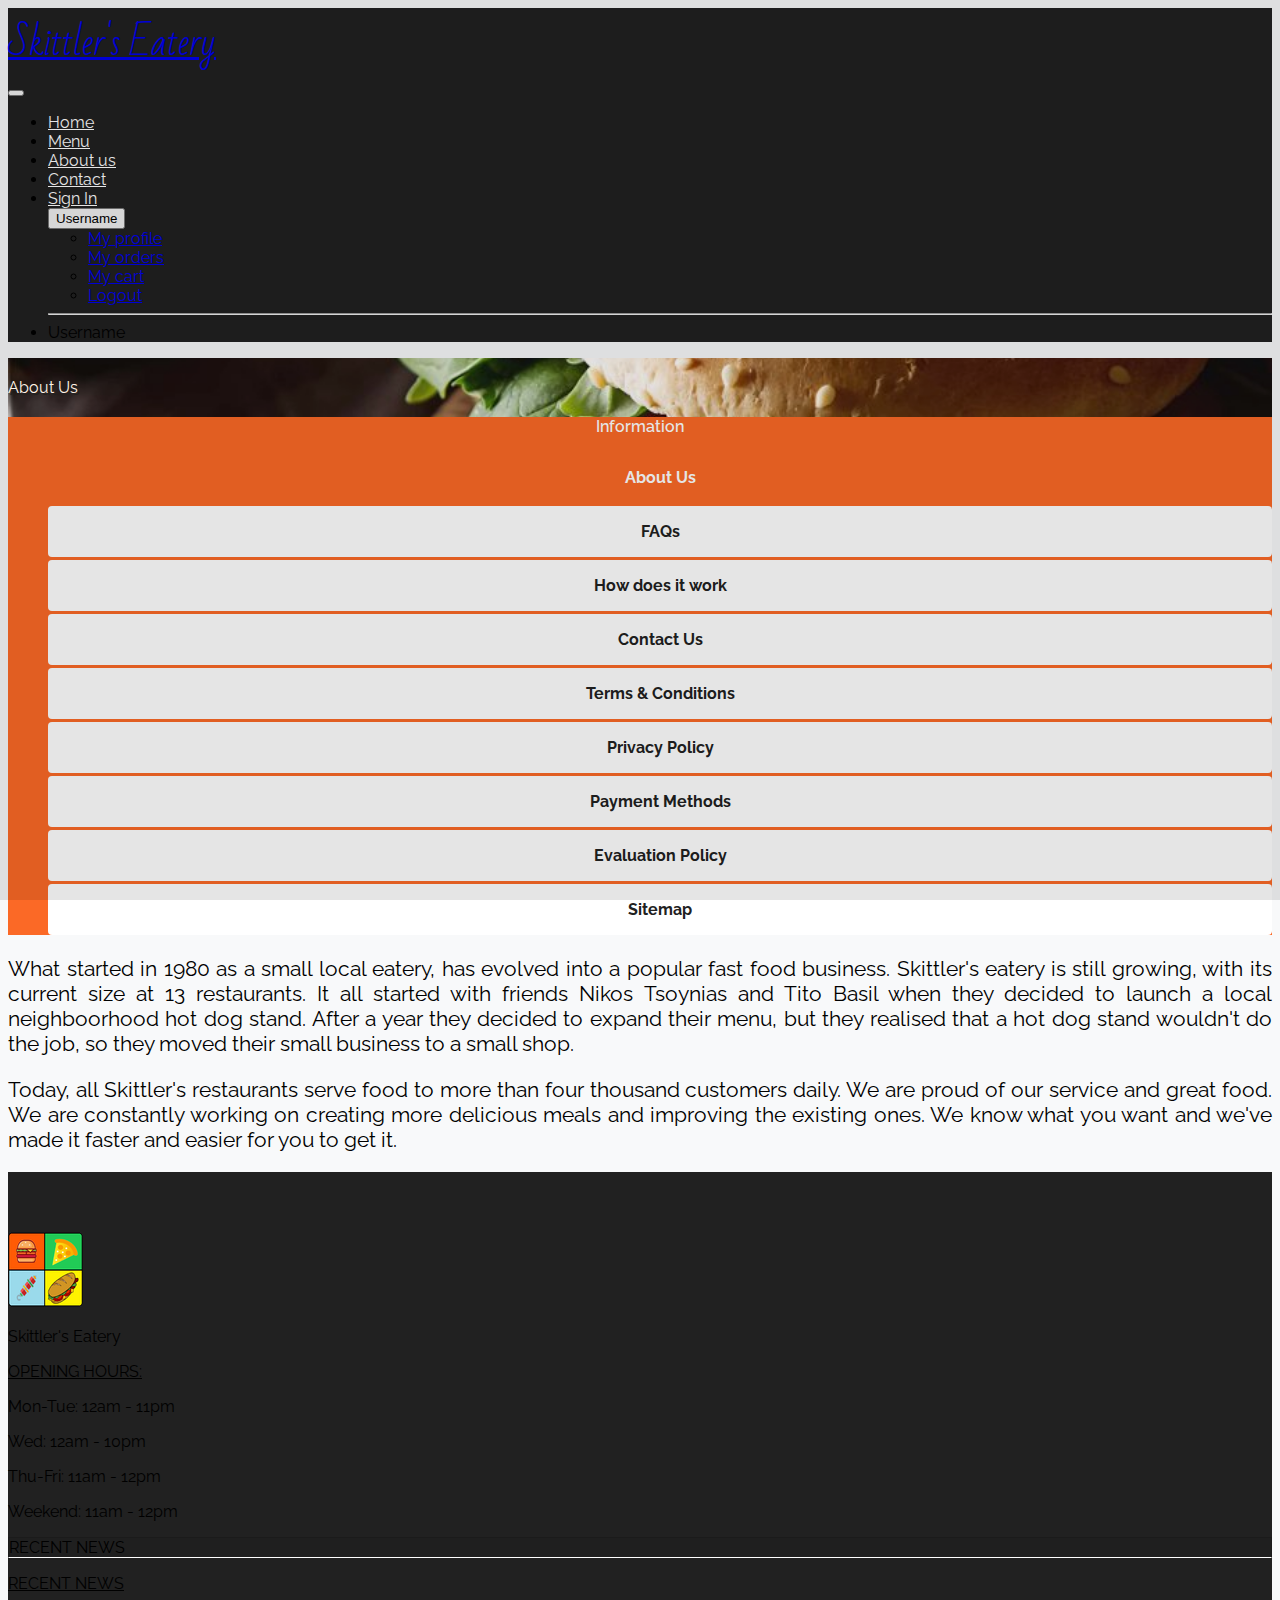
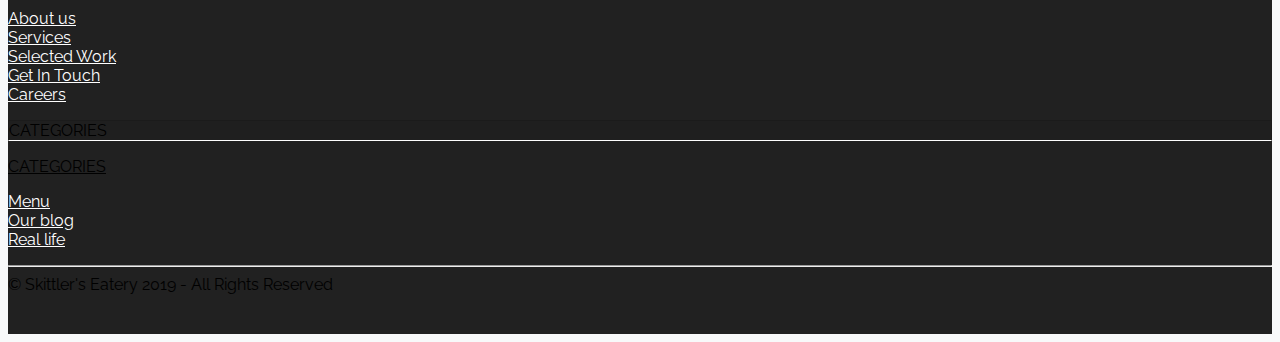
<file: initial_template/about.html>
<!DOCTYPE html>
<html lang="en">

<head>
  <!-- Required meta tags -->
  <meta charset="utf-8">
  <meta name="viewport" content="width=device-width, initial-scale=1, shrink-to-fit=no">

  <!-- Bootstrap CSS -->
  <link rel="stylesheet" href="https://stackpath.bootstrapcdn.com/bootstrap/4.1.3/css/bootstrap.min.css" integrity="sha384-MCw98/SFnGE8fJT3GXwEOngsV7Zt27NXFoaoApmYm81iuXoPkFOJwJ8ERdknLPMO" crossorigin="anonymous">
  <link rel="stylesheet" href="https://use.fontawesome.com/releases/v5.5.0/css/all.css" integrity="sha384-B4dIYHKNBt8Bc12p+WXckhzcICo0wtJAoU8YZTY5qE0Id1GSseTk6S+L3BlXeVIU" crossorigin="anonymous">

  <!-- Custom CSS Stylesheet-->
  <link rel='stylesheet' href='css/info.css'>
  <link rel='stylesheet' href='css/layout.css'>
  

</head>

<body>




  <!-- bootstrap 4 navbar -->
  <nav class="navbar navbar-expand-md navbar-dark bg-ultra-dark sticky-top">
    <div class="d-flex flex-grow-1">
      <span class="w-100 d-sm-block d-none d-md-none">
        <!-- hidden spacer to center brand on mobile -->
      </span>
      <a class="title font-weight-bold navbar-brand d-md-inline-block" href="index.html">
        Skittler's Eatery
      </a>
      <!-- <a class="navbar-brand-two mx-auto d-md-none d-inline-block" href="#">
        <img src="logo.png" alt="logo">
      </a> -->
      <div class="w-100 text-right mt-1">
        <button class="navbar-toggler" type="button" data-toggle="collapse" data-target="#myNavbar">
          <span class="navbar-toggler-icon"></span>
        </button>
      </div>
    </div>
    <div class="collapse navbar-collapse flex-grow-1 pb-1" id="myNavbar">
      <ul class="navbar-nav ml-auto flex-nowrap font-weight-bold">
        <li class="nav-item">
          <a href="index.html" class="nav-link mr-3 mt-2 menu-item  p-0">Home</a>
        </li>
        <li class="nav-item">
          <a href="menu.html" class="nav-link mr-3 mt-2 menu-item  p-0">Menu</a>
        </li>
        <li class="nav-item">
          <a href="#" class="nav-link mr-3 mt-2 menu-item  p-0">About us</a>
        </li>
        <li class="nav-item">
          <a href="#" class="nav-link mr-3 mt-2 menu-item  p-0">Contact</a>
        </li>
        <li class='nav-item'>
          <a href='register.html' class='nav-link  mr-1  ml-md-2 mt-2   menu-item  p-0'>Sign In</a>
        </li>
        <div class="dropdown d-none d-md-block">
            <button class="dropdown-toggle btn btn-danger text-white  font-weight-bold" type="button" href="#" id="dropdownMenuButton" data-toggle="dropdown" aria-haspopup="true" aria-expanded="false">
              <i class="fa fa-user"></i><span class="pl-2">Username</span>
            </button>
              <ul class="dropdown-menu dropdown-menu-right" aria-labelledby="dropdownMenuButton">
                <li><a class="dropdown-item font-weight-bold" href="user.html"><i class="fa fa-user mr-1 mr-md-2"></i>My profile</a></li>
                <li><a class="dropdown-item font-weight-bold" href="#"><i class="fa fa-shopping-basket mr-1 mr-md-2"></i>My orders</a></li>
                <li><a class="dropdown-item font-weight-bold" href="#"><i class="fa fa-shopping-cart mr-1 mr-md-2"></i>My cart</a></li>
                <li><a class="dropdown-item font-weight-bold" href="#"><i class="fas fa-sign-out-alt mr-1 mr-md-2"></i>Logout</a></li>
    
              </ul>
          </div>
          <li class="d-block d-md-none" id="small-breakpoint">
            <hr class="toggler-divider">
            <div class="text-center"><span class="h4">Username</span></div>
            <ul class=""></ul>
      </ul>
    </div>
  </nav>
<!-- /.bootstrap 4 navbar -->

<div class="container-fluid welcome-container">
  <div class="row">
    <div class="col-12 p-0">
      <div class="w-100  text-center info-title position-relative">
          <div class="info-title-overlay"></div>
            <span class="h2 text-light">About Us</span>
          </div>
        </div>
  <div class="col-md-3 welcome-left">
            <div class="menu-card card d-block d-md-none mb-0 text-center">
                <div class="card-header collapsed" data-toggle="collapse" data-target="#info_list" aria-expanded="False" >
                  <a class="h4">
                    Information
                  </a>
                </div>
              </div>
        <ul class="collapse info-list my-2 p-0 w-100 " id="info_list">
                <li class="selected"><a href="">About Us</a></li>
                <li class=""><a href="">FAQs</a></li>
                <li class=""><a href="">How does it work</a></li>
                <li class=""><a href="">Contact Us</a></li>
                <li class=""><a href="">Terms & Conditions</a></li>
                <li class=""><a href="" class=>Privacy Policy</a></li>
                <li class=""><a href="">Payment Methods</a></li>
                <li class=""><a href="">Evaluation Policy</a></li>
                <li class=""><a href="">Sitemap</a></li>
              </ul>
  </div>

<div class="col-md-9 p-0">
    
<div class="container my-3 info-text">
 <p class="pb-4">What started in 1980 as a small local eatery, has evolved into a popular fast food business. Skittler's eatery is still growing, with its current size at 13 restaurants. It all started with friends Nikos Tsoynias and Tito Basil when they decided to launch a local neighboorhood hot dog stand. After a year they decided to expand their menu, but they realised that a hot dog stand wouldn't do the job, so they moved their small business to a small shop.</p>

  <p>Today, all Skittler's restaurants serve food to more than four thousand customers daily. We are proud of our service and great food. We are constantly working on creating more delicious meals and improving the existing ones. We know what you want and we've made it faster and easier for you to get it. </p>
 </div> 
</div>
</div>

</div>



  <footer class="sktl text-light">
    <!--questionable overlay , might be deleted soon -->
    <div class="sktl-overlay" style="background-color: rgb(255, 255, 255); opacity: 1;"></div>
    <div class="container text-center">
      <div class="row content">
        <div class="col-md-3 order-1 order-md-1 col-sm-12">
          <div class="mb-3 img-logo">
            <a href="#">
              <img src="img/logo.png" alt="Skittler's Eatery" media-simple="true">
            </a>
          </div>
          <p>
            Skittler's Eatery
          </p>
        </div>
        <div class="col-md-3 order-2 order-md-4 text-left">
          <p class="mb-4 text-white font-weight-bold">
          <u>OPENING HOURS:</u>
        </p>
        <p>
          Mon-Tue: 12am - 11pm
        </p>
        <p>
          Wed: 12am - 10pm
        </p>
        <p>
          Thu-Fri: 11am - 12pm
        </p>
        <p>
          Weekend: 11am - 12pm
        </p>

        </div>










        <div class="col-md-3 col-12 order-md-2 order-3">
          <div class="d-block d-md-none card ft-card mb-0 text-left ">
            <div class="card-header collapsed" data-toggle="collapse" data-target="#col_1" aria-expanded="False">
              <a class="card-title">
                RECENT NEWS
              </a>
            </div>
          </div>
          <p class="mb-4 text-white font-weight-bold d-none d-md-block">
            <u>RECENT NEWS</u>
          </p>
          <div id="col_1" class="collapse list">
            <p class="text-light">
              <a href="#" class="text-black">About us</a>
              <br><a href="#" class="text-black">Services</a>
              <br><a href="#" class="text-black">Selected Work</a>
              <br><a href="#" class="text-black">Get In Touch</a>
              <br><a href="#" class="text-black">Careers</a>
            </p>
          </div>
        </div>
        <div class="col-md-3 col-12 order-md-3 order-4 ">
          <div class="d-block d-md-none card ft-card mb-0 text-left ">
            <div class="card-header collapsed" data-toggle="collapse" data-target="#col_2" aria-expanded="False">
              <a class="card-title">
                CATEGORIES
              </a>
            </div>
          </div>
          <p class="mb-4 text-light font-weight-bold d-none d-md-block">
            <u>CATEGORIES</u>
          </p>
          <div id="col_2" class="collapse list">
            <p class="text-light">
              <a href="#" class="text-black">Menu</a>
              <br><a href="#" class="text-black">Our blog</a>
              <br><a href="#" class="text-black">Real life</a>
            </p>
          </div>
        </div>
      </div>
      <div class="footer-lower">
        <div class="row">
          <div class="col-sm-12">
            <hr>
          </div>
        </div>
        <div class="row">
          <div class="col-sm-12 col-lg-6  mb-lg-0 mb-2 copyright">
            <span class="">
              © Skittler's Eatery 2019 - All Rights Reserved
            </span>
          </div>
          <div class="col-sm-12  col-lg-6 m-auto">
            <div class="social-list align-right">
              <div class="soc-item d-inline-block pl-1 pr-1 pl-sm-2 pr-sm-2">
                <a href="#" target="_blank">
                  <i class="fab fa-twitter fa-2x"></i>
                </a>
              </div>
              <div class="soc-item d-inline-block pl-1 pr-1 pl-sm-2 pr-sm-2">
                <a href="#" target="_blank">
                  <i class="fab fa-facebook fa-2x"></i>
                </a>
              </div>
              <div class="soc-item d-inline-block pl-1 pr-1 pl-sm-2 pr-sm-2">
                <a href="#" target="_blank">
                  <i class="fab fa-youtube fa-2x"></i>
                </a>
              </div>
              <div class="soc-item d-inline-block pl-1 pr-1 pl-sm-2 pr-sm-2">
                <a href="#" target="_blank">
                  <i class="fab fa-instagram fa-2x"></i>
                </a>
              </div>
              <div class="soc-item d-inline-block pl-1 pr-1 pl-sm-2 pr-sm-2">
                <a href="#" target="_blank">
                  <i class="fab fa-google-plus-g fa-2x"></i>
                </a>
              </div>
            </div>
          </div>
        </div>
      </div>
    </div>
    <div class="go_to_top"><i class="fa fa-angle-up fa-3x"></i></div>
  </footer>




  <!-- Optional JavaScript -->
  <!-- jQuery first, then Popper.js, then Bootstrap JS -->
  <script src="https://code.jquery.com/jquery-3.3.1.slim.min.js" integrity="sha384-q8i/X+965DzO0rT7abK41JStQIAqVgRVzpbzo5smXKp4YfRvH+8abtTE1Pi6jizo" crossorigin="anonymous"></script>
  <script src="https://cdnjs.cloudflare.com/ajax/libs/popper.js/1.14.3/umd/popper.min.js" integrity="sha384-ZMP7rVo3mIykV+2+9J3UJ46jBk0WLaUAdn689aCwoqbBJiSnjAK/l8WvCWPIPm49" crossorigin="anonymous"></script>
  <script src="https://stackpath.bootstrapcdn.com/bootstrap/4.1.3/js/bootstrap.min.js" integrity="sha384-ChfqqxuZUCnJSK3+MXmPNIyE6ZbWh2IMqE241rYiqJxyMiZ6OW/JmZQ5stwEULTy" crossorigin="anonymous"></script>
 
  
  <script src='js/script.js' async></script>
  
</body>

</html>
</file>
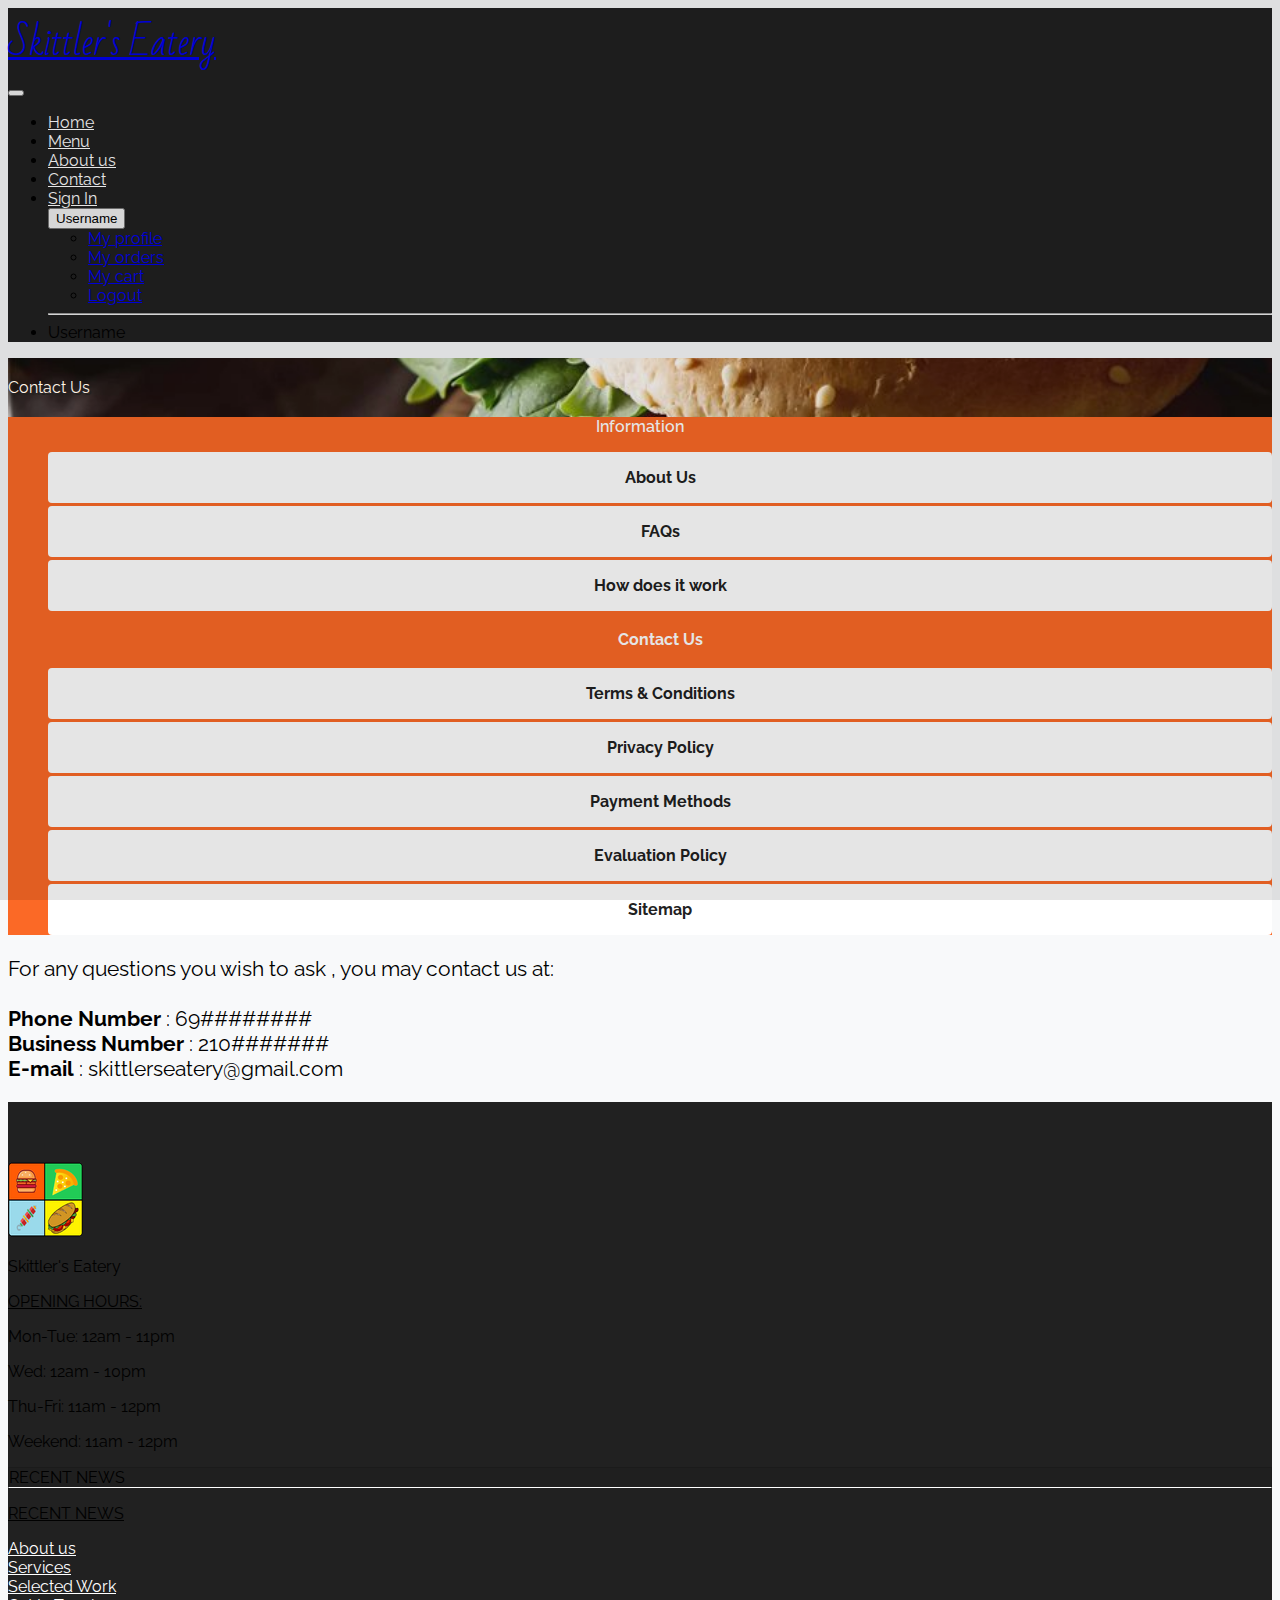
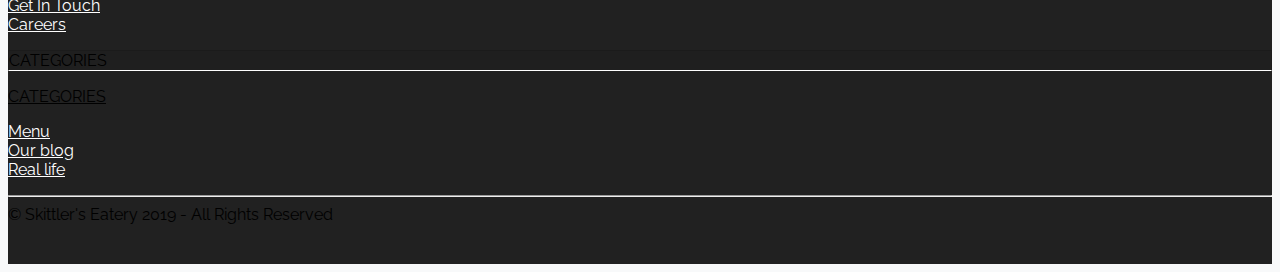
<file: initial_template/contact.html>
<!DOCTYPE html>
<html lang="en">

<head>
  <!-- Required meta tags -->
  <meta charset="utf-8">
  <meta name="viewport" content="width=device-width, initial-scale=1, shrink-to-fit=no">

  <!-- Bootstrap CSS -->
  <link rel="stylesheet" href="https://stackpath.bootstrapcdn.com/bootstrap/4.1.3/css/bootstrap.min.css" integrity="sha384-MCw98/SFnGE8fJT3GXwEOngsV7Zt27NXFoaoApmYm81iuXoPkFOJwJ8ERdknLPMO" crossorigin="anonymous">
  <link rel="stylesheet" href="https://use.fontawesome.com/releases/v5.5.0/css/all.css" integrity="sha384-B4dIYHKNBt8Bc12p+WXckhzcICo0wtJAoU8YZTY5qE0Id1GSseTk6S+L3BlXeVIU" crossorigin="anonymous">

  <!-- Custom CSS Stylesheet-->
  <link rel='stylesheet' href='css/info.css'>
  <link rel='stylesheet' href='css/layout.css'>


</head>

<body>




  <!-- bootstrap 4 navbar -->
  <nav class="navbar navbar-expand-md navbar-dark bg-ultra-dark sticky-top">
    <div class="d-flex flex-grow-1">
      <span class="w-100 d-sm-block d-none d-md-none">
        <!-- hidden spacer to center brand on mobile -->
      </span>
      <a class="title font-weight-bold navbar-brand d-md-inline-block" href="index.html">
        Skittler's Eatery
      </a>
      <!-- <a class="navbar-brand-two mx-auto d-md-none d-inline-block" href="#">
        <img src="logo.png" alt="logo">
      </a> -->
      <div class="w-100 text-right mt-1">
        <button class="navbar-toggler" type="button" data-toggle="collapse" data-target="#myNavbar">
          <span class="navbar-toggler-icon"></span>
        </button>
      </div>
    </div>
    <div class="collapse navbar-collapse flex-grow-1 pb-1" id="myNavbar">
      <ul class="navbar-nav ml-auto flex-nowrap font-weight-bold">
        <li class="nav-item">
          <a href="index.html" class="nav-link mr-3 mt-2 menu-item  p-0">Home</a>
        </li>
        <li class="nav-item">
          <a href="menu.html" class="nav-link mr-3 mt-2 menu-item  p-0">Menu</a>
        </li>
        <li class="nav-item">
          <a href="#" class="nav-link mr-3 mt-2 menu-item  p-0">About us</a>
        </li>
        <li class="nav-item">
          <a href="#" class="nav-link mr-3 mt-2 menu-item  p-0">Contact</a>
        </li>
        <li class='nav-item'>
          <a href='register.html' class='nav-link  mr-1  ml-md-2 mt-2   menu-item  p-0'>Sign In</a>
        </li>
        <div class="dropdown d-none d-md-block">
            <button class="dropdown-toggle btn btn-danger text-white  font-weight-bold" type="button" href="#" id="dropdownMenuButton" data-toggle="dropdown" aria-haspopup="true" aria-expanded="false">
              <i class="fa fa-user"></i><span class="pl-2">Username</span>
            </button>
              <ul class="dropdown-menu dropdown-menu-right" aria-labelledby="dropdownMenuButton">
                <li><a class="dropdown-item font-weight-bold" href="user.html"><i class="fa fa-user mr-1 mr-md-2"></i>My profile</a></li>
                <li><a class="dropdown-item font-weight-bold" href="#"><i class="fa fa-shopping-basket mr-1 mr-md-2"></i>My orders</a></li>
                <li><a class="dropdown-item font-weight-bold" href="#"><i class="fa fa-shopping-cart mr-1 mr-md-2"></i>My cart</a></li>
                <li><a class="dropdown-item font-weight-bold" href="#"><i class="fas fa-sign-out-alt mr-1 mr-md-2"></i>Logout</a></li>

              </ul>
          </div>
          <li class="d-block d-md-none" id="small-breakpoint">
            <hr class="toggler-divider">
            <div class="text-center"><span class="h4">Username</span></div>
            <ul class=""></ul>
      </ul>
    </div>
  </nav>
<!-- /.bootstrap 4 navbar -->

<div class="container-fluid welcome-container">
  <div class="row">
    <div class="col-12 p-0">
      <div class="w-100  text-center info-title position-relative">
          <div class="info-title-overlay"></div>
            <span class="h2 text-light">Contact Us</span>
          </div>
        </div>
  <div class="col-md-3 welcome-left">
            <div class="menu-card card d-block d-md-none mb-0 text-center">
                <div class="card-header collapsed" data-toggle="collapse" data-target="#info_list" aria-expanded="False" >
                  <a class="h4">
                    Information
                  </a>
                </div>
              </div>
        <ul class="collapse info-list my-2 p-0 w-100 " id="info_list">
                <li class=""><a href="">About Us</a></li>
                <li class=""><a href="">FAQs</a></li>
                <li class=""><a href="">How does it work</a></li>
                <li class="selected"><a href="">Contact Us</a></li>
                <li class=""><a href="">Terms & Conditions</a></li>
                <li class=""><a href="">Privacy Policy</a></li>
                <li class=""><a href="">Payment Methods</a></li>
                <li class=""><a href="">Evaluation Policy</a></li>
                <li class=""><a href="">Sitemap</a></li>
              </ul>
  </div>

<div class="col-md-9 p-0">

<div class="container my-3 info-text ">
  <p class="mt-5 text-center">
 		For any questions you wish to ask , you may contact us at: <br><br> <b>Phone Number</b> : <span>69########</span> <br> <b>Business Number</b> : <span>210#######</span> <br>
 		<b>E-mail</b> : <span>skittlerseatery@gmail.com</span>
 	</p>
 </div>
</div>
</div>

</div>



  <footer class="sktl text-light">
    <!--questionable overlay , might be deleted soon -->
    <div class="sktl-overlay" style="background-color: rgb(255, 255, 255); opacity: 1;"></div>
    <div class="container text-center">
      <div class="row content">
        <div class="col-md-3 order-1 order-md-1 col-sm-12">
          <div class="mb-3 img-logo">
            <a href="#">
              <img src="img/logo.png" alt="Skittler's Eatery" media-simple="true">
            </a>
          </div>
          <p>
            Skittler's Eatery
          </p>
        </div>
        <div class="col-md-3 order-2 order-md-4 text-left">
          <p class="mb-4 text-white font-weight-bold">
          <u>OPENING HOURS:</u>
        </p>
        <p>
          Mon-Tue: 12am - 11pm
        </p>
        <p>
          Wed: 12am - 10pm
        </p>
        <p>
          Thu-Fri: 11am - 12pm
        </p>
        <p>
          Weekend: 11am - 12pm
        </p>

        </div>










        <div class="col-md-3 col-12 order-md-2 order-3">
          <div class="d-block d-md-none card ft-card mb-0 text-left ">
            <div class="card-header collapsed" data-toggle="collapse" data-target="#col_1" aria-expanded="False">
              <a class="card-title">
                RECENT NEWS
              </a>
            </div>
          </div>
          <p class="mb-4 text-white font-weight-bold d-none d-md-block">
            <u>RECENT NEWS</u>
          </p>
          <div id="col_1" class="collapse list">
            <p class="text-light">
              <a href="#" class="text-black">About us</a>
              <br><a href="#" class="text-black">Services</a>
              <br><a href="#" class="text-black">Selected Work</a>
              <br><a href="#" class="text-black">Get In Touch</a>
              <br><a href="#" class="text-black">Careers</a>
            </p>
          </div>
        </div>
        <div class="col-md-3 col-12 order-md-3 order-4 ">
          <div class="d-block d-md-none card ft-card mb-0 text-left ">
            <div class="card-header collapsed" data-toggle="collapse" data-target="#col_2" aria-expanded="False">
              <a class="card-title">
                CATEGORIES
              </a>
            </div>
          </div>
          <p class="mb-4 text-light font-weight-bold d-none d-md-block">
            <u>CATEGORIES</u>
          </p>
          <div id="col_2" class="collapse list">
            <p class="text-light">
              <a href="#" class="text-black">Menu</a>
              <br><a href="#" class="text-black">Our blog</a>
              <br><a href="#" class="text-black">Real life</a>
            </p>
          </div>
        </div>
      </div>
      <div class="footer-lower">
        <div class="row">
          <div class="col-sm-12">
            <hr>
          </div>
        </div>
        <div class="row">
          <div class="col-sm-12 col-lg-6  mb-lg-0 mb-2 copyright">
            <span class="">
              © Skittler's Eatery 2019 - All Rights Reserved
            </span>
          </div>
          <div class="col-sm-12  col-lg-6 m-auto">
            <div class="social-list align-right">
              <div class="soc-item d-inline-block pl-1 pr-1 pl-sm-2 pr-sm-2">
                <a href="#" target="_blank">
                  <i class="fab fa-twitter fa-2x"></i>
                </a>
              </div>
              <div class="soc-item d-inline-block pl-1 pr-1 pl-sm-2 pr-sm-2">
                <a href="#" target="_blank">
                  <i class="fab fa-facebook fa-2x"></i>
                </a>
              </div>
              <div class="soc-item d-inline-block pl-1 pr-1 pl-sm-2 pr-sm-2">
                <a href="#" target="_blank">
                  <i class="fab fa-youtube fa-2x"></i>
                </a>
              </div>
              <div class="soc-item d-inline-block pl-1 pr-1 pl-sm-2 pr-sm-2">
                <a href="#" target="_blank">
                  <i class="fab fa-instagram fa-2x"></i>
                </a>
              </div>
              <div class="soc-item d-inline-block pl-1 pr-1 pl-sm-2 pr-sm-2">
                <a href="#" target="_blank">
                  <i class="fab fa-google-plus-g fa-2x"></i>
                </a>
              </div>
            </div>
          </div>
        </div>
      </div>
    </div>
    <div class="go_to_top"><i class="fa fa-angle-up fa-3x"></i></div>
  </footer>




  <!-- Optional JavaScript -->
  <!-- jQuery first, then Popper.js, then Bootstrap JS -->
  <script src="https://code.jquery.com/jquery-3.3.1.slim.min.js" integrity="sha384-q8i/X+965DzO0rT7abK41JStQIAqVgRVzpbzo5smXKp4YfRvH+8abtTE1Pi6jizo" crossorigin="anonymous"></script>
  <script src="https://cdnjs.cloudflare.com/ajax/libs/popper.js/1.14.3/umd/popper.min.js" integrity="sha384-ZMP7rVo3mIykV+2+9J3UJ46jBk0WLaUAdn689aCwoqbBJiSnjAK/l8WvCWPIPm49" crossorigin="anonymous"></script>
  <script src="https://stackpath.bootstrapcdn.com/bootstrap/4.1.3/js/bootstrap.min.js" integrity="sha384-ChfqqxuZUCnJSK3+MXmPNIyE6ZbWh2IMqE241rYiqJxyMiZ6OW/JmZQ5stwEULTy" crossorigin="anonymous"></script>


  <script src='js/script.js' async></script>

</body>

</html>
</file>
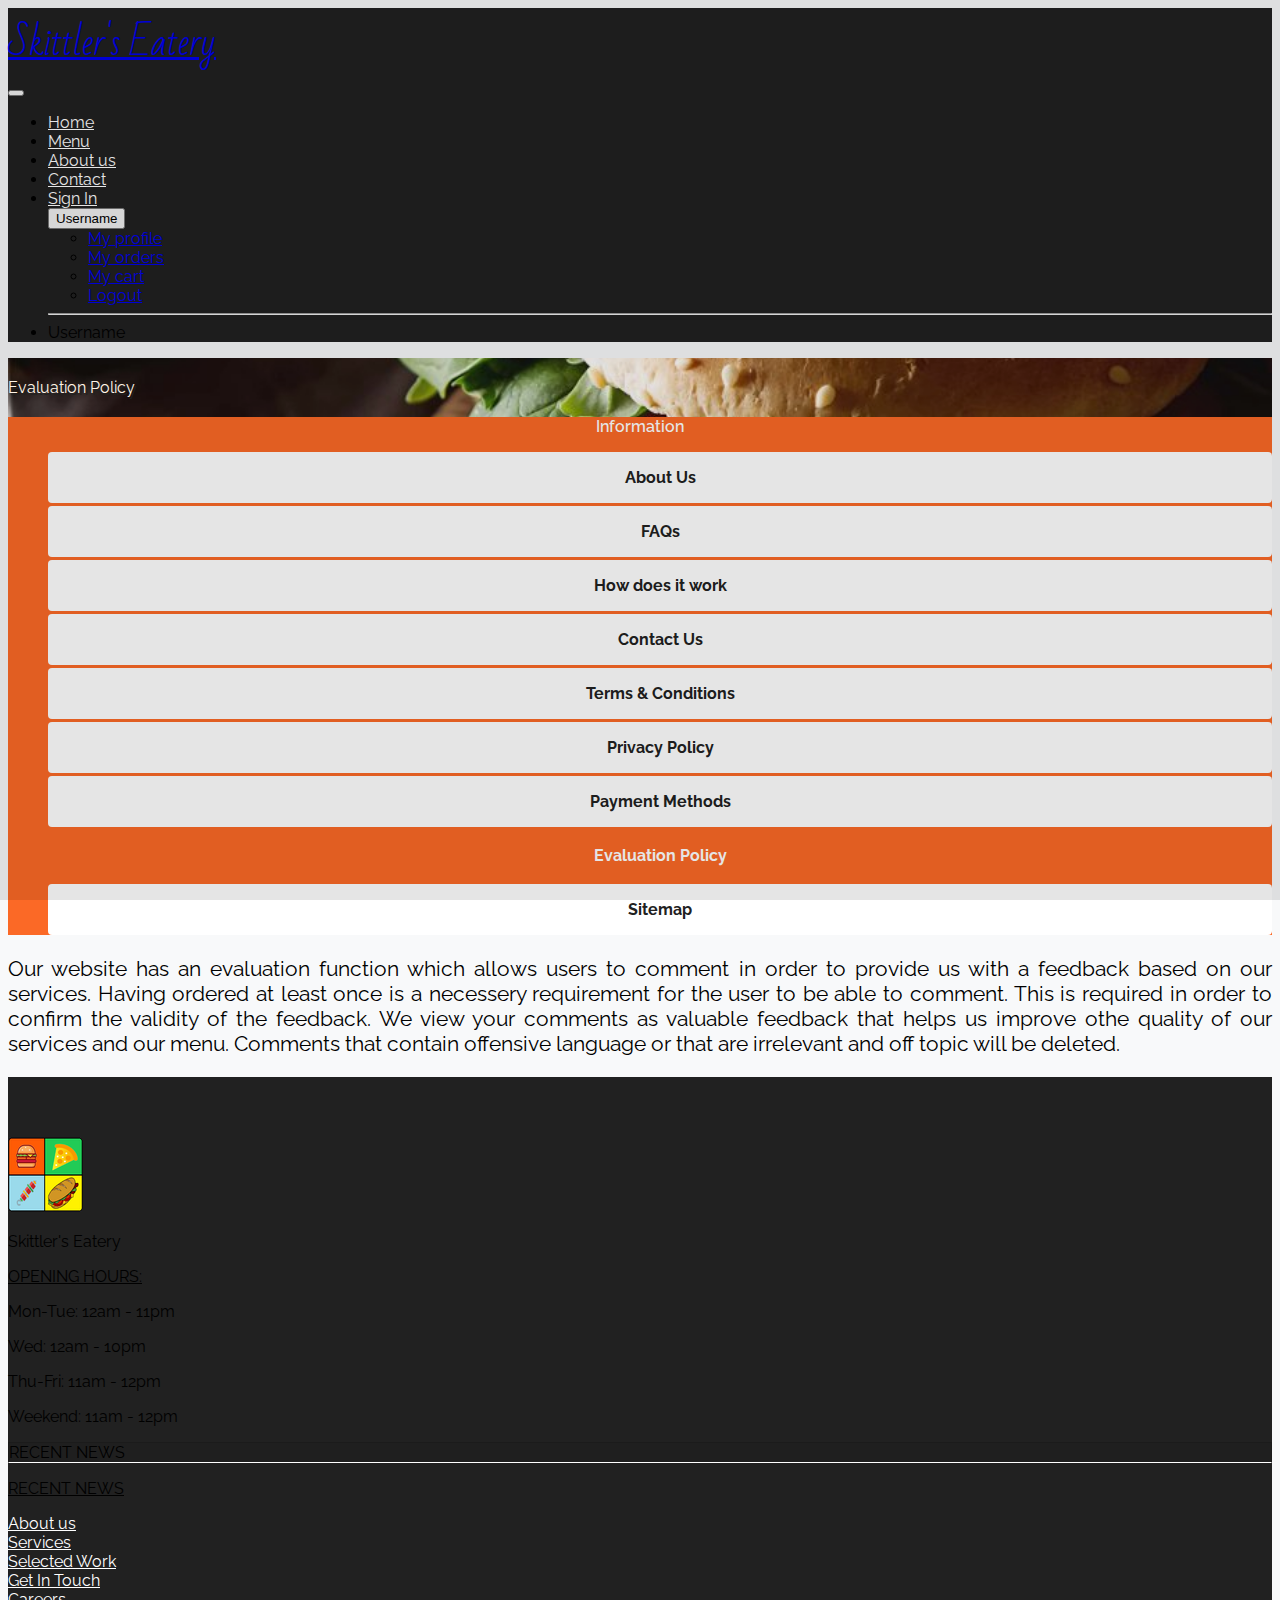
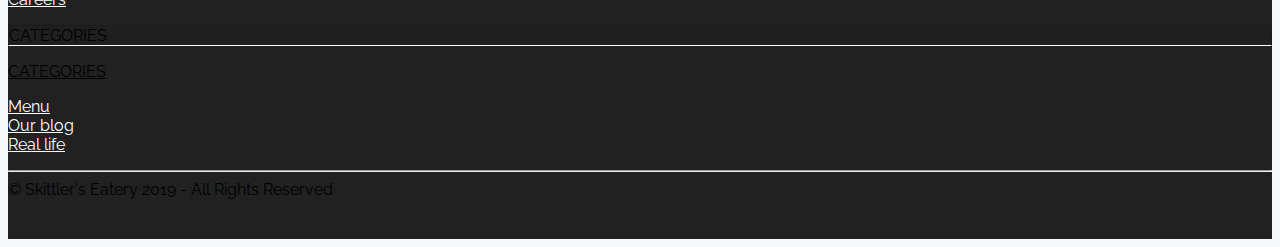
<file: initial_template/evaluation.html>
<!DOCTYPE html>
<html lang="en">

<head>
  <!-- Required meta tags -->
  <meta charset="utf-8">
  <meta name="viewport" content="width=device-width, initial-scale=1, shrink-to-fit=no">

  <!-- Bootstrap CSS -->
  <link rel="stylesheet" href="https://stackpath.bootstrapcdn.com/bootstrap/4.1.3/css/bootstrap.min.css" integrity="sha384-MCw98/SFnGE8fJT3GXwEOngsV7Zt27NXFoaoApmYm81iuXoPkFOJwJ8ERdknLPMO" crossorigin="anonymous">
  <link rel="stylesheet" href="https://use.fontawesome.com/releases/v5.5.0/css/all.css" integrity="sha384-B4dIYHKNBt8Bc12p+WXckhzcICo0wtJAoU8YZTY5qE0Id1GSseTk6S+L3BlXeVIU" crossorigin="anonymous">

  <!-- Custom CSS Stylesheet-->
  <link rel='stylesheet' href='css/info.css'>
  <link rel='stylesheet' href='css/layout.css'>


</head>

<body>




  <!-- bootstrap 4 navbar -->
  <nav class="navbar navbar-expand-md navbar-dark bg-ultra-dark sticky-top">
    <div class="d-flex flex-grow-1">
      <span class="w-100 d-sm-block d-none d-md-none">
        <!-- hidden spacer to center brand on mobile -->
      </span>
      <a class="title font-weight-bold navbar-brand d-md-inline-block" href="index.html">
        Skittler's Eatery
      </a>
      <!-- <a class="navbar-brand-two mx-auto d-md-none d-inline-block" href="#">
        <img src="logo.png" alt="logo">
      </a> -->
      <div class="w-100 text-right mt-1">
        <button class="navbar-toggler" type="button" data-toggle="collapse" data-target="#myNavbar">
          <span class="navbar-toggler-icon"></span>
        </button>
      </div>
    </div>
    <div class="collapse navbar-collapse flex-grow-1 pb-1" id="myNavbar">
      <ul class="navbar-nav ml-auto flex-nowrap font-weight-bold">
        <li class="nav-item">
          <a href="index.html" class="nav-link mr-3 mt-2 menu-item  p-0">Home</a>
        </li>
        <li class="nav-item">
          <a href="menu.html" class="nav-link mr-3 mt-2 menu-item  p-0">Menu</a>
        </li>
        <li class="nav-item">
          <a href="#" class="nav-link mr-3 mt-2 menu-item  p-0">About us</a>
        </li>
        <li class="nav-item">
          <a href="#" class="nav-link mr-3 mt-2 menu-item  p-0">Contact</a>
        </li>
        <li class='nav-item'>
          <a href='register.html' class='nav-link  mr-1  ml-md-2 mt-2   menu-item  p-0'>Sign In</a>
        </li>
        <div class="dropdown d-none d-md-block">
            <button class="dropdown-toggle btn btn-danger text-white  font-weight-bold" type="button" href="#" id="dropdownMenuButton" data-toggle="dropdown" aria-haspopup="true" aria-expanded="false">
              <i class="fa fa-user"></i><span class="pl-2">Username</span>
            </button>
              <ul class="dropdown-menu dropdown-menu-right" aria-labelledby="dropdownMenuButton">
                <li><a class="dropdown-item font-weight-bold" href="user.html"><i class="fa fa-user mr-1 mr-md-2"></i>My profile</a></li>
                <li><a class="dropdown-item font-weight-bold" href="#"><i class="fa fa-shopping-basket mr-1 mr-md-2"></i>My orders</a></li>
                <li><a class="dropdown-item font-weight-bold" href="#"><i class="fa fa-shopping-cart mr-1 mr-md-2"></i>My cart</a></li>
                <li><a class="dropdown-item font-weight-bold" href="#"><i class="fas fa-sign-out-alt mr-1 mr-md-2"></i>Logout</a></li>

              </ul>
          </div>
          <li class="d-block d-md-none" id="small-breakpoint">
            <hr class="toggler-divider">
            <div class="text-center"><span class="h4">Username</span></div>
            <ul class=""></ul>
      </ul>
    </div>
  </nav>
<!-- /.bootstrap 4 navbar -->

<div class="container-fluid welcome-container">
  <div class="row">
    <div class="col-12 p-0">
      <div class="w-100  text-center info-title position-relative">
          <div class="info-title-overlay"></div>
            <span class="h2 text-light">Evaluation Policy</span>
          </div>
        </div>
  <div class="col-md-3 welcome-left">
            <div class="menu-card card d-block d-md-none mb-0 text-center">
                <div class="card-header collapsed" data-toggle="collapse" data-target="#info_list" aria-expanded="False" >
                  <a class="h4">
                    Information
                  </a>
                </div>
              </div>
        <ul class="collapse info-list my-2 p-0 w-100 " id="info_list">
                <li class=""><a href="">About Us</a></li>
                <li class=""><a href="">FAQs</a></li>
                <li class=""><a href="">How does it work</a></li>
                <li class=""><a href="">Contact Us</a></li>
                <li class=""><a href="">Terms & Conditions</a></li>
                <li class=""><a href="">Privacy Policy</a></li>
                <li class=""><a href="">Payment Methods</a></li>
                <li class="selected"><a href="">Evaluation Policy</a></li>
                <li class=""><a href="">Sitemap</a></li>
              </ul>
  </div>

<div class="col-md-9 p-0">

<div class="container my-3 info-text ">
  <p>
  	Our website has an evaluation function which allows users to comment in order to provide us with a feedback based on our services.
  	Having ordered at least once is a necessery requirement for the user to be able to comment. This is required in order to confirm the
  	validity of the feedback. We view your comments as valuable feedback that helps us improve othe quality of our services and our menu.
  	Comments that contain offensive language or that are irrelevant and off topic will be deleted.
  </p>
 </div>
</div>
</div>

</div>



  <footer class="sktl text-light">
    <!--questionable overlay , might be deleted soon -->
    <div class="sktl-overlay" style="background-color: rgb(255, 255, 255); opacity: 1;"></div>
    <div class="container text-center">
      <div class="row content">
        <div class="col-md-3 order-1 order-md-1 col-sm-12">
          <div class="mb-3 img-logo">
            <a href="#">
              <img src="img/logo.png" alt="Skittler's Eatery" media-simple="true">
            </a>
          </div>
          <p>
            Skittler's Eatery
          </p>
        </div>
        <div class="col-md-3 order-2 order-md-4 text-left">
          <p class="mb-4 text-white font-weight-bold">
          <u>OPENING HOURS:</u>
        </p>
        <p>
          Mon-Tue: 12am - 11pm
        </p>
        <p>
          Wed: 12am - 10pm
        </p>
        <p>
          Thu-Fri: 11am - 12pm
        </p>
        <p>
          Weekend: 11am - 12pm
        </p>

        </div>










        <div class="col-md-3 col-12 order-md-2 order-3">
          <div class="d-block d-md-none card ft-card mb-0 text-left ">
            <div class="card-header collapsed" data-toggle="collapse" data-target="#col_1" aria-expanded="False">
              <a class="card-title">
                RECENT NEWS
              </a>
            </div>
          </div>
          <p class="mb-4 text-white font-weight-bold d-none d-md-block">
            <u>RECENT NEWS</u>
          </p>
          <div id="col_1" class="collapse list">
            <p class="text-light">
              <a href="#" class="text-black">About us</a>
              <br><a href="#" class="text-black">Services</a>
              <br><a href="#" class="text-black">Selected Work</a>
              <br><a href="#" class="text-black">Get In Touch</a>
              <br><a href="#" class="text-black">Careers</a>
            </p>
          </div>
        </div>
        <div class="col-md-3 col-12 order-md-3 order-4 ">
          <div class="d-block d-md-none card ft-card mb-0 text-left ">
            <div class="card-header collapsed" data-toggle="collapse" data-target="#col_2" aria-expanded="False">
              <a class="card-title">
                CATEGORIES
              </a>
            </div>
          </div>
          <p class="mb-4 text-light font-weight-bold d-none d-md-block">
            <u>CATEGORIES</u>
          </p>
          <div id="col_2" class="collapse list">
            <p class="text-light">
              <a href="#" class="text-black">Menu</a>
              <br><a href="#" class="text-black">Our blog</a>
              <br><a href="#" class="text-black">Real life</a>
            </p>
          </div>
        </div>
      </div>
      <div class="footer-lower">
        <div class="row">
          <div class="col-sm-12">
            <hr>
          </div>
        </div>
        <div class="row">
          <div class="col-sm-12 col-lg-6  mb-lg-0 mb-2 copyright">
            <span class="">
              © Skittler's Eatery 2019 - All Rights Reserved
            </span>
          </div>
          <div class="col-sm-12  col-lg-6 m-auto">
            <div class="social-list align-right">
              <div class="soc-item d-inline-block pl-1 pr-1 pl-sm-2 pr-sm-2">
                <a href="#" target="_blank">
                  <i class="fab fa-twitter fa-2x"></i>
                </a>
              </div>
              <div class="soc-item d-inline-block pl-1 pr-1 pl-sm-2 pr-sm-2">
                <a href="#" target="_blank">
                  <i class="fab fa-facebook fa-2x"></i>
                </a>
              </div>
              <div class="soc-item d-inline-block pl-1 pr-1 pl-sm-2 pr-sm-2">
                <a href="#" target="_blank">
                  <i class="fab fa-youtube fa-2x"></i>
                </a>
              </div>
              <div class="soc-item d-inline-block pl-1 pr-1 pl-sm-2 pr-sm-2">
                <a href="#" target="_blank">
                  <i class="fab fa-instagram fa-2x"></i>
                </a>
              </div>
              <div class="soc-item d-inline-block pl-1 pr-1 pl-sm-2 pr-sm-2">
                <a href="#" target="_blank">
                  <i class="fab fa-google-plus-g fa-2x"></i>
                </a>
              </div>
            </div>
          </div>
        </div>
      </div>
    </div>
    <div class="go_to_top"><i class="fa fa-angle-up fa-3x"></i></div>
  </footer>




  <!-- Optional JavaScript -->
  <!-- jQuery first, then Popper.js, then Bootstrap JS -->
  <script src="https://code.jquery.com/jquery-3.3.1.slim.min.js" integrity="sha384-q8i/X+965DzO0rT7abK41JStQIAqVgRVzpbzo5smXKp4YfRvH+8abtTE1Pi6jizo" crossorigin="anonymous"></script>
  <script src="https://cdnjs.cloudflare.com/ajax/libs/popper.js/1.14.3/umd/popper.min.js" integrity="sha384-ZMP7rVo3mIykV+2+9J3UJ46jBk0WLaUAdn689aCwoqbBJiSnjAK/l8WvCWPIPm49" crossorigin="anonymous"></script>
  <script src="https://stackpath.bootstrapcdn.com/bootstrap/4.1.3/js/bootstrap.min.js" integrity="sha384-ChfqqxuZUCnJSK3+MXmPNIyE6ZbWh2IMqE241rYiqJxyMiZ6OW/JmZQ5stwEULTy" crossorigin="anonymous"></script>


  <script src='js/script.js' async></script>

</body>

</html>
</file>
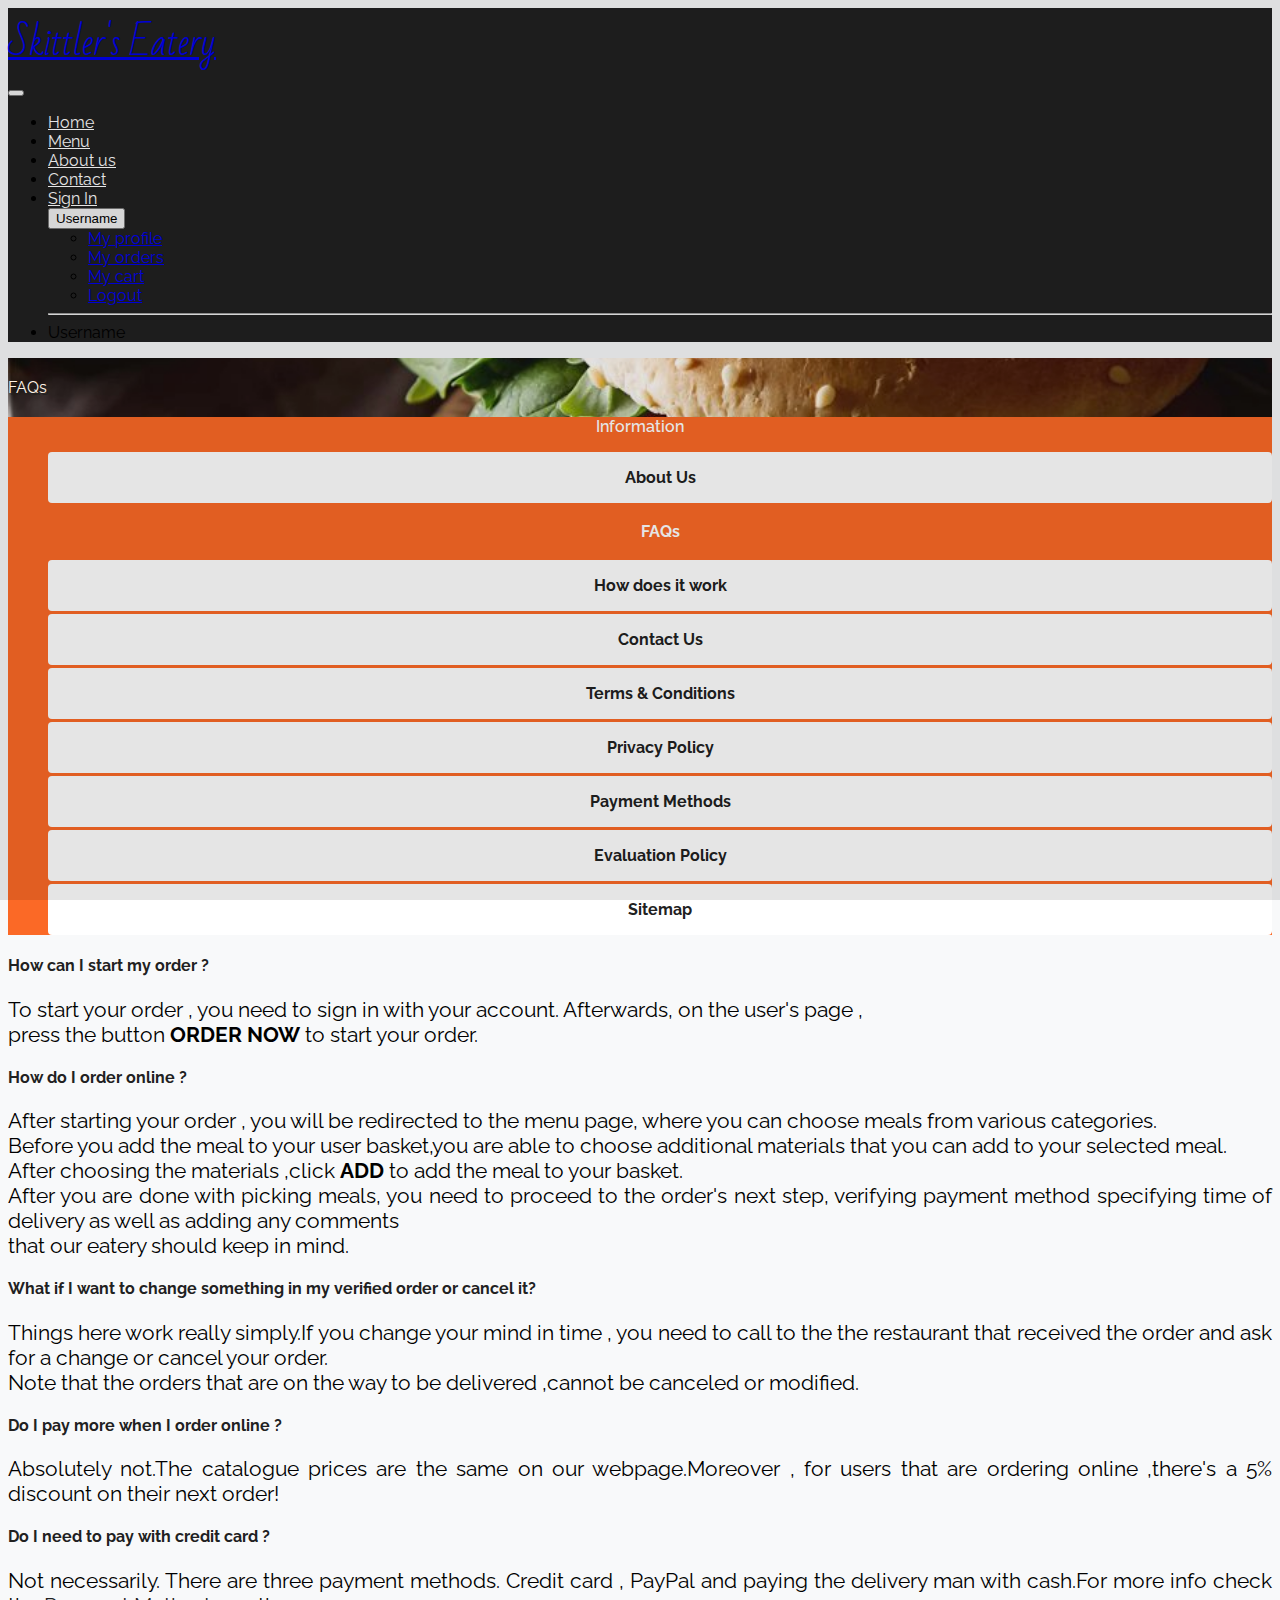
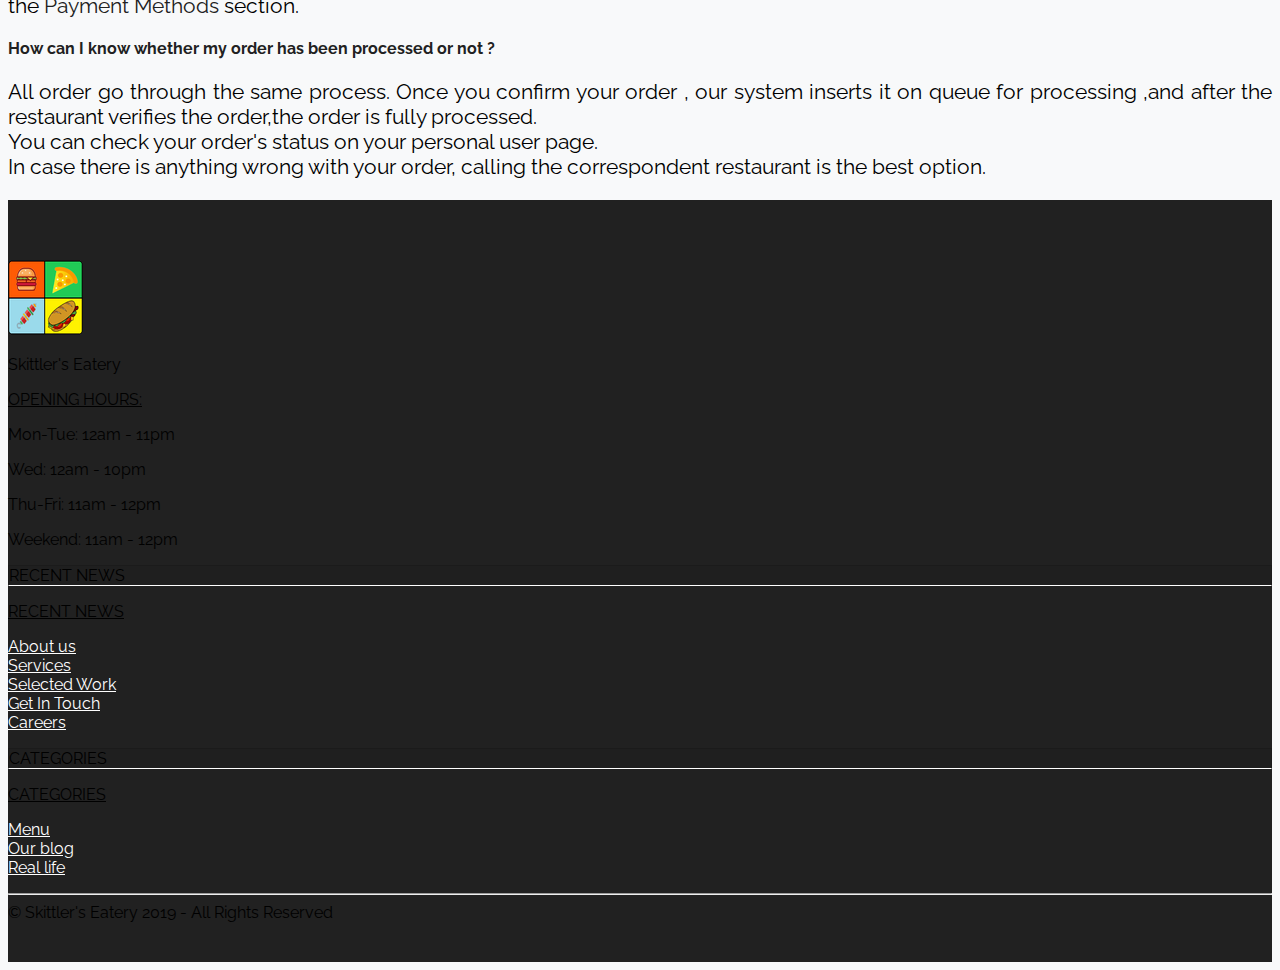
<file: initial_template/faqs.html>
<!DOCTYPE html>
<html lang="en">

<head>
  <!-- Required meta tags -->
  <meta charset="utf-8">
  <meta name="viewport" content="width=device-width, initial-scale=1, shrink-to-fit=no">

  <!-- Bootstrap CSS -->
  <link rel="stylesheet" href="https://stackpath.bootstrapcdn.com/bootstrap/4.1.3/css/bootstrap.min.css" integrity="sha384-MCw98/SFnGE8fJT3GXwEOngsV7Zt27NXFoaoApmYm81iuXoPkFOJwJ8ERdknLPMO" crossorigin="anonymous">
  <link rel="stylesheet" href="https://use.fontawesome.com/releases/v5.5.0/css/all.css" integrity="sha384-B4dIYHKNBt8Bc12p+WXckhzcICo0wtJAoU8YZTY5qE0Id1GSseTk6S+L3BlXeVIU" crossorigin="anonymous">

  <!-- Custom CSS Stylesheet-->
  <link rel='stylesheet' href='css/info.css'>
  <link rel='stylesheet' href='css/layout.css'>


</head>

<body>




  <!-- bootstrap 4 navbar -->
  <nav class="navbar navbar-expand-md navbar-dark bg-ultra-dark sticky-top">
    <div class="d-flex flex-grow-1">
      <span class="w-100 d-sm-block d-none d-md-none">
        <!-- hidden spacer to center brand on mobile -->
      </span>
      <a class="title font-weight-bold navbar-brand d-md-inline-block" href="index.html">
        Skittler's Eatery
      </a>
      <!-- <a class="navbar-brand-two mx-auto d-md-none d-inline-block" href="#">
        <img src="logo.png" alt="logo">
      </a> -->
      <div class="w-100 text-right mt-1">
        <button class="navbar-toggler" type="button" data-toggle="collapse" data-target="#myNavbar">
          <span class="navbar-toggler-icon"></span>
        </button>
      </div>
    </div>
    <div class="collapse navbar-collapse flex-grow-1 pb-1" id="myNavbar">
      <ul class="navbar-nav ml-auto flex-nowrap font-weight-bold">
        <li class="nav-item">
          <a href="index.html" class="nav-link mr-3 mt-2 menu-item  p-0">Home</a>
        </li>
        <li class="nav-item">
          <a href="menu.html" class="nav-link mr-3 mt-2 menu-item  p-0">Menu</a>
        </li>
        <li class="nav-item">
          <a href="#" class="nav-link mr-3 mt-2 menu-item  p-0">About us</a>
        </li>
        <li class="nav-item">
          <a href="#" class="nav-link mr-3 mt-2 menu-item  p-0">Contact</a>
        </li>
        <li class='nav-item'>
          <a href='register.html' class='nav-link  mr-1  ml-md-2 mt-2   menu-item  p-0'>Sign In</a>
        </li>
        <div class="dropdown d-none d-md-block">
            <button class="dropdown-toggle btn btn-danger text-white  font-weight-bold" type="button" href="#" id="dropdownMenuButton" data-toggle="dropdown" aria-haspopup="true" aria-expanded="false">
              <i class="fa fa-user"></i><span class="pl-2">Username</span>
            </button>
              <ul class="dropdown-menu dropdown-menu-right" aria-labelledby="dropdownMenuButton">
                <li><a class="dropdown-item font-weight-bold" href="user.html"><i class="fa fa-user mr-1 mr-md-2"></i>My profile</a></li>
                <li><a class="dropdown-item font-weight-bold" href="#"><i class="fa fa-shopping-basket mr-1 mr-md-2"></i>My orders</a></li>
                <li><a class="dropdown-item font-weight-bold" href="#"><i class="fa fa-shopping-cart mr-1 mr-md-2"></i>My cart</a></li>
                <li><a class="dropdown-item font-weight-bold" href="#"><i class="fas fa-sign-out-alt mr-1 mr-md-2"></i>Logout</a></li>

              </ul>
          </div>
          <li class="d-block d-md-none" id="small-breakpoint">
            <hr class="toggler-divider">
            <div class="text-center"><span class="h4">Username</span></div>
            <ul class=""></ul>
      </ul>
    </div>
  </nav>
<!-- /.bootstrap 4 navbar -->

<div class="container-fluid welcome-container">
  <div class="row">
    <div class="col-12 p-0">
      <div class="w-100  text-center info-title position-relative">
          <div class="info-title-overlay"></div>
            <span class="h2 text-light">FAQs</span>
          </div>
        </div>
  <div class="col-md-3 welcome-left">
            <div class="menu-card card d-block d-md-none mb-0 text-center">
                <div class="card-header collapsed" data-toggle="collapse" data-target="#info_list" aria-expanded="False" >
                  <a class="h4">
                    Information
                  </a>
                </div>
              </div>
        <ul class="collapse info-list my-2 p-0 w-100 " id="info_list">
                <li class=""><a href="">About Us</a></li>
                <li class="selected"><a href="">FAQs</a></li>
                <li class=""><a href="">How does it work</a></li>
                <li class=""><a href="">Contact Us</a></li>
                <li class=""><a href="">Terms & Conditions</a></li>
                <li class=""><a href="">Privacy Policy</a></li>
                <li class=""><a href="">Payment Methods</a></li>
                <li class=""><a href="">Evaluation Policy</a></li>
                <li class=""><a href="">Sitemap</a></li>
              </ul>
  </div>

<div class="col-md-9 p-0">

<div class="container my-3 info-text ">
  <!--Accordion wrapper-->
  <div class="accordion md-accordion" id="accordionEx" role="tablist" aria-multiselectable="true">

    <!-- Accordion card -->
    <div class="card">

      <!-- Card header -->
      <div class="card-header" role="tab" id="headingOne1">
        <a data-toggle="collapse" data-parent="#accordionEx" href="#collapseOne1" aria-expanded="true"
          aria-controls="collapseOne1">
          <h4 class="mb-0">
            How can I start my order ? 
          </h4>
        </a>
      </div>

      <!-- Card body -->
      <div id="collapseOne1" class="collapse show" role="tabpanel" aria-labelledby="headingOne1" data-parent="#accordionEx">
        <div class="card-body">
          <p>
            To start your order , you need to sign in with your account. Afterwards, on the user's page , <br>press the button <b>ORDER NOW</b> to start your order.
          </p>
        </div>
      </div>

    </div>
    <!-- Accordion card -->

    <!-- Accordion card -->
    <div class="card">

      <!-- Card header -->
      <div class="card-header" role="tab" id="headingTwo2">
        <a class="collapsed" data-toggle="collapse" data-parent="#accordionEx" href="#collapseTwo2"
          aria-expanded="false" aria-controls="collapseTwo2">
          <h4 class="mb-0">
            How do I order online ? 
          </h4>
        </a>
      </div>

      <!-- Card body -->
      <div id="collapseTwo2" class="collapse" role="tabpanel" aria-labelledby="headingTwo2" data-parent="#accordionEx">
        <div class="card-body">
          <p>
            After starting your order , you will be redirected to the menu page, where you can choose meals from various categories.<br>
						Before you add the meal to your user basket,you are able to choose additional materials that you can add to your selected meal.<br>
						After choosing the materials ,click <b>ADD</b> to add the meal to your basket.<br>
						After you are done with picking meals, you need to proceed to the order's next step, verifying payment method specifying time of delivery as well as adding any comments<br>
						that our eatery should keep in mind.
          </p>
        </div>
      </div>

    </div>
    <!-- Accordion card -->

    <!-- Accordion card -->
    <div class="card">

      <!-- Card header -->
      <div class="card-header" role="tab" id="headingThree3">
        <a class="collapsed" data-toggle="collapse" data-parent="#accordionEx" href="#collapseThree3"
          aria-expanded="false" aria-controls="collapseThree3">
          <h4 class="mb-0">
            What if I want to change  something in my verified order or cancel it? <i class="fas fa-angle-down rotate-icon float-right"></i>
          </h4>
        </a>
      </div>

      <!-- Card body -->
      <div id="collapseThree3" class="collapse" role="tabpanel" aria-labelledby="headingThree3" data-parent="#accordionEx">
        <div class="card-body">
          <p>
            Things here work really simply.If you change your mind in time , you need to call to the the restaurant that received the order and ask for a change or cancel your order.<br>
						Note that the orders that are on the way to be delivered ,cannot be  canceled or modified.
          </p>
        </div>
      </div>

    </div>
    <!-- Accordion card -->

    <!-- Accordion card -->
    <div class="card">

      <!-- Card header -->
      <div class="card-header" role="tab" id="headingFour4">
        <a class="collapsed" data-toggle="collapse" data-parent="#accordionEx" href="#collapseFour4"
          aria-expanded="false" aria-controls="collapseFour4">
          <h4 class="mb-0">
            Do I pay more when I order online ? <i class="fas fa-angle-down rotate-icon float-right"></i>
          </h4>
        </a>
      </div>

      <!-- Card body -->
      <div id="collapseFour4" class="collapse" role="tabpanel" aria-labelledby="headingThree3" data-parent="#accordionEx">
        <div class="card-body">
          <p>
            Absolutely not.The catalogue prices are the same on our webpage.Moreover , for users that are ordering online ,there's a 5% discount on their next order!
          </p>
        </div>
      </div>

    </div>
    <!-- Accordion card -->

    <!-- Accordion card -->
    <div class="card">

      <!-- Card header -->
      <div class="card-header" role="tab" id="headingFive5">
        <a class="collapsed" data-toggle="collapse" data-parent="#accordionEx" href="#collapseFive5"
          aria-expanded="false" aria-controls="collapseFive5">
          <h4 class="mb-0">
            Do I need to pay with credit card ? <i class="fas fa-angle-down rotate-icon float-right"></i>
          </h4>
        </a>
      </div>

      <!-- Card body -->
      <div id="collapseFive5" class="collapse" role="tabpanel" aria-labelledby="headingFive5" data-parent="#accordionEx">
        <div class="card-body">
          <p>
            Not necessarily. There are three payment methods. Credit card , PayPal and paying the delivery man with cash.For more info check the <a href="">Payment Methods</a> section.
          </p>
        </div>
      </div>

    </div>
    <!-- Accordion card -->

    <!-- Accordion card -->
    <div class="card">

      <!-- Card header -->
      <div class="card-header" role="tab" id="headingSix6">
        <a class="collapsed" data-toggle="collapse" data-parent="#accordionEx" href="#collapseSix6"
          aria-expanded="false" aria-controls="collapseSix6">
          <h4 class="mb-0">
            How can I know whether my order has been processed or not ? <i class="fas fa-angle-down rotate-icon float-right"></i>
          </h4>
        </a>
      </div>

      <!-- Card body -->
      <div id="collapseSix6" class="collapse" role="tabpanel" aria-labelledby="headingSix6" data-parent="#accordionEx">
        <div class="card-body">
          <p>
            All order go through the same process. Once you confirm your order , our system inserts it on queue for processing ,and after the restaurant verifies the order,the order is fully processed.<br>
						You can check your order's status on your personal user page.<br>In case there is anything wrong with your order, calling the correspondent restaurant is the best option.
          </p>
        </div>
      </div>

    </div>
    <!-- Accordion card -->

  </div>
  <!-- Accordion wrapper -->
 </div>
</div>
</div>

</div>



  <footer class="sktl text-light">
    <!--questionable overlay , might be deleted soon -->
    <div class="sktl-overlay" style="background-color: rgb(255, 255, 255); opacity: 1;"></div>
    <div class="container text-center">
      <div class="row content">
        <div class="col-md-3 order-1 order-md-1 col-sm-12">
          <div class="mb-3 img-logo">
            <a href="#">
              <img src="img/logo.png" alt="Skittler's Eatery" media-simple="true">
            </a>
          </div>
          <p>
            Skittler's Eatery
          </p>
        </div>
        <div class="col-md-3 order-2 order-md-4 text-left">
          <p class="mb-4 text-white font-weight-bold">
          <u>OPENING HOURS:</u>
        </p>
        <p>
          Mon-Tue: 12am - 11pm
        </p>
        <p>
          Wed: 12am - 10pm
        </p>
        <p>
          Thu-Fri: 11am - 12pm
        </p>
        <p>
          Weekend: 11am - 12pm
        </p>

        </div>










        <div class="col-md-3 col-12 order-md-2 order-3">
          <div class="d-block d-md-none card ft-card mb-0 text-left ">
            <div class="card-header collapsed" data-toggle="collapse" data-target="#col_1" aria-expanded="False">
              <a class="card-title">
                RECENT NEWS
              </a>
            </div>
          </div>
          <p class="mb-4 text-white font-weight-bold d-none d-md-block">
            <u>RECENT NEWS</u>
          </p>
          <div id="col_1" class="collapse list">
            <p class="text-light">
              <a href="#" class="text-black">About us</a>
              <br><a href="#" class="text-black">Services</a>
              <br><a href="#" class="text-black">Selected Work</a>
              <br><a href="#" class="text-black">Get In Touch</a>
              <br><a href="#" class="text-black">Careers</a>
            </p>
          </div>
        </div>
        <div class="col-md-3 col-12 order-md-3 order-4 ">
          <div class="d-block d-md-none card ft-card mb-0 text-left ">
            <div class="card-header collapsed" data-toggle="collapse" data-target="#col_2" aria-expanded="False">
              <a class="card-title">
                CATEGORIES
              </a>
            </div>
          </div>
          <p class="mb-4 text-light font-weight-bold d-none d-md-block">
            <u>CATEGORIES</u>
          </p>
          <div id="col_2" class="collapse list">
            <p class="text-light">
              <a href="#" class="text-black">Menu</a>
              <br><a href="#" class="text-black">Our blog</a>
              <br><a href="#" class="text-black">Real life</a>
            </p>
          </div>
        </div>
      </div>
      <div class="footer-lower">
        <div class="row">
          <div class="col-sm-12">
            <hr>
          </div>
        </div>
        <div class="row">
          <div class="col-sm-12 col-lg-6  mb-lg-0 mb-2 copyright">
            <span class="">
              © Skittler's Eatery 2019 - All Rights Reserved
            </span>
          </div>
          <div class="col-sm-12  col-lg-6 m-auto">
            <div class="social-list align-right">
              <div class="soc-item d-inline-block pl-1 pr-1 pl-sm-2 pr-sm-2">
                <a href="#" target="_blank">
                  <i class="fab fa-twitter fa-2x"></i>
                </a>
              </div>
              <div class="soc-item d-inline-block pl-1 pr-1 pl-sm-2 pr-sm-2">
                <a href="#" target="_blank">
                  <i class="fab fa-facebook fa-2x"></i>
                </a>
              </div>
              <div class="soc-item d-inline-block pl-1 pr-1 pl-sm-2 pr-sm-2">
                <a href="#" target="_blank">
                  <i class="fab fa-youtube fa-2x"></i>
                </a>
              </div>
              <div class="soc-item d-inline-block pl-1 pr-1 pl-sm-2 pr-sm-2">
                <a href="#" target="_blank">
                  <i class="fab fa-instagram fa-2x"></i>
                </a>
              </div>
              <div class="soc-item d-inline-block pl-1 pr-1 pl-sm-2 pr-sm-2">
                <a href="#" target="_blank">
                  <i class="fab fa-google-plus-g fa-2x"></i>
                </a>
              </div>
            </div>
          </div>
        </div>
      </div>
    </div>
    <div class="go_to_top"><i class="fa fa-angle-up fa-3x"></i></div>
  </footer>




  <!-- Optional JavaScript -->
  <!-- jQuery first, then Popper.js, then Bootstrap JS -->
  <script src="https://code.jquery.com/jquery-3.3.1.slim.min.js" integrity="sha384-q8i/X+965DzO0rT7abK41JStQIAqVgRVzpbzo5smXKp4YfRvH+8abtTE1Pi6jizo" crossorigin="anonymous"></script>
  <script src="https://cdnjs.cloudflare.com/ajax/libs/popper.js/1.14.3/umd/popper.min.js" integrity="sha384-ZMP7rVo3mIykV+2+9J3UJ46jBk0WLaUAdn689aCwoqbBJiSnjAK/l8WvCWPIPm49" crossorigin="anonymous"></script>
  <script src="https://stackpath.bootstrapcdn.com/bootstrap/4.1.3/js/bootstrap.min.js" integrity="sha384-ChfqqxuZUCnJSK3+MXmPNIyE6ZbWh2IMqE241rYiqJxyMiZ6OW/JmZQ5stwEULTy" crossorigin="anonymous"></script>


  <script src='js/script.js' async></script>

</body>

</html>
</file>
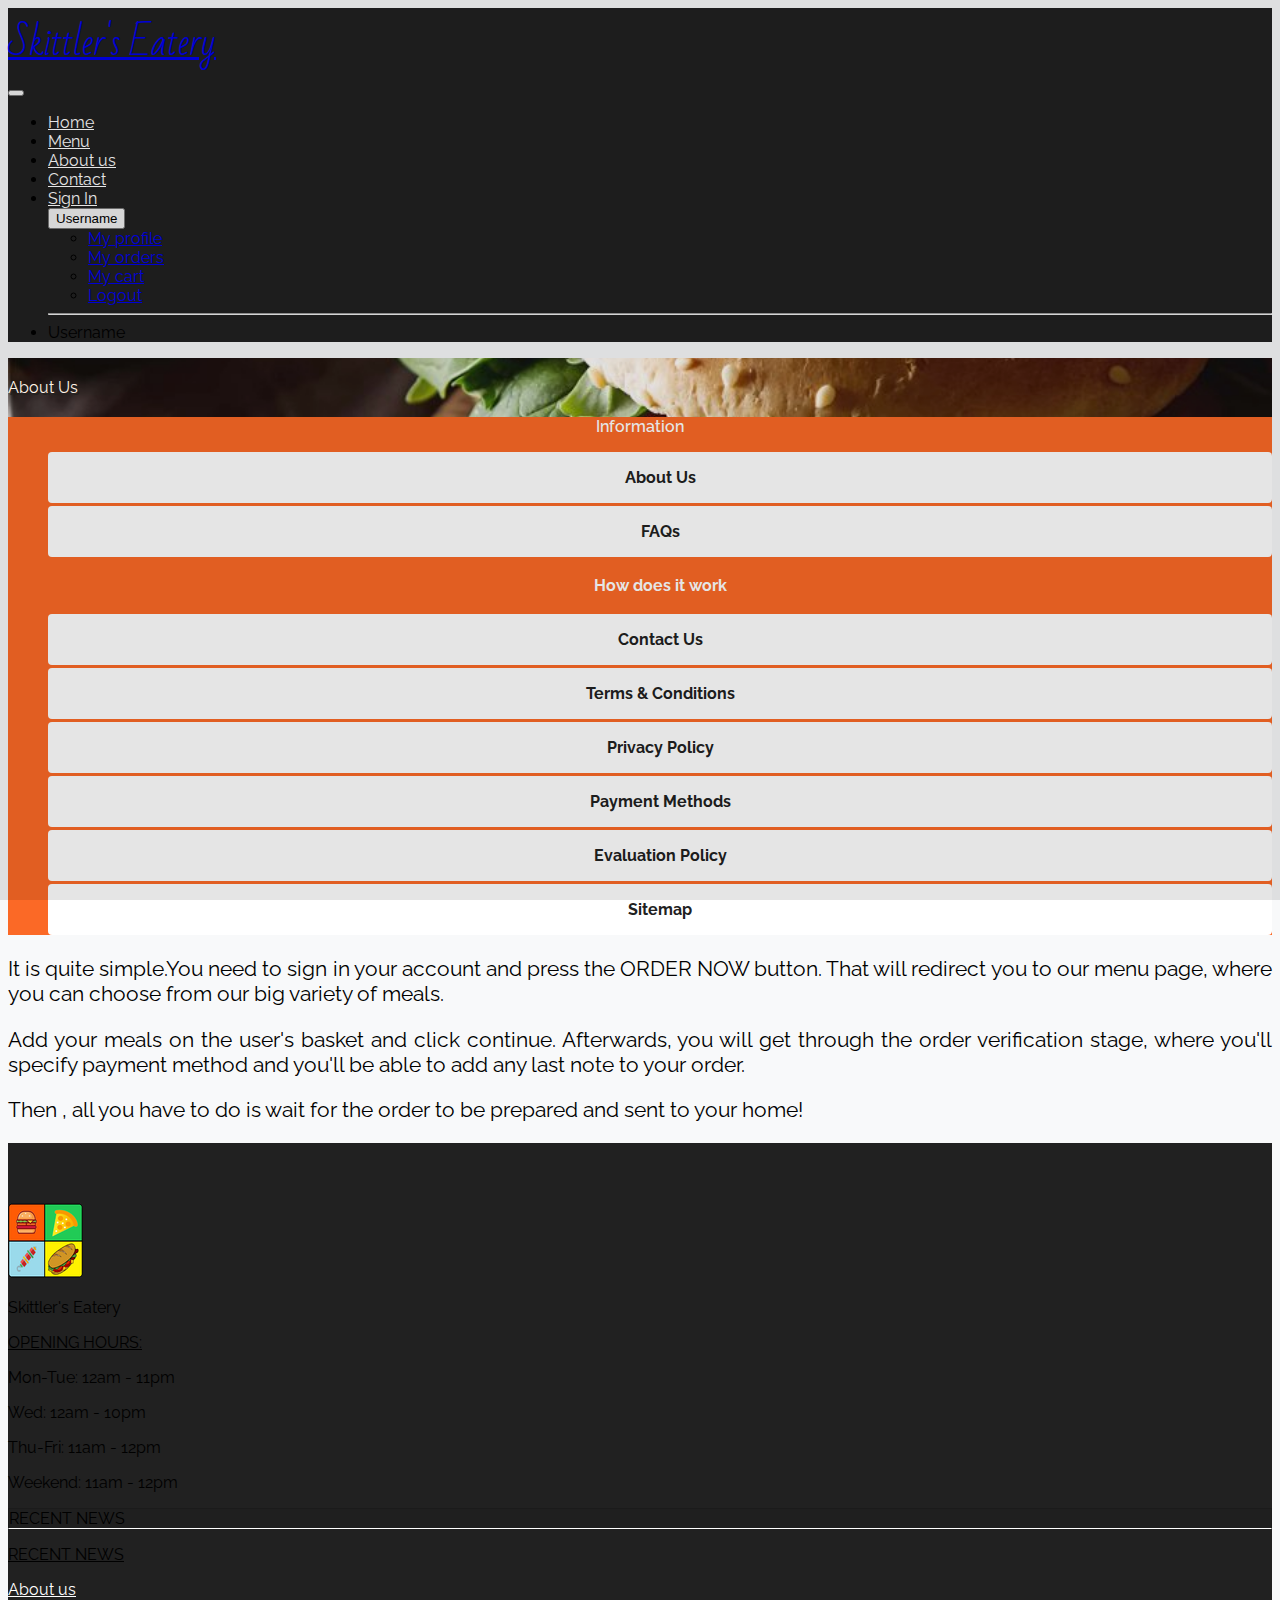
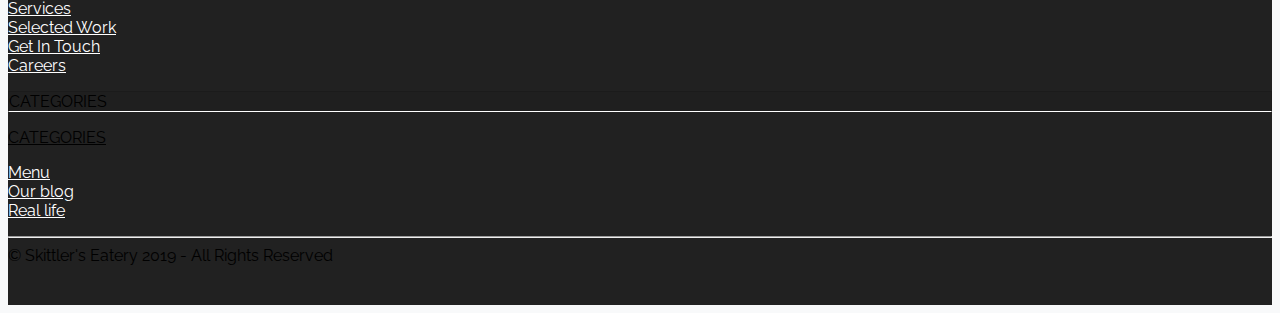
<file: initial_template/howitworks.html>
<!DOCTYPE html>
<html lang="en">

<head>
  <!-- Required meta tags -->
  <meta charset="utf-8">
  <meta name="viewport" content="width=device-width, initial-scale=1, shrink-to-fit=no">

  <!-- Bootstrap CSS -->
  <link rel="stylesheet" href="https://stackpath.bootstrapcdn.com/bootstrap/4.1.3/css/bootstrap.min.css" integrity="sha384-MCw98/SFnGE8fJT3GXwEOngsV7Zt27NXFoaoApmYm81iuXoPkFOJwJ8ERdknLPMO" crossorigin="anonymous">
  <link rel="stylesheet" href="https://use.fontawesome.com/releases/v5.5.0/css/all.css" integrity="sha384-B4dIYHKNBt8Bc12p+WXckhzcICo0wtJAoU8YZTY5qE0Id1GSseTk6S+L3BlXeVIU" crossorigin="anonymous">

  <!-- Custom CSS Stylesheet-->
  <link rel='stylesheet' href='css/layout.css'>
  <link rel='stylesheet' href='css/info.css'>

</head>

<body>




  <!-- bootstrap 4 navbar -->
  <nav class="navbar navbar-expand-md navbar-dark bg-ultra-dark sticky-top">
    <div class="d-flex flex-grow-1">
      <span class="w-100 d-sm-block d-none d-md-none">
        <!-- hidden spacer to center brand on mobile -->
      </span>
      <a class="title font-weight-bold navbar-brand d-md-inline-block" href="index.html">
        Skittler's Eatery
      </a>
      <!-- <a class="navbar-brand-two mx-auto d-md-none d-inline-block" href="#">
        <img src="logo.png" alt="logo">
      </a> -->
      <div class="w-100 text-right mt-1">
        <button class="navbar-toggler" type="button" data-toggle="collapse" data-target="#myNavbar">
          <span class="navbar-toggler-icon"></span>
        </button>
      </div>
    </div>
    <div class="collapse navbar-collapse flex-grow-1 pb-1" id="myNavbar">
      <ul class="navbar-nav ml-auto flex-nowrap font-weight-bold">
        <li class="nav-item">
          <a href="index.html" class="nav-link mr-3 mt-2 menu-item  p-0">Home</a>
        </li>
        <li class="nav-item">
          <a href="menu.html" class="nav-link mr-3 mt-2 menu-item  p-0">Menu</a>
        </li>
        <li class="nav-item">
          <a href="#" class="nav-link mr-3 mt-2 menu-item  p-0">About us</a>
        </li>
        <li class="nav-item">
          <a href="#" class="nav-link mr-3 mt-2 menu-item  p-0">Contact</a>
        </li>
        <li class='nav-item'>
          <a href='register.html' class='nav-link  mr-1  ml-md-2 mt-2   menu-item  p-0'>Sign In</a>
        </li>
        <div class="dropdown d-none d-md-block">
            <button class="dropdown-toggle btn btn-danger text-white  font-weight-bold" type="button" href="#" id="dropdownMenuButton" data-toggle="dropdown" aria-haspopup="true" aria-expanded="false">
              <i class="fa fa-user"></i><span class="pl-2">Username</span>
            </button>
              <ul class="dropdown-menu dropdown-menu-right" aria-labelledby="dropdownMenuButton">
                <li><a class="dropdown-item font-weight-bold" href="user.html"><i class="fa fa-user mr-1 mr-md-2"></i>My profile</a></li>
                <li><a class="dropdown-item font-weight-bold" href="#"><i class="fa fa-shopping-basket mr-1 mr-md-2"></i>My orders</a></li>
                <li><a class="dropdown-item font-weight-bold" href="#"><i class="fa fa-shopping-cart mr-1 mr-md-2"></i>My cart</a></li>
                <li><a class="dropdown-item font-weight-bold" href="#"><i class="fas fa-sign-out-alt mr-1 mr-md-2"></i>Logout</a></li>
    
              </ul>
          </div>
          <li class="d-block d-md-none" id="small-breakpoint">
            <hr class="toggler-divider">
            <div class="text-center"><span class="h4">Username</span></div>
            <ul class=""></ul>
      </ul>
    </div>
  </nav>
<!-- /.bootstrap 4 navbar -->

<div class="container-fluid welcome-container">
  <div class="row">
    <div class="col-12 p-0">
      <div class="w-100  text-center info-title position-relative">
          <div class="info-title-overlay"></div>
            <span class="h2 text-light">About Us</span>
          </div>
        </div>
  <div class="col-md-3 welcome-left">
            <div class="menu-card card d-block d-md-none mb-0 text-center">
                <div class="card-header collapsed" data-toggle="collapse" data-target="#info_list" aria-expanded="False" >
                  <a class="h4">
                    Information
                  </a>
                </div>
              </div>
        <ul class="collapse info-list my-2 p-0 w-100 " id="info_list">
                <li class=""><a href="">About Us</a></li>
                <li class=""><a href="">FAQs</a></li>
                <li class="selected"><a href="">How does it work</a></li>
                <li class=" "><a href="">Contact Us</a></li>
                <li class=" "><a href="">Terms & Conditions</a></li>
                <li class=" "><a href="">Privacy Policy</a></li>
                <li class=" "><a href="">Payment Methods</a></li>
                <li class=" "><a href="">Evaluation Policy</a></li>
                <li class=" "><a href="">Sitemap</a></li>
              </ul>
  </div>

<div class="col-md-9 p-0">
    
<div class="container my-3 info-text">
   <p class="pb-3">It is quite simple.You need to sign in your account and press the ORDER NOW button. That will redirect you to our menu page, where you can choose from our big variety of meals.</p>
   <p class="pb-3">Add your meals on the user's basket and click continue. Afterwards, you will get through the order verification stage, where you'll specify payment method and you'll be able to add any last note to your order.</p>
   <p >Then , all you have to do is wait for the order to be prepared and sent to your home!</p>
 </div> 
</div>
</div>

</div>



  <footer class="sktl text-light">
    <!--questionable overlay , might be deleted soon -->
    <div class="sktl-overlay" style="background-color: rgb(255, 255, 255); opacity: 1;"></div>
    <div class="container text-center">
      <div class="row content">
        <div class="col-md-3 order-1 order-md-1 col-sm-12">
          <div class="mb-3 img-logo">
            <a href="#">
              <img src="img/logo.png" alt="Skittler's Eatery" media-simple="true">
            </a>
          </div>
          <p>
            Skittler's Eatery
          </p>
        </div>
        <div class="col-md-3 order-2 order-md-4 text-left">
          <p class="mb-4 text-white font-weight-bold">
          <u>OPENING HOURS:</u>
        </p>
        <p>
          Mon-Tue: 12am - 11pm
        </p>
        <p>
          Wed: 12am - 10pm
        </p>
        <p>
          Thu-Fri: 11am - 12pm
        </p>
        <p>
          Weekend: 11am - 12pm
        </p>

        </div>










        <div class="col-md-3 col-12 order-md-2 order-3">
          <div class="d-block d-md-none card ft-card mb-0 text-left ">
            <div class="card-header collapsed" data-toggle="collapse" data-target="#col_1" aria-expanded="False">
              <a class="card-title">
                RECENT NEWS
              </a>
            </div>
          </div>
          <p class="mb-4 text-white font-weight-bold d-none d-md-block">
            <u>RECENT NEWS</u>
          </p>
          <div id="col_1" class="collapse list">
            <p class="text-light">
              <a href="#" class="text-black">About us</a>
              <br><a href="#" class="text-black">Services</a>
              <br><a href="#" class="text-black">Selected Work</a>
              <br><a href="#" class="text-black">Get In Touch</a>
              <br><a href="#" class="text-black">Careers</a>
            </p>
          </div>
        </div>
        <div class="col-md-3 col-12 order-md-3 order-4 ">
          <div class="d-block d-md-none card ft-card mb-0 text-left ">
            <div class="card-header collapsed" data-toggle="collapse" data-target="#col_2" aria-expanded="False">
              <a class="card-title">
                CATEGORIES
              </a>
            </div>
          </div>
          <p class="mb-4 text-light font-weight-bold d-none d-md-block">
            <u>CATEGORIES</u>
          </p>
          <div id="col_2" class="collapse list">
            <p class="text-light">
              <a href="#" class="text-black">Menu</a>
              <br><a href="#" class="text-black">Our blog</a>
              <br><a href="#" class="text-black">Real life</a>
            </p>
          </div>
        </div>
      </div>
      <div class="footer-lower">
        <div class="row">
          <div class="col-sm-12">
            <hr>
          </div>
        </div>
        <div class="row">
          <div class="col-sm-12 col-lg-6  mb-lg-0 mb-2 copyright">
            <span class="">
              © Skittler's Eatery 2019 - All Rights Reserved
            </span>
          </div>
          <div class="col-sm-12  col-lg-6 m-auto">
            <div class="social-list align-right">
              <div class="soc-item d-inline-block pl-1 pr-1 pl-sm-2 pr-sm-2">
                <a href="#" target="_blank">
                  <i class="fab fa-twitter fa-2x"></i>
                </a>
              </div>
              <div class="soc-item d-inline-block pl-1 pr-1 pl-sm-2 pr-sm-2">
                <a href="#" target="_blank">
                  <i class="fab fa-facebook fa-2x"></i>
                </a>
              </div>
              <div class="soc-item d-inline-block pl-1 pr-1 pl-sm-2 pr-sm-2">
                <a href="#" target="_blank">
                  <i class="fab fa-youtube fa-2x"></i>
                </a>
              </div>
              <div class="soc-item d-inline-block pl-1 pr-1 pl-sm-2 pr-sm-2">
                <a href="#" target="_blank">
                  <i class="fab fa-instagram fa-2x"></i>
                </a>
              </div>
              <div class="soc-item d-inline-block pl-1 pr-1 pl-sm-2 pr-sm-2">
                <a href="#" target="_blank">
                  <i class="fab fa-google-plus-g fa-2x"></i>
                </a>
              </div>
            </div>
          </div>
        </div>
      </div>
    </div>
    <div class="go_to_top"><i class="fa fa-angle-up fa-3x"></i></div>
  </footer>




  <!-- Optional JavaScript -->
  <!-- jQuery first, then Popper.js, then Bootstrap JS -->
  <script src="https://code.jquery.com/jquery-3.3.1.slim.min.js" integrity="sha384-q8i/X+965DzO0rT7abK41JStQIAqVgRVzpbzo5smXKp4YfRvH+8abtTE1Pi6jizo" crossorigin="anonymous"></script>
  <script src="https://cdnjs.cloudflare.com/ajax/libs/popper.js/1.14.3/umd/popper.min.js" integrity="sha384-ZMP7rVo3mIykV+2+9J3UJ46jBk0WLaUAdn689aCwoqbBJiSnjAK/l8WvCWPIPm49" crossorigin="anonymous"></script>
  <script src="https://stackpath.bootstrapcdn.com/bootstrap/4.1.3/js/bootstrap.min.js" integrity="sha384-ChfqqxuZUCnJSK3+MXmPNIyE6ZbWh2IMqE241rYiqJxyMiZ6OW/JmZQ5stwEULTy" crossorigin="anonymous"></script>
 
  
  <script src='js/script.js' async></script>
  
</body>

</html>
</file>
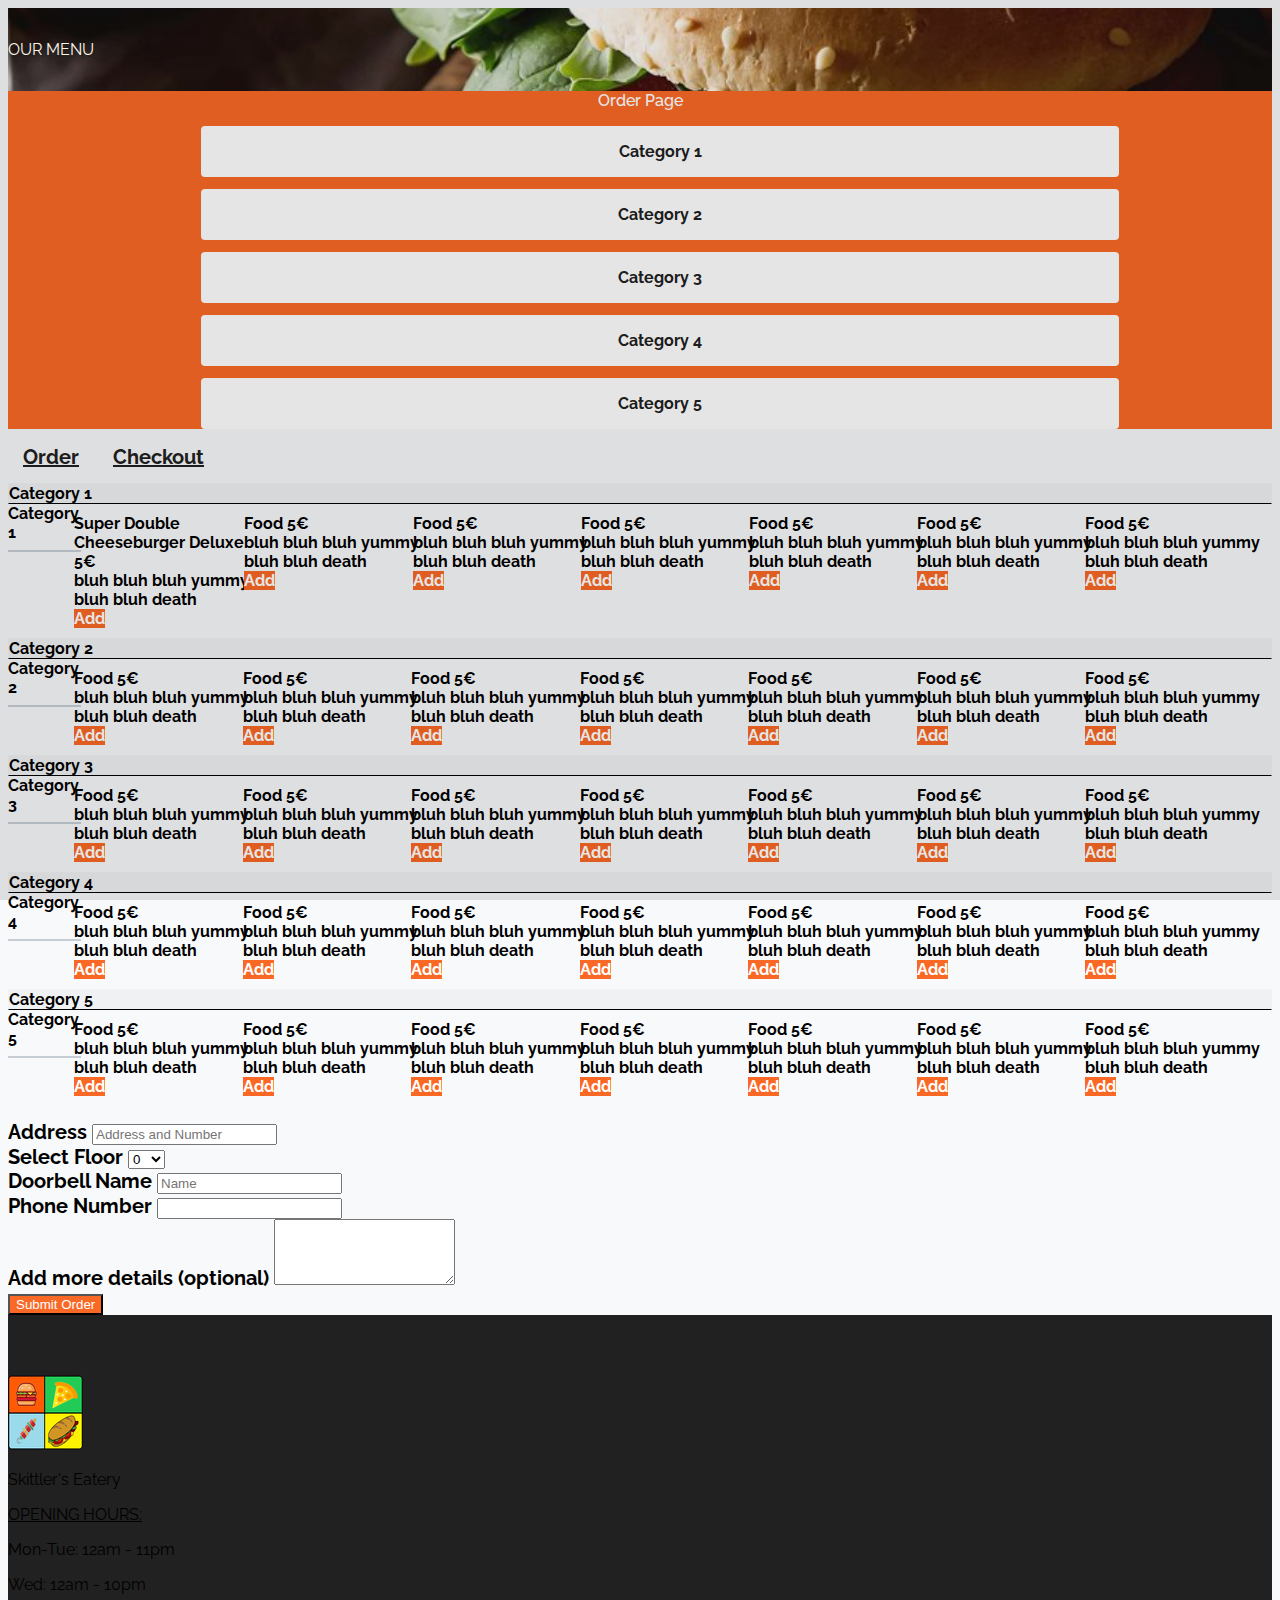
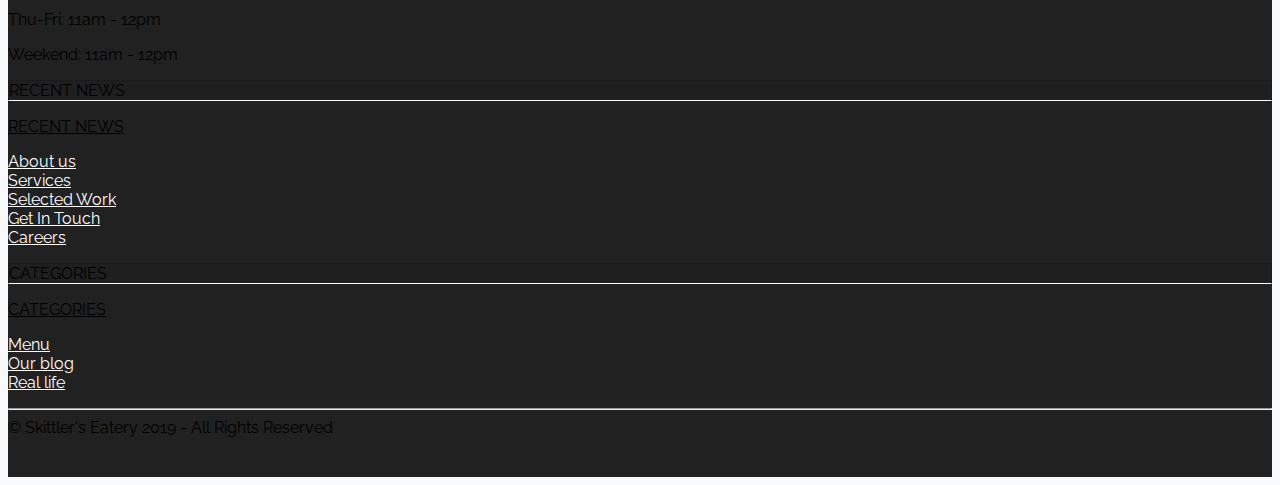
<file: initial_template/menu.html>
<!DOCTYPE html>
<html lang="en">

<head>
  <!-- Required meta tags -->
  <meta charset="utf-8">
  <meta name="viewport" content="width=device-width, initial-scale=1, shrink-to-fit=no">

  <!-- Bootstrap CSS -->
  <link rel="stylesheet" href="https://stackpath.bootstrapcdn.com/bootstrap/4.1.3/css/bootstrap.min.css" integrity="sha384-MCw98/SFnGE8fJT3GXwEOngsV7Zt27NXFoaoApmYm81iuXoPkFOJwJ8ERdknLPMO" crossorigin="anonymous">
  <link rel="stylesheet" href="https://use.fontawesome.com/releases/v5.5.0/css/all.css" integrity="sha384-B4dIYHKNBt8Bc12p+WXckhzcICo0wtJAoU8YZTY5qE0Id1GSseTk6S+L3BlXeVIU" crossorigin="anonymous">

  <!-- Custom CSS Stylesheet-->
  <link rel='stylesheet' href='css/layout.css'>
  <link rel='stylesheet' href='css/menu.css'>
</head>

<body>
  

<div class="container-fluid welcome-container">
  <div class="row">
    <div class="col-12 p-0">
        <div class="w-100  text-center menu-title position-relative">
            <div class="menu-title-overlay"></div>
              <span class="h2 text-light">Our menu</span>
            </div>
    </div>
  <div class="col-lg-3 position-relative d-none d-lg-block welcome-left">

      <div class="my-3">
        <span class="h3">Order Page</span>
      </div>

      <ul class="category_list m-0 p-0 w-100">
        <li class=" "><a href="#category_1">Category 1</a></li>
        <li class=" "><a href="#category_2">Category 2</a></li>
        <li class=" "><a href="#category_3">Category 3</a></li>
        <li class=" "><a href="#category_4">Category 4</a></li>
        <li class=" "><a href="#category_5">Category 5</a></li>
      </ul>

    </div>
<div class="col-lg-9 p-0 ">



  <nav>
  <div class="nav nav-tabs" id="nav-tab" role="tablist">
    <a class="nav-item nav-link active menu-tab" id="nav-home-tab" data-toggle="tab" href="#nav-home" role="tab" aria-controls="nav-home" aria-selected="true">Order</a>
    <a class="nav-item nav-link checkout-tab" id="nav-profile-tab" data-toggle="tab" href="#nav-profile" role="tab" aria-controls="nav-profile" aria-selected="false">Checkout</a>
  </div>
</nav>
<div class="tab-content pb-4" id="nav-tabContent">
  <div class="tab-pane fade show active" id="nav-home" role="tabpanel" aria-labelledby="nav-home-tab">
    <div class="container-fluid menu" >
    <div class="menu-card card d-block d-md-none mb-0 text-left ">
        <div class="card-header collapsed" data-toggle="collapse" data-target="#category_1" aria-expanded="False" >
          <a class="h3">
            Category 1
          </a>
        </div>
      </div>
      <div class="row collapse flexlist" id="category_1">
        <div class="col-12 w-100  my-2 category_title d-none d-md-block">
          <span class="h3">Category 1</span>
        </div>
        <div class="col-md-6 col-xl-4">
          <div class="card menu-item">
            <div class="card-header">
              <span class="food-title w-25">Super Double Cheeseburger Deluxe</span>
                <span class="food-cost float-right">5&euro;</span>
          </div>
            <div class="card-body">
              <span class="food-description">bluh bluh bluh yummy bluh bluh death</span>
            </div>
            <div class="card-footer">
              <span class="btn float-right add-button">Add</span>
            </div>
          </div>
        </div>

        <div class="col-md-6 col-xl-4">
          <div class="card menu-item">
            <div class="card-header">
              <span class="food-title w-25">Food</span>
                <span class="food-cost float-right">5&euro;</span>
          </div>
            <div class="card-body">
              <span class="food-description">bluh bluh bluh yummy bluh bluh death</span>
            </div>
            <div class="card-footer">
              <span class="btn float-right add-button">Add</span>
            </div>
          </div>
        </div>

        <div class="col-md-6 col-xl-4">
          <div class="card menu-item">
            <div class="card-header">
              <span class="food-title w-25">Food</span>
                <span class="food-cost float-right">5&euro;</span>
          </div>
            <div class="card-body">
              <span class="food-description">bluh bluh bluh yummy bluh bluh death</span>
            </div>
            <div class="card-footer">
              <span class="btn float-right add-button">Add</span>
            </div>
          </div>
        </div>

        <div class="col-md-6 col-xl-4">
          <div class="card menu-item">
            <div class="card-header">
              <span class="food-title w-25">Food</span>
                <span class="food-cost float-right">5&euro;</span>
          </div>
            <div class="card-body">
              <span class="food-description">bluh bluh bluh yummy bluh bluh death</span>
            </div>
            <div class="card-footer">
              <span class="btn float-right add-button">Add</span>
            </div>
          </div>
        </div>
        <div class="col-md-6 col-xl-4">
          <div class="card menu-item">
            <div class="card-header">
              <span class="food-title w-25">Food</span>
                <span class="food-cost float-right">5&euro;</span>
          </div>
            <div class="card-body">
              <span class="food-description">bluh bluh bluh yummy bluh bluh death</span>
            </div>
            <div class="card-footer">
              <span class="btn float-right add-button">Add</span>
            </div>
          </div>
        </div>
        <div class="col-md-6 col-xl-4">
          <div class="card menu-item">
            <div class="card-header">
              <span class="food-title w-25">Food</span>
                <span class="food-cost float-right">5&euro;</span>
          </div>
            <div class="card-body">
              <span class="food-description">bluh bluh bluh yummy bluh bluh death</span>
            </div>
            <div class="card-footer">
              <span class="btn float-right add-button">Add</span>
            </div>
          </div>
        </div>
        <div class="col-md-6 col-xl-4">
          <div class="card menu-item">
            <div class="card-header">
              <span class="food-title w-25">Food</span>
                <span class="food-cost float-right">5&euro;</span>
          </div>
            <div class="card-body">
              <span class="food-description">bluh bluh bluh yummy bluh bluh death</span>
            </div>
            <div class="card-footer">
              <span class="btn float-right add-button">Add</span>
            </div>
          </div>
        </div>
      </div>
      <div class="menu-card card d-block d-md-none mb-0 text-left ">
          <div class="card-header collapsed" data-toggle="collapse" data-target="#category_2" aria-expanded="False" >
            <a class="h3">
              Category 2
            </a>
          </div>
        </div>
      <div class="row collapse flexlist" id="category_2">
        <div class="col-12 w-100  my-2 category_title d-none d-md-block">
          <span class="h3 ">Category 2</span>
        </div>
        <div class=" col-md-6 col-xl-4">
          <div class="card menu-item">
            <div class="card-header">
              <span class="food-title w-25">Food</span>
                <span class="food-cost float-right">5&euro;</span>
          </div>
            <div class="card-body">
              <span class="food-description">bluh bluh bluh yummy bluh bluh death</span>
            </div>
            <div class="card-footer">
              <span class="btn float-right add-button">Add</span>
            </div>
          </div>
        </div>

        <div class="col-md-6 col-xl-4">
          <div class="card menu-item">
            <div class="card-header">
              <span class="food-title w-25">Food</span>
                <span class="food-cost float-right">5&euro;</span>
          </div>
            <div class="card-body">
              <span class="food-description">bluh bluh bluh yummy bluh bluh death</span>
            </div>
            <div class="card-footer">
              <span class="btn float-right add-button">Add</span>
            </div>
          </div>
        </div>

        <div class="col-md-6 col-xl-4">
          <div class="card menu-item">
            <div class="card-header">
              <span class="food-title w-25">Food</span>
                <span class="food-cost float-right">5&euro;</span>
          </div>
            <div class="card-body">
              <span class="food-description">bluh bluh bluh yummy bluh bluh death</span>
            </div>
            <div class="card-footer">
              <span class="btn float-right add-button">Add</span>
            </div>
          </div>
        </div>

        <div class="col-md-6 col-xl-4">
          <div class="card menu-item">
            <div class="card-header">
              <span class="food-title w-25">Food</span>
                <span class="food-cost float-right">5&euro;</span>
          </div>
            <div class="card-body">
              <span class="food-description">bluh bluh bluh yummy bluh bluh death</span>
            </div>
            <div class="card-footer">
              <span class="btn float-right add-button">Add</span>
            </div>
          </div>
        </div>
        <div class="col-md-6 col-xl-4">
          <div class="card menu-item">
            <div class="card-header">
              <span class="food-title w-25">Food</span>
                <span class="food-cost float-right">5&euro;</span>
          </div>
            <div class="card-body">
              <span class="food-description">bluh bluh bluh yummy bluh bluh death</span>
            </div>
            <div class="card-footer">
              <span class="btn float-right add-button">Add</span>
            </div>
          </div>
        </div>
        <div class="col-md-6 col-xl-4">
          <div class="card menu-item">
            <div class="card-header">
              <span class="food-title w-25">Food</span>
                <span class="food-cost float-right">5&euro;</span>
          </div>
            <div class="card-body">
              <span class="food-description">bluh bluh bluh yummy bluh bluh death</span>
            </div>
            <div class="card-footer">
              <span class="btn float-right add-button">Add</span>
            </div>
          </div>
        </div>
        <div class="col-md-6 col-xl-4">
          <div class="card menu-item">
            <div class="card-header">
              <span class="food-title w-25">Food</span>
                <span class="food-cost float-right">5&euro;</span>
          </div>
            <div class="card-body">
              <span class="food-description">bluh bluh bluh yummy bluh bluh death</span>
            </div>
            <div class="card-footer">
              <span class="btn float-right add-button">Add</span>
            </div>
          </div>
        </div>
      </div>
      <div class="menu-card card d-block d-md-none mb-0 text-left ">
          <div class="card-header collapsed" data-toggle="collapse" data-target="#category_3" aria-expanded="False" >
            <a class="h3">
              Category 3
            </a>
          </div>
        </div>
      <div class="row collapse flexlist" id="category_3">
        <div class="col-12 w-100  my-2 category_title d-none d-md-block">
          <span class="h3 ">Category 3</span>
        </div>
        <div class=" col-md-6 col-xl-4">
          <div class="card menu-item">
            <div class="card-header">
              <span class="food-title w-25">Food</span>
                <span class="food-cost float-right">5&euro;</span>
          </div>
            <div class="card-body">
              <span class="food-description">bluh bluh bluh yummy bluh bluh death</span>
            </div>
            <div class="card-footer">
              <span class="btn float-right add-button">Add</span>
            </div>
          </div>
        </div>

        <div class="col-md-6 col-lg-4">
          <div class="card menu-item">
            <div class="card-header">
              <span class="food-title w-25">Food</span>
                <span class="food-cost float-right">5&euro;</span>
          </div>
            <div class="card-body">
              <span class="food-description">bluh bluh bluh yummy bluh bluh death</span>
            </div>
            <div class="card-footer">
              <span class="btn float-right add-button">Add</span>
            </div>
          </div>
        </div>

        <div class="col-md-6 col-lg-4">
          <div class="card menu-item">
            <div class="card-header">
              <span class="food-title w-25">Food</span>
                <span class="food-cost float-right">5&euro;</span>
          </div>
            <div class="card-body">
              <span class="food-description">bluh bluh bluh yummy bluh bluh death</span>
            </div>
            <div class="card-footer">
              <span class="btn float-right add-button">Add</span>
            </div>
          </div>
        </div>

        <div class="col-md-6 col-lg-4">
          <div class="card menu-item">
            <div class="card-header">
              <span class="food-title w-25">Food</span>
                <span class="food-cost float-right">5&euro;</span>
          </div>
            <div class="card-body">
              <span class="food-description">bluh bluh bluh yummy bluh bluh death</span>
            </div>
            <div class="card-footer">
              <span class="btn float-right add-button">Add</span>
            </div>
          </div>
        </div>
        <div class="col-md-6 col-lg-4">
          <div class="card menu-item">
            <div class="card-header">
              <span class="food-title w-25">Food</span>
                <span class="food-cost float-right">5&euro;</span>
          </div>
            <div class="card-body">
              <span class="food-description">bluh bluh bluh yummy bluh bluh death</span>
            </div>
            <div class="card-footer">
              <span class="btn float-right add-button">Add</span>
            </div>
          </div>
        </div>
        <div class="col-md-6 col-lg-4">
          <div class="card menu-item">
            <div class="card-header">
              <span class="food-title w-25">Food</span>
                <span class="food-cost float-right">5&euro;</span>
          </div>
            <div class="card-body">
              <span class="food-description">bluh bluh bluh yummy bluh bluh death</span>
            </div>
            <div class="card-footer">
              <span class="btn float-right add-button">Add</span>
            </div>
          </div>
        </div>
        <div class="col-md-6 col-lg-4">
          <div class="card menu-item">
            <div class="card-header">
              <span class="food-title w-25">Food</span>
                <span class="food-cost float-right">5&euro;</span>
          </div>
            <div class="card-body">
              <span class="food-description">bluh bluh bluh yummy bluh bluh death</span>
            </div>
            <div class="card-footer">
              <span class="btn float-right add-button">Add</span>
            </div>
          </div>
        </div>
      </div>
      <div class="menu-card card d-block d-md-none mb-0 text-left ">
            <div class="card-header collapsed" data-toggle="collapse" data-target="#category_4" aria-expanded="False" >
              <a class="h3">
                Category 4
              </a>
            </div>
          </div>
      <div class="row collapse flexlist" id="category_4">
        <div class="col-12 w-100  my-2 category_title d-none d-md-block">
          <span class="h3 ">Category 4</span>
        </div>
        <div class=" col-md-6 col-lg-4">
          <div class="card menu-item">
            <div class="card-header">
              <span class="food-title w-25">Food</span>
                <span class="food-cost float-right">5&euro;</span>
          </div>
            <div class="card-body">
              <span class="food-description">bluh bluh bluh yummy bluh bluh death</span>
            </div>
            <div class="card-footer">
              <span class="btn float-right add-button">Add</span>
            </div>
          </div>
        </div>

        <div class="col-md-6 col-lg-4">
          <div class="card menu-item">
            <div class="card-header">
              <span class="food-title w-25">Food</span>
                <span class="food-cost float-right">5&euro;</span>
          </div>
            <div class="card-body">
              <span class="food-description">bluh bluh bluh yummy bluh bluh death</span>
            </div>
            <div class="card-footer">
              <span class="btn float-right add-button">Add</span>
            </div>
          </div>
        </div>

        <div class="col-md-6 col-lg-4">
          <div class="card menu-item">
            <div class="card-header">
              <span class="food-title w-25">Food</span>
                <span class="food-cost float-right">5&euro;</span>
          </div>
            <div class="card-body">
              <span class="food-description">bluh bluh bluh yummy bluh bluh death</span>
            </div>
            <div class="card-footer">
              <span class="btn float-right add-button">Add</span>
            </div>
          </div>
        </div>

        <div class="col-md-6 col-lg-4">
          <div class="card menu-item">
            <div class="card-header">
              <span class="food-title w-25">Food</span>
                <span class="food-cost float-right">5&euro;</span>
          </div>
            <div class="card-body">
              <span class="food-description">bluh bluh bluh yummy bluh bluh death</span>
            </div>
            <div class="card-footer">
              <span class="btn float-right add-button">Add</span>
            </div>
          </div>
        </div>
        <div class="col-md-6 col-lg-4">
          <div class="card menu-item">
            <div class="card-header">
              <span class="food-title w-25">Food</span>
                <span class="food-cost float-right">5&euro;</span>
          </div>
            <div class="card-body">
              <span class="food-description">bluh bluh bluh yummy bluh bluh death</span>
            </div>
            <div class="card-footer">
              <span class="btn float-right add-button">Add</span>
            </div>
          </div>
        </div>
        <div class="col-md-6 col-lg-4">
          <div class="card menu-item">
            <div class="card-header">
              <span class="food-title w-25">Food</span>
                <span class="food-cost float-right">5&euro;</span>
          </div>
            <div class="card-body">
              <span class="food-description">bluh bluh bluh yummy bluh bluh death</span>
            </div>
            <div class="card-footer">
              <span class="btn float-right add-button">Add</span>
            </div>
          </div>
        </div>
        <div class="col-md-6 col-lg-4">
          <div class="card menu-item">
            <div class="card-header">
              <span class="food-title w-25">Food</span>
                <span class="food-cost float-right">5&euro;</span>
          </div>
            <div class="card-body">
              <span class="food-description">bluh bluh bluh yummy bluh bluh death</span>
            </div>
            <div class="card-footer">
              <span class="btn float-right add-button">Add</span>
            </div>
          </div>
        </div>
      </div>
      <div class="menu-card card d-block d-md-none mb-0 text-left ">
            <div class="card-header collapsed" data-toggle="collapse" data-target="#category_5"aria-expanded="False">
              <a class="h3">
                Category 5
              </a>
            </div>
          </div>
      <div class="row collapse flexlist" id="category_5">
        <div class="col-12 w-100  my-2 category_title d-none d-md-block">
          <span class="h3 ">Category 5</span>
        </div>
        <div class=" col-md-6 col-lg-4">
          <div class="card menu-item">
            <div class="card-header">
              <span class="food-title w-25">Food</span>
                <span class="food-cost float-right">5&euro;</span>
          </div>
            <div class="card-body">
              <span class="food-description">bluh bluh bluh yummy bluh bluh death</span>
            </div>
            <div class="card-footer">
              <span class="btn float-right add-button">Add</span>
            </div>
          </div>
        </div>

        <div class="col-md-6 col-lg-4">
          <div class="card menu-item">
            <div class="card-header">
              <span class="food-title w-25">Food</span>
                <span class="food-cost float-right">5&euro;</span>
          </div>
            <div class="card-body">
              <span class="food-description">bluh bluh bluh yummy bluh bluh death</span>
            </div>
            <div class="card-footer">
              <span class="btn float-right add-button">Add</span>
            </div>
          </div>
        </div>

        <div class="col-md-6 col-lg-4">
          <div class="card menu-item">
            <div class="card-header">
              <span class="food-title w-25">Food</span>
                <span class="food-cost float-right">5&euro;</span>
          </div>
            <div class="card-body">
              <span class="food-description">bluh bluh bluh yummy bluh bluh death</span>
            </div>
            <div class="card-footer">
              <span class="btn float-right add-button">Add</span>
            </div>
          </div>
        </div>

        <div class="col-md-6 col-lg-4">
          <div class="card menu-item">
            <div class="card-header">
              <span class="food-title w-25">Food</span>
                <span class="food-cost float-right">5&euro;</span>
          </div>
            <div class="card-body">
              <span class="food-description">bluh bluh bluh yummy bluh bluh death</span>
            </div>
            <div class="card-footer">
              <span class="btn float-right add-button">Add</span>
            </div>
          </div>
        </div>
        <div class="col-md-6 col-lg-4">
          <div class="card menu-item">
            <div class="card-header">
              <span class="food-title w-25">Food</span>
                <span class="food-cost float-right">5&euro;</span>
          </div>
            <div class="card-body">
              <span class="food-description">bluh bluh bluh yummy bluh bluh death</span>
            </div>
            <div class="card-footer">
              <span class="btn float-right add-button">Add</span>
            </div>
          </div>
        </div>
        <div class="col-md-6 col-lg-4">
          <div class="card menu-item">
            <div class="card-header">
              <span class="food-title w-25">Food</span>
                <span class="food-cost float-right">5&euro;</span>
          </div>
            <div class="card-body">
              <span class="food-description">bluh bluh bluh yummy bluh bluh death</span>
            </div>
            <div class="card-footer">
              <span class="btn float-right add-button">Add</span>
            </div>
          </div>
        </div>
        <div class="col-md-6 col-lg-4">
          <div class="card menu-item">
            <div class="card-header">
              <span class="food-title w-25">Food</span>
                <span class="food-cost float-right">5&euro;</span>
          </div>
            <div class="card-body">
              <span class="food-description">bluh bluh bluh yummy bluh bluh death</span>
            </div>
            <div class="card-footer">
              <span class="btn float-right add-button">Add</span>
            </div>
          </div>
        </div>
      </div>
    </div>
  </div>

  <div class="tab-pane fade" id="nav-profile" role="tabpanel" aria-labelledby="nav-profile-tab">
    <div class="container checkout">
      <form>
  <div class="form-row py-2">
    <div class="col-md-6">
      <label for="address">Address</label>
      <input type="text" class="form-control" id="address" placeholder="Address and Number">
    </div>
    <div class="col-md-2">
      <label for="floor">Select Floor</label>
      <select class="form-control" id="floor">
        <option>0</option>
        <option>1</option>
        <option>2</option>
        <option>3</option>
        <option>4</option>
        <option>5</option>
        <option>6</option>
        <option>7</option>
        <option>8</option>
        <option>9</option>
        <option>10</option>
        <option>11</option>
        <option>12</option>
        <option>13</option>
        <option>14</option>
        <option>15</option>
      </select>
    </div>
    <div class="col-md-4"></div>
    </div>
    <div class="form-row py-2">
      <div class="col-md-8">
        <label for="doorbell">Doorbell Name</label>
        <input type="text" class="form-control" id="doorbell" placeholder="Name">
      </div>
      <div class="col-md-8 my-2">
        <label for="phone">Phone Number</label>
        <input type="tel" class="form-control" id="phone">
      </div>
    </div>
  <div class="form-row py-2">
    <div class="col-md-8">
    <label for="extraInfo">Add more details (optional)</label>
    <textarea class="form-control" id="extraInfo" rows="4"></textarea>
  </div>
  </div>
  <button type="submit" class="btn submit-button">Submit Order</button>
  </form>

  </div>
    </div>
  </div>

</div>

</div>
</div>

</div>
























<footer class="sktl text-light">
  <!--questionable overlay , might be deleted soon -->
  <div class="sktl-overlay" style="background-color: rgb(255, 255, 255); opacity: 1;"></div>
  <div class="container text-center">
    <div class="row content">
      <div class="col-md-3 order-1 order-md-1 col-sm-12">
        <div class="mb-3 img-logo">
          <a href="#">
            <img src="img/logo.png" alt="Skittler's Eatery" media-simple="true">
          </a>
        </div>
        <p>
          Skittler's Eatery
        </p>
      </div>
      <div class="col-md-3 order-2 order-md-4 text-left">
        <p class="mb-4 text-white font-weight-bold">
        <u>OPENING HOURS:</u>
      </p>
      <p>
        Mon-Tue: 12am - 11pm
      </p>
      <p>
        Wed: 12am - 10pm
      </p>
      <p>
        Thu-Fri: 11am - 12pm
      </p>
      <p>
        Weekend: 11am - 12pm
      </p>

      </div>










      <div class="col-md-3 col-12 order-md-2 order-3">
        <div class="d-block d-md-none card ft-card mb-0 text-left ">
          <div class="card-header collapsed" data-toggle="collapse" data-target="#col_1" aria-expanded="False">
            <a class="card-title">
              RECENT NEWS
            </a>
          </div>
        </div>
        <p class="mb-4 text-white font-weight-bold d-none d-md-block">
          <u>RECENT NEWS</u>
        </p>
        <div id="col_1" class="collapse list">
          <p class="text-light">
            <a href="#" class="text-black">About us</a>
            <br><a href="#" class="text-black">Services</a>
            <br><a href="#" class="text-black">Selected Work</a>
            <br><a href="#" class="text-black">Get In Touch</a>
            <br><a href="#" class="text-black">Careers</a>
          </p>
        </div>
      </div>
      <div class="col-md-3 col-12 order-md-3 order-4 ">
        <div class="d-block d-md-none card ft-card mb-0 text-left ">
          <div class="card-header collapsed" data-toggle="collapse" data-target="#col_2" aria-expanded="False">
            <a class="card-title">
              CATEGORIES
            </a>
          </div>
        </div>
        <p class="mb-4 text-light font-weight-bold d-none d-md-block">
          <u>CATEGORIES</u>
        </p>
        <div id="col_2" class="collapse list">
          <p class="text-light">
            <a href="#" class="text-black">Menu</a>
            <br><a href="#" class="text-black">Our blog</a>
            <br><a href="#" class="text-black">Real life</a>
          </p>
        </div>
      </div>
    </div>
    <div class="footer-lower">
      <div class="row">
        <div class="col-sm-12">
          <hr>
        </div>
      </div>
      <div class="row">
        <div class="col-sm-12 col-lg-6  mb-lg-0 mb-2 copyright">
          <span class="">
            © Skittler's Eatery 2019 - All Rights Reserved
          </span>
        </div>
        <div class="col-sm-12  col-lg-6 m-auto">
          <div class="social-list align-right">
            <div class="soc-item d-inline-block pl-1 pr-1 pl-sm-2 pr-sm-2">
              <a href="#" target="_blank">
                <i class="fab fa-twitter fa-2x"></i>
              </a>
            </div>
            <div class="soc-item d-inline-block pl-1 pr-1 pl-sm-2 pr-sm-2">
              <a href="#" target="_blank">
                <i class="fab fa-facebook fa-2x"></i>
              </a>
            </div>
            <div class="soc-item d-inline-block pl-1 pr-1 pl-sm-2 pr-sm-2">
              <a href="#" target="_blank">
                <i class="fab fa-youtube fa-2x"></i>
              </a>
            </div>
            <div class="soc-item d-inline-block pl-1 pr-1 pl-sm-2 pr-sm-2">
              <a href="#" target="_blank">
                <i class="fab fa-instagram fa-2x"></i>
              </a>
            </div>
            <div class="soc-item d-inline-block pl-1 pr-1 pl-sm-2 pr-sm-2">
              <a href="#" target="_blank">
                <i class="fab fa-google-plus-g fa-2x"></i>
              </a>
            </div>
          </div>
        </div>
      </div>
    </div>
  </div>
  <div class="go_to_top"><i class="fa fa-angle-up fa-3x"></i></div>
</footer>




<!-- Optional JavaScript -->
<!-- jQuery first, then Popper.js, then Bootstrap JS -->
<script src="https://code.jquery.com/jquery-3.3.1.slim.min.js" integrity="sha384-q8i/X+965DzO0rT7abK41JStQIAqVgRVzpbzo5smXKp4YfRvH+8abtTE1Pi6jizo" crossorigin="anonymous"></script>
<script src="https://cdnjs.cloudflare.com/ajax/libs/popper.js/1.14.3/umd/popper.min.js" integrity="sha384-ZMP7rVo3mIykV+2+9J3UJ46jBk0WLaUAdn689aCwoqbBJiSnjAK/l8WvCWPIPm49" crossorigin="anonymous"></script>
<script src="https://stackpath.bootstrapcdn.com/bootstrap/4.1.3/js/bootstrap.min.js" integrity="sha384-ChfqqxuZUCnJSK3+MXmPNIyE6ZbWh2IMqE241rYiqJxyMiZ6OW/JmZQ5stwEULTy" crossorigin="anonymous"></script>
<script src="https://ajax.googleapis.com/ajax/libs/jquery/3.3.1/jquery.min.js"></script>
<script src="js/parallax.min.js"></script>
<script src='js/script.js'></script>
<script src="js/menu.js"></script>

</body>

</html>
</file>
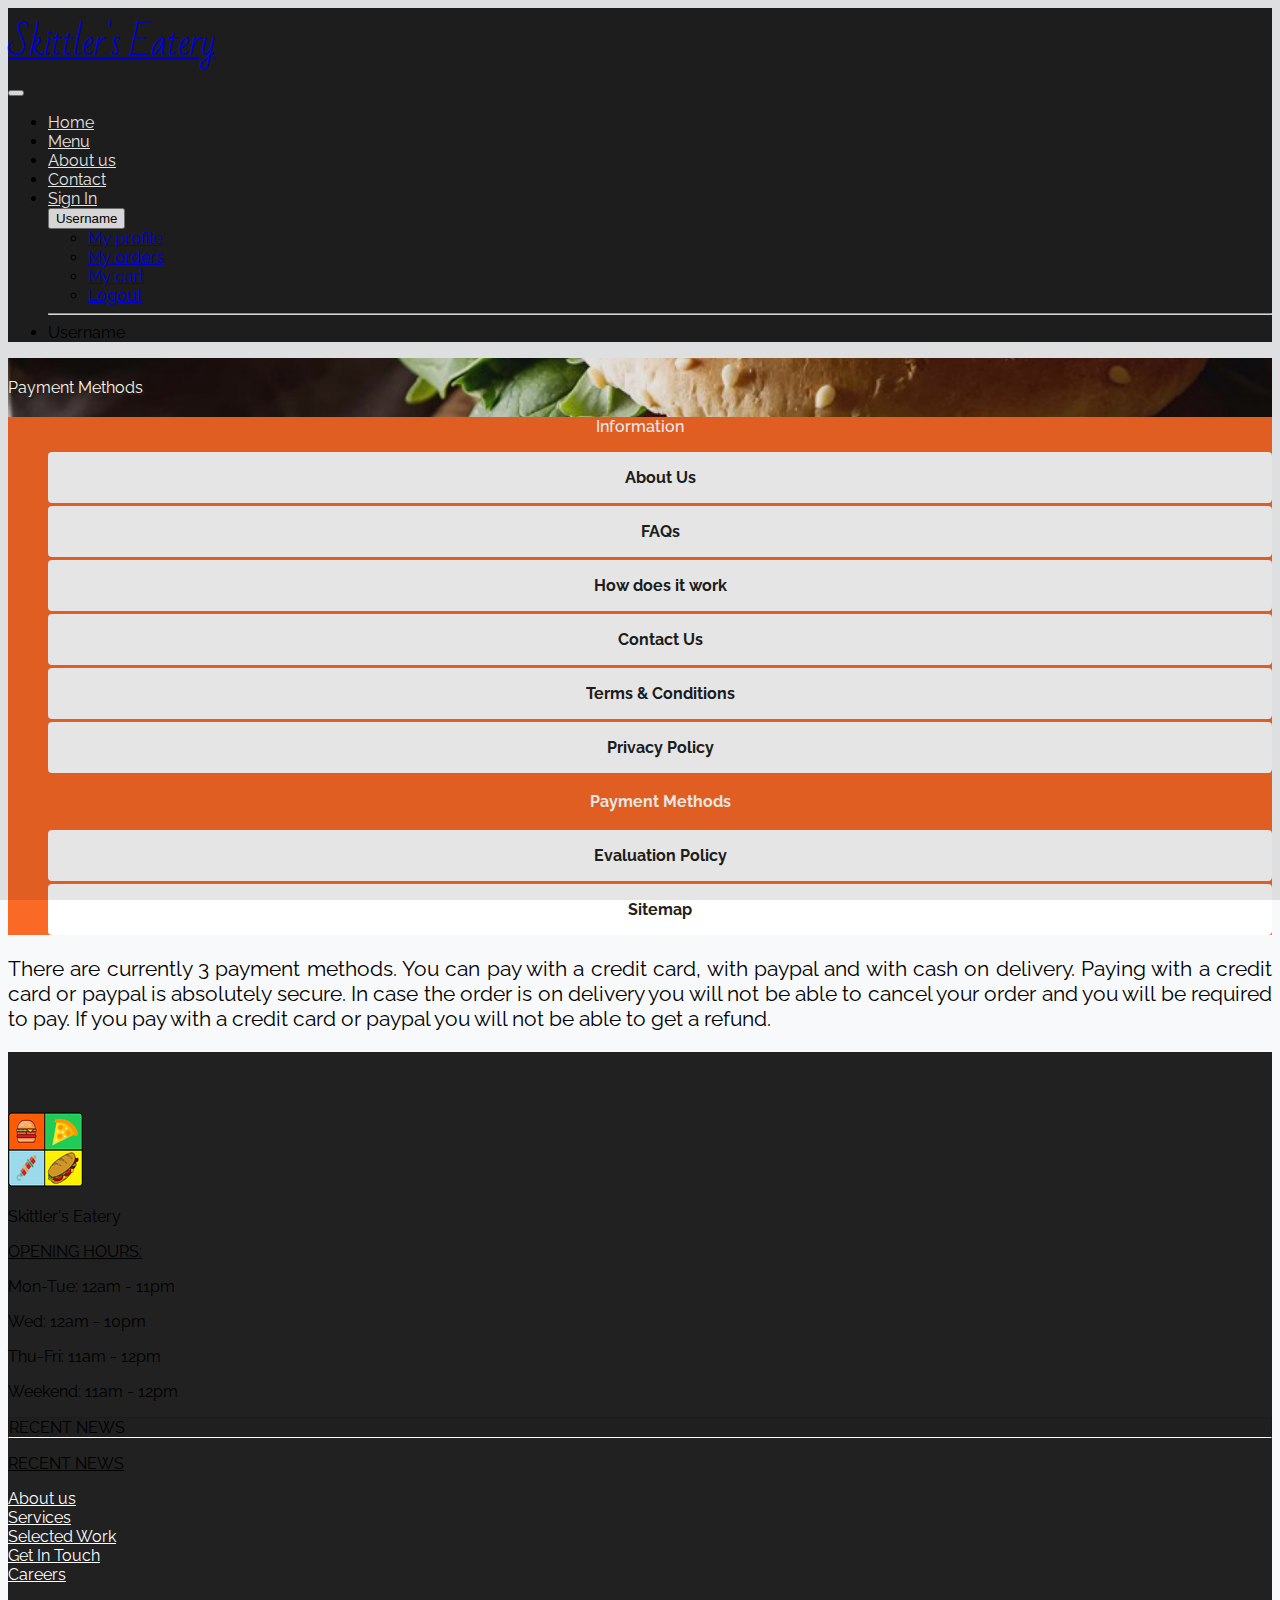
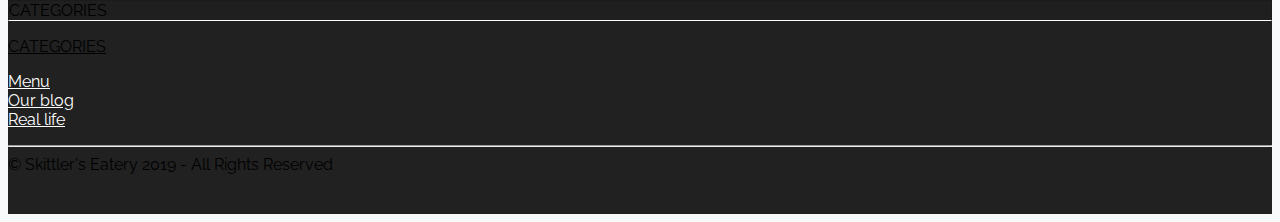
<file: initial_template/payment.html>
<!DOCTYPE html>
<html lang="en">

<head>
  <!-- Required meta tags -->
  <meta charset="utf-8">
  <meta name="viewport" content="width=device-width, initial-scale=1, shrink-to-fit=no">

  <!-- Bootstrap CSS -->
  <link rel="stylesheet" href="https://stackpath.bootstrapcdn.com/bootstrap/4.1.3/css/bootstrap.min.css" integrity="sha384-MCw98/SFnGE8fJT3GXwEOngsV7Zt27NXFoaoApmYm81iuXoPkFOJwJ8ERdknLPMO" crossorigin="anonymous">
  <link rel="stylesheet" href="https://use.fontawesome.com/releases/v5.5.0/css/all.css" integrity="sha384-B4dIYHKNBt8Bc12p+WXckhzcICo0wtJAoU8YZTY5qE0Id1GSseTk6S+L3BlXeVIU" crossorigin="anonymous">

  <!-- Custom CSS Stylesheet-->
  <link rel='stylesheet' href='css/info.css'>
  <link rel='stylesheet' href='css/layout.css'>


</head>

<body>




  <!-- bootstrap 4 navbar -->
  <nav class="navbar navbar-expand-md navbar-dark bg-ultra-dark sticky-top">
    <div class="d-flex flex-grow-1">
      <span class="w-100 d-sm-block d-none d-md-none">
        <!-- hidden spacer to center brand on mobile -->
      </span>
      <a class="title font-weight-bold navbar-brand d-md-inline-block" href="index.html">
        Skittler's Eatery
      </a>
      <!-- <a class="navbar-brand-two mx-auto d-md-none d-inline-block" href="#">
        <img src="logo.png" alt="logo">
      </a> -->
      <div class="w-100 text-right mt-1">
        <button class="navbar-toggler" type="button" data-toggle="collapse" data-target="#myNavbar">
          <span class="navbar-toggler-icon"></span>
        </button>
      </div>
    </div>
    <div class="collapse navbar-collapse flex-grow-1 pb-1" id="myNavbar">
      <ul class="navbar-nav ml-auto flex-nowrap font-weight-bold">
        <li class="nav-item">
          <a href="index.html" class="nav-link mr-3 mt-2 menu-item  p-0">Home</a>
        </li>
        <li class="nav-item">
          <a href="menu.html" class="nav-link mr-3 mt-2 menu-item  p-0">Menu</a>
        </li>
        <li class="nav-item">
          <a href="#" class="nav-link mr-3 mt-2 menu-item  p-0">About us</a>
        </li>
        <li class="nav-item">
          <a href="#" class="nav-link mr-3 mt-2 menu-item  p-0">Contact</a>
        </li>
        <li class='nav-item'>
          <a href='register.html' class='nav-link  mr-1  ml-md-2 mt-2   menu-item  p-0'>Sign In</a>
        </li>
        <div class="dropdown d-none d-md-block">
            <button class="dropdown-toggle btn btn-danger text-white  font-weight-bold" type="button" href="#" id="dropdownMenuButton" data-toggle="dropdown" aria-haspopup="true" aria-expanded="false">
              <i class="fa fa-user"></i><span class="pl-2">Username</span>
            </button>
              <ul class="dropdown-menu dropdown-menu-right" aria-labelledby="dropdownMenuButton">
                <li><a class="dropdown-item font-weight-bold" href="user.html"><i class="fa fa-user mr-1 mr-md-2"></i>My profile</a></li>
                <li><a class="dropdown-item font-weight-bold" href="#"><i class="fa fa-shopping-basket mr-1 mr-md-2"></i>My orders</a></li>
                <li><a class="dropdown-item font-weight-bold" href="#"><i class="fa fa-shopping-cart mr-1 mr-md-2"></i>My cart</a></li>
                <li><a class="dropdown-item font-weight-bold" href="#"><i class="fas fa-sign-out-alt mr-1 mr-md-2"></i>Logout</a></li>

              </ul>
          </div>
          <li class="d-block d-md-none" id="small-breakpoint">
            <hr class="toggler-divider">
            <div class="text-center"><span class="h4">Username</span></div>
            <ul class=""></ul>
      </ul>
    </div>
  </nav>
<!-- /.bootstrap 4 navbar -->

<div class="container-fluid welcome-container">
  <div class="row">
    <div class="col-12 p-0">
      <div class="w-100  text-center info-title position-relative">
          <div class="info-title-overlay"></div>
            <span class="h2 text-light">Payment Methods</span>
          </div>
        </div>
  <div class="col-md-3 welcome-left">
            <div class="menu-card card d-block d-md-none mb-0 text-center">
                <div class="card-header collapsed" data-toggle="collapse" data-target="#info_list" aria-expanded="False" >
                  <a class="h4">
                    Information
                  </a>
                </div>
              </div>
        <ul class="collapse info-list my-2 p-0 w-100 " id="info_list">
                <li class=""><a href="">About Us</a></li>
                <li class=""><a href="">FAQs</a></li>
                <li class=""><a href="">How does it work</a></li>
                <li class=""><a href="">Contact Us</a></li>
                <li class=""><a href="">Terms & Conditions</a></li>
                <li class=""><a href="">Privacy Policy</a></li>
                <li class="selected"><a href="">Payment Methods</a></li>
                <li class=""><a href="">Evaluation Policy</a></li>
                <li class=""><a href="">Sitemap</a></li>
              </ul>
  </div>

<div class="col-md-9 p-0">

<div class="container my-3 info-text ">
  <p>
  	There are currently 3 payment methods. You can pay with a credit card, with paypal and with cash on delivery.
  	Paying with a credit card or paypal is absolutely secure. In case the order is on delivery you will not be able to cancel your order
  	and you will be required to pay. If you pay with a credit card or paypal you will not be able to get a refund.
  </p>
 </div>
</div>
</div>

</div>



  <footer class="sktl text-light">
    <!--questionable overlay , might be deleted soon -->
    <div class="sktl-overlay" style="background-color: rgb(255, 255, 255); opacity: 1;"></div>
    <div class="container text-center">
      <div class="row content">
        <div class="col-md-3 order-1 order-md-1 col-sm-12">
          <div class="mb-3 img-logo">
            <a href="#">
              <img src="img/logo.png" alt="Skittler's Eatery" media-simple="true">
            </a>
          </div>
          <p>
            Skittler's Eatery
          </p>
        </div>
        <div class="col-md-3 order-2 order-md-4 text-left">
          <p class="mb-4 text-white font-weight-bold">
          <u>OPENING HOURS:</u>
        </p>
        <p>
          Mon-Tue: 12am - 11pm
        </p>
        <p>
          Wed: 12am - 10pm
        </p>
        <p>
          Thu-Fri: 11am - 12pm
        </p>
        <p>
          Weekend: 11am - 12pm
        </p>

        </div>










        <div class="col-md-3 col-12 order-md-2 order-3">
          <div class="d-block d-md-none card ft-card mb-0 text-left ">
            <div class="card-header collapsed" data-toggle="collapse" data-target="#col_1" aria-expanded="False">
              <a class="card-title">
                RECENT NEWS
              </a>
            </div>
          </div>
          <p class="mb-4 text-white font-weight-bold d-none d-md-block">
            <u>RECENT NEWS</u>
          </p>
          <div id="col_1" class="collapse list">
            <p class="text-light">
              <a href="#" class="text-black">About us</a>
              <br><a href="#" class="text-black">Services</a>
              <br><a href="#" class="text-black">Selected Work</a>
              <br><a href="#" class="text-black">Get In Touch</a>
              <br><a href="#" class="text-black">Careers</a>
            </p>
          </div>
        </div>
        <div class="col-md-3 col-12 order-md-3 order-4 ">
          <div class="d-block d-md-none card ft-card mb-0 text-left ">
            <div class="card-header collapsed" data-toggle="collapse" data-target="#col_2" aria-expanded="False">
              <a class="card-title">
                CATEGORIES
              </a>
            </div>
          </div>
          <p class="mb-4 text-light font-weight-bold d-none d-md-block">
            <u>CATEGORIES</u>
          </p>
          <div id="col_2" class="collapse list">
            <p class="text-light">
              <a href="#" class="text-black">Menu</a>
              <br><a href="#" class="text-black">Our blog</a>
              <br><a href="#" class="text-black">Real life</a>
            </p>
          </div>
        </div>
      </div>
      <div class="footer-lower">
        <div class="row">
          <div class="col-sm-12">
            <hr>
          </div>
        </div>
        <div class="row">
          <div class="col-sm-12 col-lg-6  mb-lg-0 mb-2 copyright">
            <span class="">
              © Skittler's Eatery 2019 - All Rights Reserved
            </span>
          </div>
          <div class="col-sm-12  col-lg-6 m-auto">
            <div class="social-list align-right">
              <div class="soc-item d-inline-block pl-1 pr-1 pl-sm-2 pr-sm-2">
                <a href="#" target="_blank">
                  <i class="fab fa-twitter fa-2x"></i>
                </a>
              </div>
              <div class="soc-item d-inline-block pl-1 pr-1 pl-sm-2 pr-sm-2">
                <a href="#" target="_blank">
                  <i class="fab fa-facebook fa-2x"></i>
                </a>
              </div>
              <div class="soc-item d-inline-block pl-1 pr-1 pl-sm-2 pr-sm-2">
                <a href="#" target="_blank">
                  <i class="fab fa-youtube fa-2x"></i>
                </a>
              </div>
              <div class="soc-item d-inline-block pl-1 pr-1 pl-sm-2 pr-sm-2">
                <a href="#" target="_blank">
                  <i class="fab fa-instagram fa-2x"></i>
                </a>
              </div>
              <div class="soc-item d-inline-block pl-1 pr-1 pl-sm-2 pr-sm-2">
                <a href="#" target="_blank">
                  <i class="fab fa-google-plus-g fa-2x"></i>
                </a>
              </div>
            </div>
          </div>
        </div>
      </div>
    </div>
    <div class="go_to_top"><i class="fa fa-angle-up fa-3x"></i></div>
  </footer>




  <!-- Optional JavaScript -->
  <!-- jQuery first, then Popper.js, then Bootstrap JS -->
  <script src="https://code.jquery.com/jquery-3.3.1.slim.min.js" integrity="sha384-q8i/X+965DzO0rT7abK41JStQIAqVgRVzpbzo5smXKp4YfRvH+8abtTE1Pi6jizo" crossorigin="anonymous"></script>
  <script src="https://cdnjs.cloudflare.com/ajax/libs/popper.js/1.14.3/umd/popper.min.js" integrity="sha384-ZMP7rVo3mIykV+2+9J3UJ46jBk0WLaUAdn689aCwoqbBJiSnjAK/l8WvCWPIPm49" crossorigin="anonymous"></script>
  <script src="https://stackpath.bootstrapcdn.com/bootstrap/4.1.3/js/bootstrap.min.js" integrity="sha384-ChfqqxuZUCnJSK3+MXmPNIyE6ZbWh2IMqE241rYiqJxyMiZ6OW/JmZQ5stwEULTy" crossorigin="anonymous"></script>


  <script src='js/script.js' async></script>

</body>

</html>
</file>
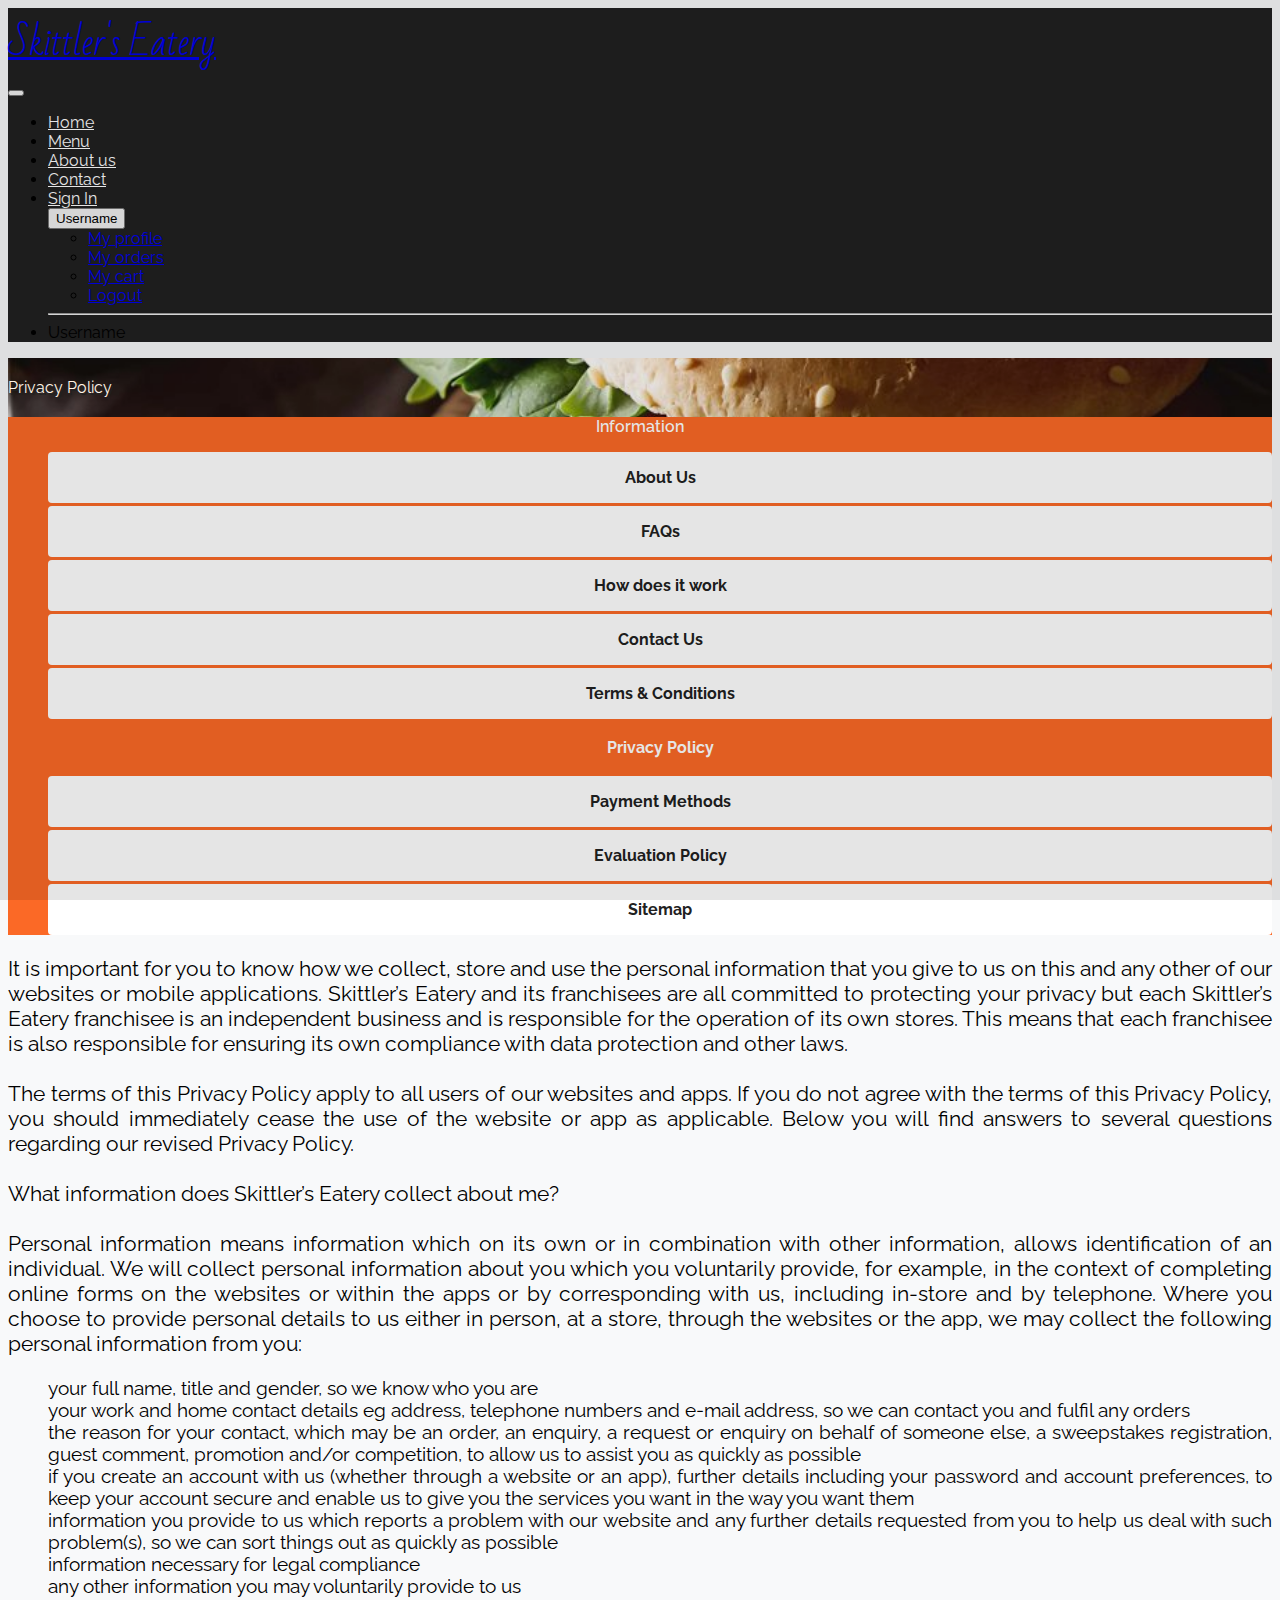
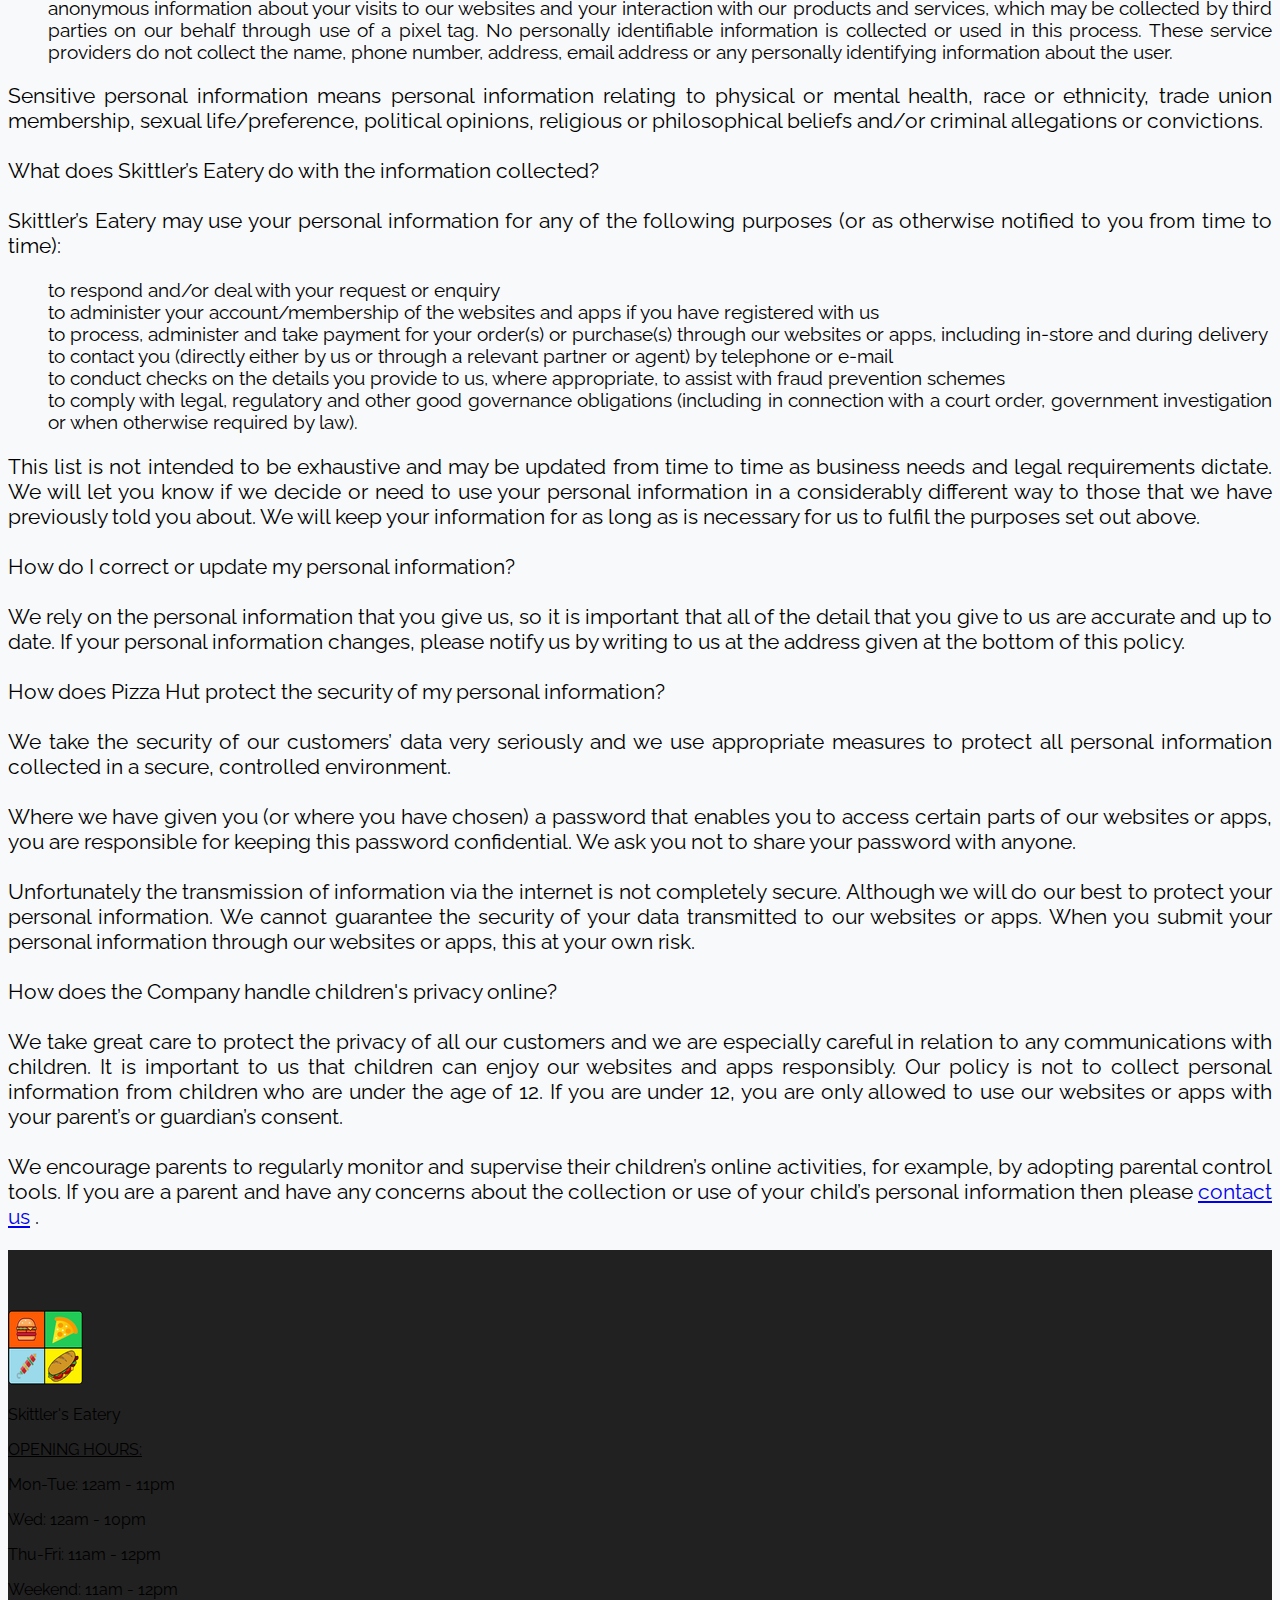
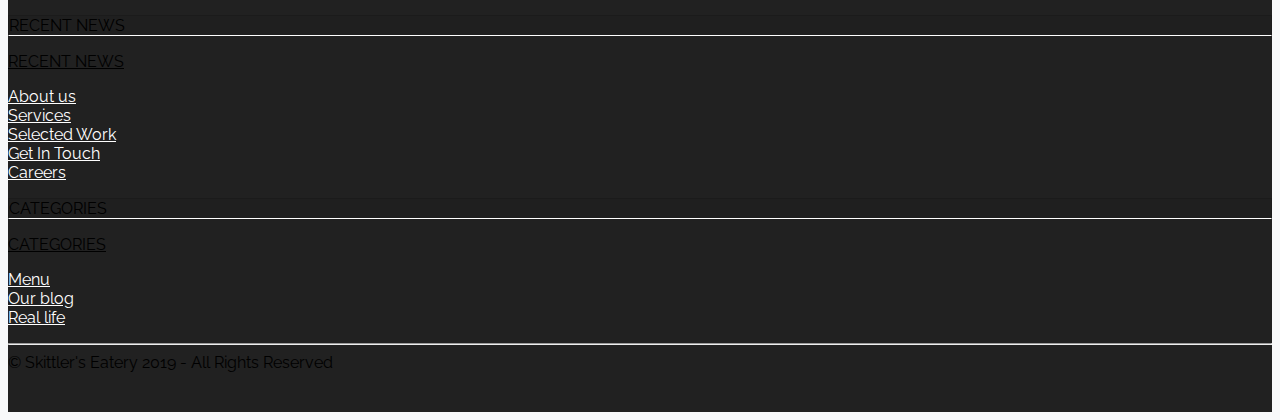
<file: initial_template/privacy.html>
<!DOCTYPE html>
<html lang="en">

<head>
  <!-- Required meta tags -->
  <meta charset="utf-8">
  <meta name="viewport" content="width=device-width, initial-scale=1, shrink-to-fit=no">

  <!-- Bootstrap CSS -->
  <link rel="stylesheet" href="https://stackpath.bootstrapcdn.com/bootstrap/4.1.3/css/bootstrap.min.css" integrity="sha384-MCw98/SFnGE8fJT3GXwEOngsV7Zt27NXFoaoApmYm81iuXoPkFOJwJ8ERdknLPMO" crossorigin="anonymous">
  <link rel="stylesheet" href="https://use.fontawesome.com/releases/v5.5.0/css/all.css" integrity="sha384-B4dIYHKNBt8Bc12p+WXckhzcICo0wtJAoU8YZTY5qE0Id1GSseTk6S+L3BlXeVIU" crossorigin="anonymous">

  <!-- Custom CSS Stylesheet-->
  <link rel='stylesheet' href='css/info.css'>
  <link rel='stylesheet' href='css/layout.css'>


</head>

<body>




  <!-- bootstrap 4 navbar -->
  <nav class="navbar navbar-expand-md navbar-dark bg-ultra-dark sticky-top">
    <div class="d-flex flex-grow-1">
      <span class="w-100 d-sm-block d-none d-md-none">
        <!-- hidden spacer to center brand on mobile -->
      </span>
      <a class="title font-weight-bold navbar-brand d-md-inline-block" href="index.html">
        Skittler's Eatery
      </a>
      <!-- <a class="navbar-brand-two mx-auto d-md-none d-inline-block" href="#">
        <img src="logo.png" alt="logo">
      </a> -->
      <div class="w-100 text-right mt-1">
        <button class="navbar-toggler" type="button" data-toggle="collapse" data-target="#myNavbar">
          <span class="navbar-toggler-icon"></span>
        </button>
      </div>
    </div>
    <div class="collapse navbar-collapse flex-grow-1 pb-1" id="myNavbar">
      <ul class="navbar-nav ml-auto flex-nowrap font-weight-bold">
        <li class="nav-item">
          <a href="index.html" class="nav-link mr-3 mt-2 menu-item  p-0">Home</a>
        </li>
        <li class="nav-item">
          <a href="menu.html" class="nav-link mr-3 mt-2 menu-item  p-0">Menu</a>
        </li>
        <li class="nav-item">
          <a href="#" class="nav-link mr-3 mt-2 menu-item  p-0">About us</a>
        </li>
        <li class="nav-item">
          <a href="#" class="nav-link mr-3 mt-2 menu-item  p-0">Contact</a>
        </li>
        <li class='nav-item'>
          <a href='register.html' class='nav-link  mr-1  ml-md-2 mt-2   menu-item  p-0'>Sign In</a>
        </li>
        <div class="dropdown d-none d-md-block">
            <button class="dropdown-toggle btn btn-danger text-white  font-weight-bold" type="button" href="#" id="dropdownMenuButton" data-toggle="dropdown" aria-haspopup="true" aria-expanded="false">
              <i class="fa fa-user"></i><span class="pl-2">Username</span>
            </button>
              <ul class="dropdown-menu dropdown-menu-right" aria-labelledby="dropdownMenuButton">
                <li><a class="dropdown-item font-weight-bold" href="user.html"><i class="fa fa-user mr-1 mr-md-2"></i>My profile</a></li>
                <li><a class="dropdown-item font-weight-bold" href="#"><i class="fa fa-shopping-basket mr-1 mr-md-2"></i>My orders</a></li>
                <li><a class="dropdown-item font-weight-bold" href="#"><i class="fa fa-shopping-cart mr-1 mr-md-2"></i>My cart</a></li>
                <li><a class="dropdown-item font-weight-bold" href="#"><i class="fas fa-sign-out-alt mr-1 mr-md-2"></i>Logout</a></li>

              </ul>
          </div>
          <li class="d-block d-md-none" id="small-breakpoint">
            <hr class="toggler-divider">
            <div class="text-center"><span class="h4">Username</span></div>
            <ul class=""></ul>
      </ul>
    </div>
  </nav>
<!-- /.bootstrap 4 navbar -->

<div class="container-fluid welcome-container">
  <div class="row">
    <div class="col-12 p-0">
      <div class="w-100  text-center info-title position-relative">
          <div class="info-title-overlay"></div>
            <span class="h2 text-light">Privacy Policy</span>
          </div>
        </div>
  <div class="col-md-3 welcome-left">
            <div class="menu-card card d-block d-md-none mb-0 text-center">
                <div class="card-header collapsed" data-toggle="collapse" data-target="#info_list" aria-expanded="False" >
                  <a class="h4">
                    Information
                  </a>
                </div>
              </div>
        <ul class="collapse info-list my-2 p-0 w-100 " id="info_list">
                <li class=""><a href="">About Us</a></li>
                <li class=""><a href="">FAQs</a></li>
                <li class=""><a href="">How does it work</a></li>
                <li class=""><a href="">Contact Us</a></li>
                <li class=""><a href="">Terms & Conditions</a></li>
                <li class="selected"><a href="">Privacy Policy</a></li>
                <li class=""><a href="">Payment Methods</a></li>
                <li class=""><a href="">Evaluation Policy</a></li>
                <li class=""><a href="">Sitemap</a></li>
              </ul>
  </div>

<div class="col-md-9 p-0">

<div class="container my-3 info-text">
  <p>
            It is important for you to know how we collect, store and use the personal information that you give to us on this and any other of our websites or mobile applications.
            Skittler’s Eatery and its franchisees are all committed to protecting your privacy but each Skittler’s Eatery franchisee is an independent business and is responsible
            for the operation of its own stores. This means that each franchisee is also responsible for ensuring its own compliance with data protection and other laws. <br><br>
            The terms of this Privacy Policy apply to all users of our websites and apps. If you do not agree with the terms of this Privacy Policy, you should immediately
            cease the use of the website or app as applicable. Below you will find answers to several questions regarding our revised Privacy Policy.<br><br>

            <span class="h3 font-weight-bold">What information does Skittler’s Eatery collect about me?</span><br><br>
            Personal information means information which on its own or in combination with other information, allows identification of an individual. We will collect
            personal information about you which you voluntarily provide, for example, in the context of completing online forms on the websites or within the apps or
            by corresponding with us, including in-store and by telephone. Where you choose to provide personal details to us either in person, at a store, through the
            websites or the app, we may collect the following personal information from you:
          </p>
            <ul>
              <li>your full name, title and gender, so we know who you are</li>
              <li>your work and home contact details eg address, telephone numbers and e-mail address, so we can contact you and fulfil any orders</li>
              <li>the reason for your contact, which may be an order, an enquiry, a request or enquiry on behalf of someone else, a sweepstakes registration,
                guest comment, promotion and/or competition, to allow us to assist you as quickly as possible</li>
              <li>if you create an account with us (whether through a website or an app), further details including your password and account preferences,
                to keep your account secure and enable us to give you the services you want in the way you want them</li>
              <li>information you provide to us which reports a problem with  our website and any further details requested from you to help us deal with such problem(s),
                so we can sort things out as quickly as possible</li>
              <li>information necessary for legal compliance</li>
              <li>any other information you may voluntarily provide to us</li>
              <li>anonymous information about your visits to our websites and your interaction with our products and services,
              which may be collected by third parties on our behalf through use of a pixel tag. No personally identifiable information is collected or used in this process.
              These service providers do not collect the name, phone number, address, email address or any personally identifying information about the user. </li>
            </ul>
            <p>
            Sensitive personal information means personal information relating to physical or mental health, race or ethnicity, trade union membership, sexual life/preference,
            political opinions, religious or philosophical beliefs and/or criminal allegations or convictions. <br><br>

            <span class="h3 font-weight-bold">What does Skittler’s Eatery do with the information collected?</span><br><br>
            Skittler’s Eatery may use your personal information for any of the following purposes (or as otherwise notified to you from time to time):
            </p>
            <ul>
              <li>to respond and/or deal with your request or enquiry</li>
              <li>to administer your account/membership of the websites and apps if you have registered with us</li>
              <li>to process, administer and take payment for your order(s) or purchase(s) through our websites or apps, including in-store and during delivery</li>
              <li>to contact you (directly either by us or through a relevant partner or agent) by telephone or e-mail </li>
              <li>to conduct checks on the details you provide to us, where appropriate, to assist with fraud prevention schemes</li>
              <li>to comply with legal, regulatory and other good governance obligations (including in connection with a court order, government investigation or when
                otherwise required by law). </li>
            </ul>
            <p class="pb-4">
            This list is not intended to be exhaustive and may be updated from time to time as business needs and legal requirements dictate. We will let you know
            if we decide or need to use your personal information in a considerably different way to those that we have previously told you about. We will keep your
            information for as long as is necessary for us to fulfil the purposes set out above. <br><br>

            <span class="h3 font-weight-bold">How do I correct or update my personal information?</span><br><br>
            We rely on the personal information that you give us, so it is important that all of the detail that you give to us are accurate and up to date.
            If your personal information changes, please notify us by writing to us at the address given at the bottom of this policy. <br><br>

            <span class="h3 font-weight-bold">How does Pizza Hut protect the security of my personal information?</span><br><br>
            We take the security of our customers’ data very seriously and we use appropriate measures to protect all personal information collected
            in a secure, controlled environment. <br><br>
            Where we have given you (or where you have chosen) a password that enables you to access certain parts of our websites or apps, you are responsible
            for keeping this password confidential. We ask you not to share your password with anyone. <br><br>
            Unfortunately the transmission of information via the internet is not completely secure. Although we will do our best to protect your personal information.
            We cannot guarantee the security of your data transmitted to our websites or apps. When you submit your personal information through our websites or apps,
            this at your own risk. <br><br>

            <span class="h3 font-weight-bold">How does the Company handle children's privacy online?</span><br><br>
            We take great care to protect the privacy of all our customers and we are especially careful in relation to any communications with children.
            It is important to us that children can enjoy our websites and apps responsibly. Our policy is not to collect personal information from children who
            are under the age of 12. If you are under 12, you are only allowed to use our websites or apps with your parent’s or guardian’s consent. <br><br>
            We encourage parents to regularly monitor and supervise their children’s online activities, for example, by adopting parental control tools.
            If you are a parent and have any concerns about the collection or use of your child’s personal information then please <a href="contact.php">contact us</a> .
          </p>
 </div>
</div>
</div>

</div>



  <footer class="sktl text-light">
    <!--questionable overlay , might be deleted soon -->
    <div class="sktl-overlay" style="background-color: rgb(255, 255, 255); opacity: 1;"></div>
    <div class="container text-center">
      <div class="row content">
        <div class="col-md-3 order-1 order-md-1 col-sm-12">
          <div class="mb-3 img-logo">
            <a href="#">
              <img src="img/logo.png" alt="Skittler's Eatery" media-simple="true">
            </a>
          </div>
          <p>
            Skittler's Eatery
          </p>
        </div>
        <div class="col-md-3 order-2 order-md-4 text-left">
          <p class="mb-4 text-white font-weight-bold">
          <u>OPENING HOURS:</u>
        </p>
        <p>
          Mon-Tue: 12am - 11pm
        </p>
        <p>
          Wed: 12am - 10pm
        </p>
        <p>
          Thu-Fri: 11am - 12pm
        </p>
        <p>
          Weekend: 11am - 12pm
        </p>

        </div>










        <div class="col-md-3 col-12 order-md-2 order-3">
          <div class="d-block d-md-none card ft-card mb-0 text-left ">
            <div class="card-header collapsed" data-toggle="collapse" data-target="#col_1" aria-expanded="False">
              <a class="card-title">
                RECENT NEWS
              </a>
            </div>
          </div>
          <p class="mb-4 text-white font-weight-bold d-none d-md-block">
            <u>RECENT NEWS</u>
          </p>
          <div id="col_1" class="collapse list">
            <p class="text-light">
              <a href="#" class="text-black">About us</a>
              <br><a href="#" class="text-black">Services</a>
              <br><a href="#" class="text-black">Selected Work</a>
              <br><a href="#" class="text-black">Get In Touch</a>
              <br><a href="#" class="text-black">Careers</a>
            </p>
          </div>
        </div>
        <div class="col-md-3 col-12 order-md-3 order-4 ">
          <div class="d-block d-md-none card ft-card mb-0 text-left ">
            <div class="card-header collapsed" data-toggle="collapse" data-target="#col_2" aria-expanded="False">
              <a class="card-title">
                CATEGORIES
              </a>
            </div>
          </div>
          <p class="mb-4 text-light font-weight-bold d-none d-md-block">
            <u>CATEGORIES</u>
          </p>
          <div id="col_2" class="collapse list">
            <p class="text-light">
              <a href="#" class="text-black">Menu</a>
              <br><a href="#" class="text-black">Our blog</a>
              <br><a href="#" class="text-black">Real life</a>
            </p>
          </div>
        </div>
      </div>
      <div class="footer-lower">
        <div class="row">
          <div class="col-sm-12">
            <hr>
          </div>
        </div>
        <div class="row">
          <div class="col-sm-12 col-lg-6  mb-lg-0 mb-2 copyright">
            <span class="">
              © Skittler's Eatery 2019 - All Rights Reserved
            </span>
          </div>
          <div class="col-sm-12  col-lg-6 m-auto">
            <div class="social-list align-right">
              <div class="soc-item d-inline-block pl-1 pr-1 pl-sm-2 pr-sm-2">
                <a href="#" target="_blank">
                  <i class="fab fa-twitter fa-2x"></i>
                </a>
              </div>
              <div class="soc-item d-inline-block pl-1 pr-1 pl-sm-2 pr-sm-2">
                <a href="#" target="_blank">
                  <i class="fab fa-facebook fa-2x"></i>
                </a>
              </div>
              <div class="soc-item d-inline-block pl-1 pr-1 pl-sm-2 pr-sm-2">
                <a href="#" target="_blank">
                  <i class="fab fa-youtube fa-2x"></i>
                </a>
              </div>
              <div class="soc-item d-inline-block pl-1 pr-1 pl-sm-2 pr-sm-2">
                <a href="#" target="_blank">
                  <i class="fab fa-instagram fa-2x"></i>
                </a>
              </div>
              <div class="soc-item d-inline-block pl-1 pr-1 pl-sm-2 pr-sm-2">
                <a href="#" target="_blank">
                  <i class="fab fa-google-plus-g fa-2x"></i>
                </a>
              </div>
            </div>
          </div>
        </div>
      </div>
    </div>
    <div class="go_to_top"><i class="fa fa-angle-up fa-3x"></i></div>
  </footer>




  <!-- Optional JavaScript -->
  <!-- jQuery first, then Popper.js, then Bootstrap JS -->
  <script src="https://code.jquery.com/jquery-3.3.1.slim.min.js" integrity="sha384-q8i/X+965DzO0rT7abK41JStQIAqVgRVzpbzo5smXKp4YfRvH+8abtTE1Pi6jizo" crossorigin="anonymous"></script>
  <script src="https://cdnjs.cloudflare.com/ajax/libs/popper.js/1.14.3/umd/popper.min.js" integrity="sha384-ZMP7rVo3mIykV+2+9J3UJ46jBk0WLaUAdn689aCwoqbBJiSnjAK/l8WvCWPIPm49" crossorigin="anonymous"></script>
  <script src="https://stackpath.bootstrapcdn.com/bootstrap/4.1.3/js/bootstrap.min.js" integrity="sha384-ChfqqxuZUCnJSK3+MXmPNIyE6ZbWh2IMqE241rYiqJxyMiZ6OW/JmZQ5stwEULTy" crossorigin="anonymous"></script>


  <script src='js/script.js' async></script>

</body>

</html>
</file>
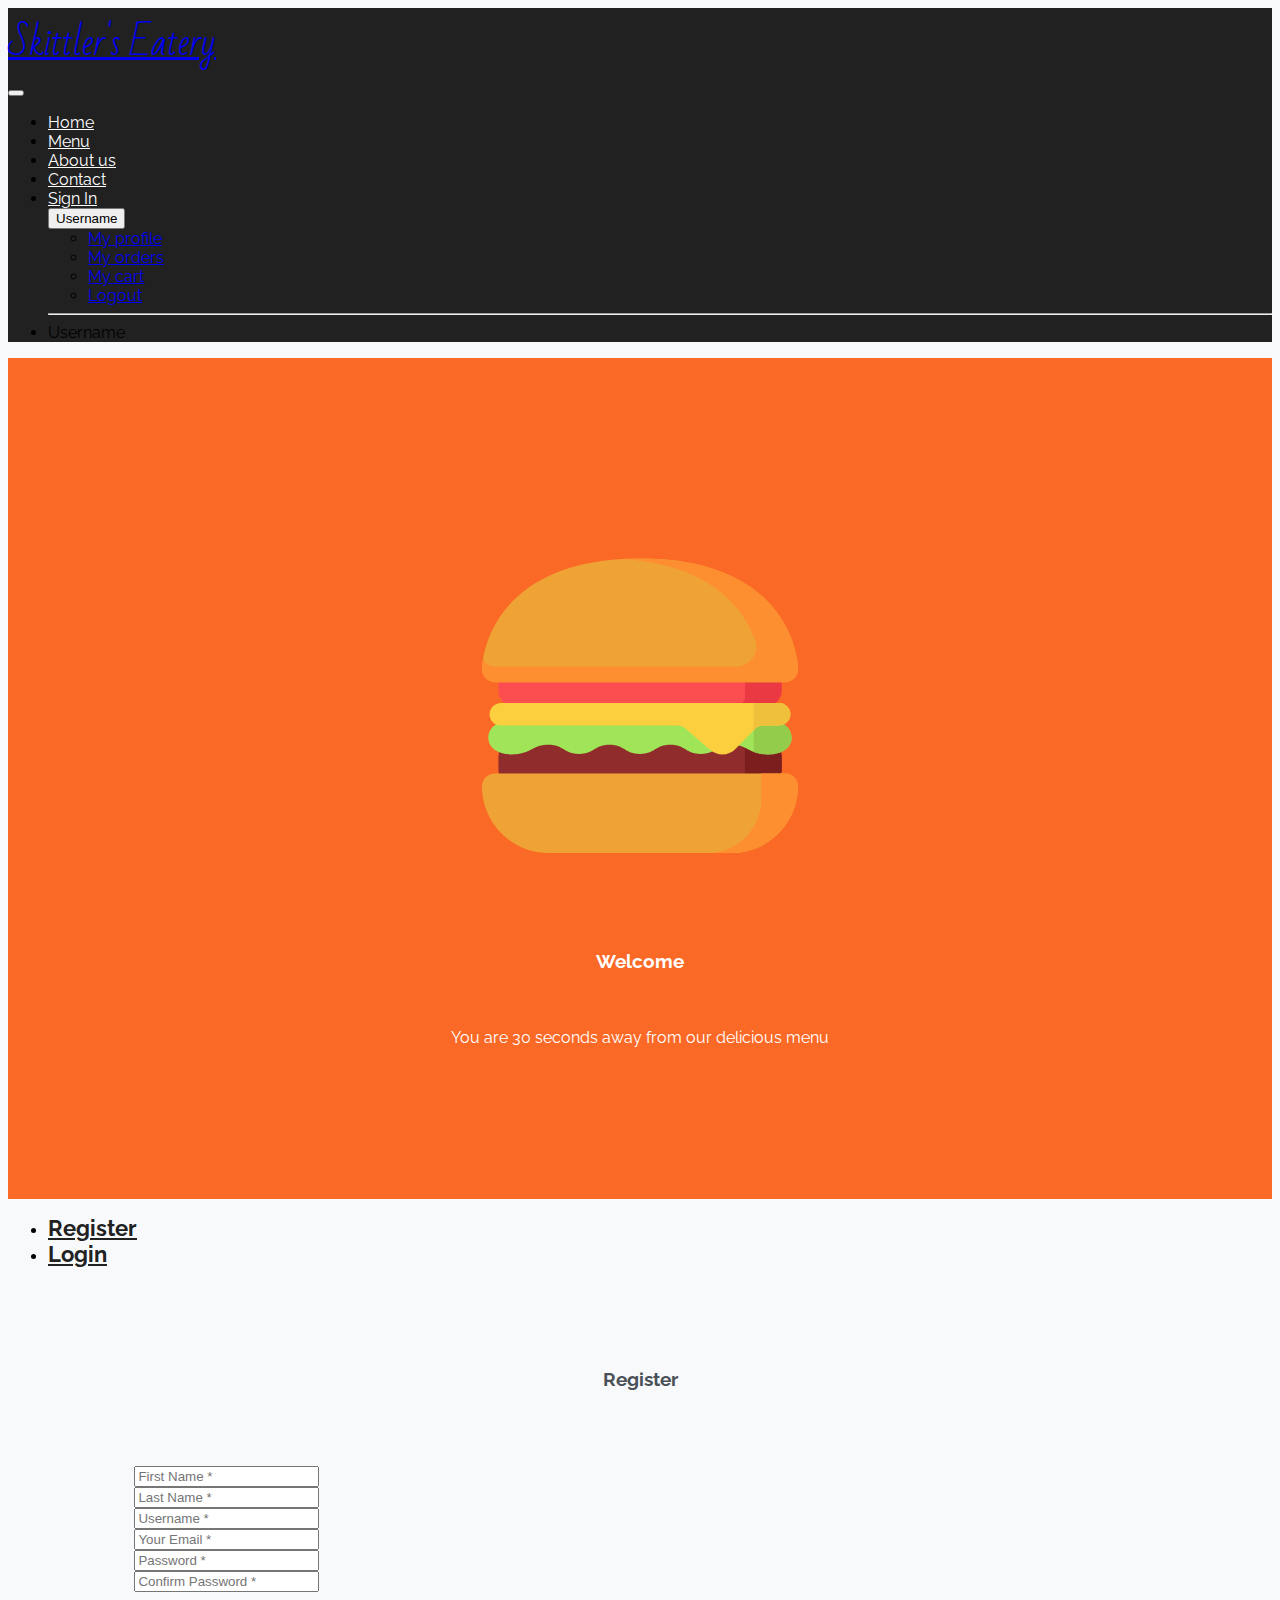
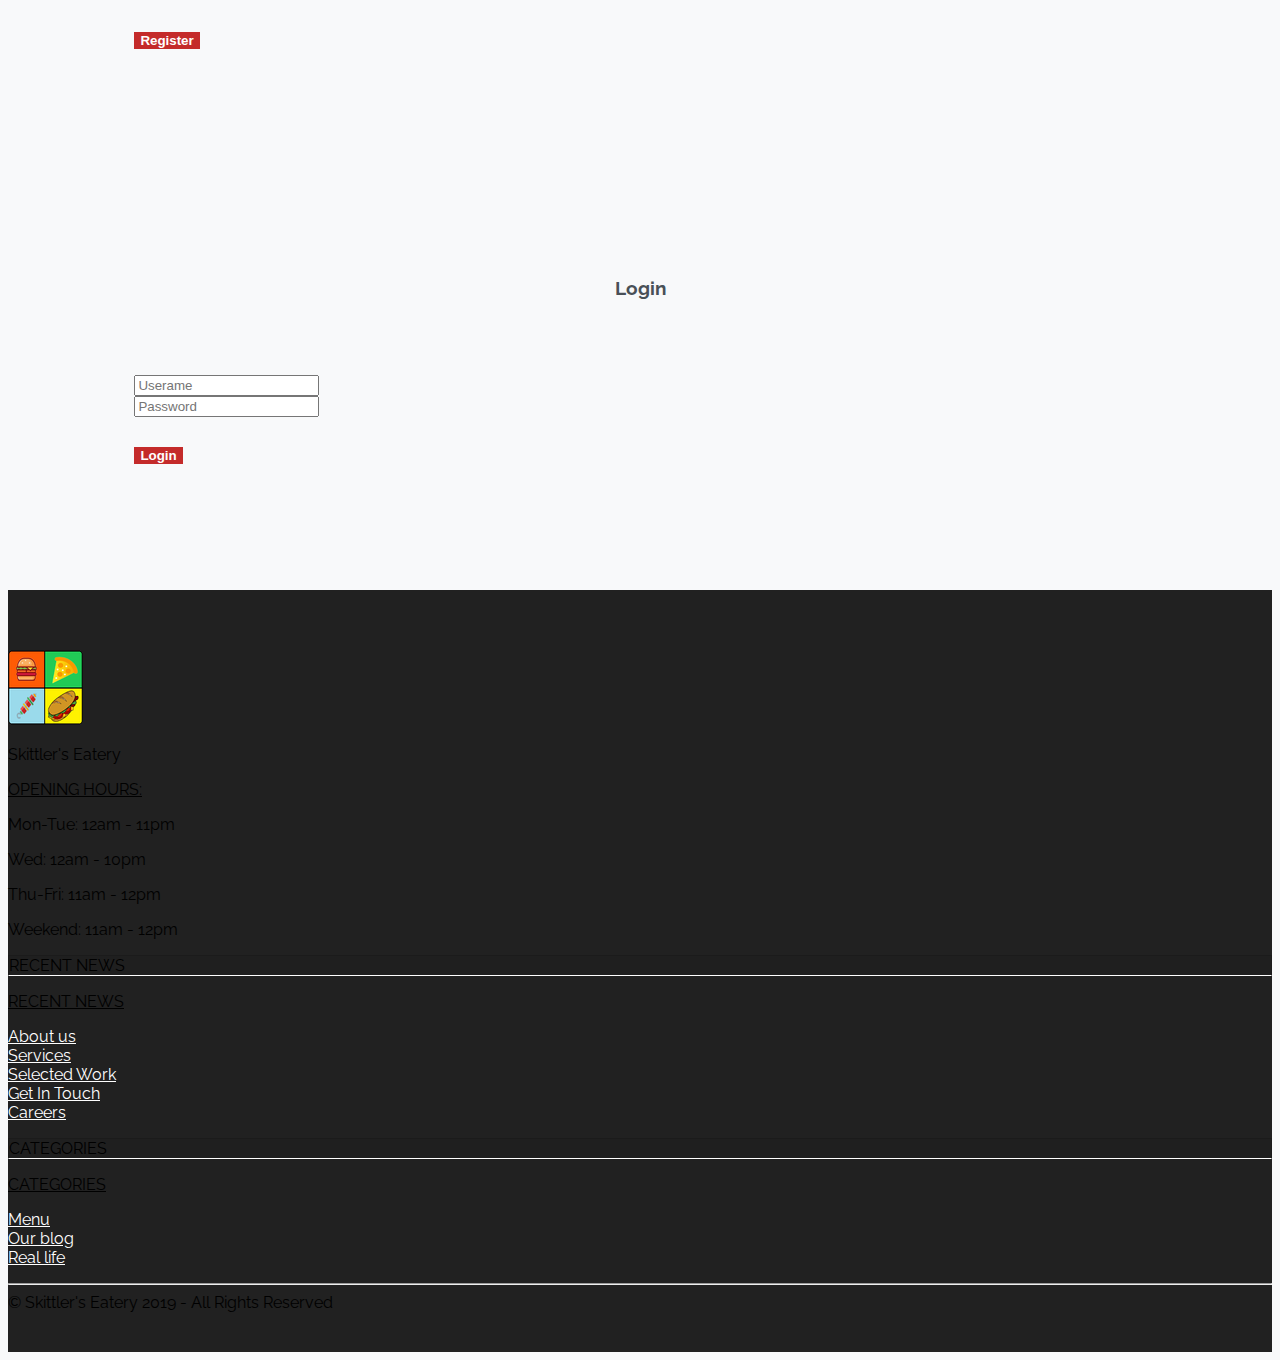
<file: initial_template/register.html>
<!DOCTYPE html>
<html lang="en">

<head>
  <!-- Required meta tags -->
  <meta charset="utf-8">
  <meta name="viewport" content="width=device-width, initial-scale=1, shrink-to-fit=no">

  <!-- Bootstrap CSS -->
  <link rel="stylesheet" href="https://stackpath.bootstrapcdn.com/bootstrap/4.1.3/css/bootstrap.min.css" integrity="sha384-MCw98/SFnGE8fJT3GXwEOngsV7Zt27NXFoaoApmYm81iuXoPkFOJwJ8ERdknLPMO" crossorigin="anonymous">
  <link rel="stylesheet" href="https://use.fontawesome.com/releases/v5.5.0/css/all.css" integrity="sha384-B4dIYHKNBt8Bc12p+WXckhzcICo0wtJAoU8YZTY5qE0Id1GSseTk6S+L3BlXeVIU" crossorigin="anonymous">

  <!-- Custom CSS Stylesheet-->
  <link rel='stylesheet' href='css/layout.css'>
  <link rel="stylesheet" href="css/register.css">
  <link href="https://fonts.googleapis.com/css?family=Bad+Script|Indie+Flower|Raleway" rel="stylesheet">

</head>

<body>




 <!-- bootstrap 4 navbar -->
 <nav class="navbar navbar-expand-md navbar-dark bg-ultra-dark sticky-top">
    <div class="d-flex flex-grow-1">
      <span class="w-100 d-sm-block d-none d-md-none">
        <!-- hidden spacer to center brand on mobile -->
      </span>
      <a class="title font-weight-bold navbar-brand d-md-inline-block" href="index.html">
        Skittler's Eatery
      </a>
      <!-- <a class="navbar-brand-two mx-auto d-md-none d-inline-block" href="#">
        <img src="logo.png" alt="logo">
      </a> -->
      <div class="w-100 text-right mt-1">
        <button class="navbar-toggler" type="button" data-toggle="collapse" data-target="#myNavbar">
          <span class="navbar-toggler-icon"></span>
        </button>
      </div>
    </div>
    <div class="collapse navbar-collapse flex-grow-1 pb-1" id="myNavbar">
      <ul class="navbar-nav ml-auto flex-nowrap font-weight-bold">
        <li class="nav-item">
          <a href="index.html" class="nav-link mr-3 mt-2 menu-item  p-0">Home</a>
        </li>
        <li class="nav-item">
          <a href="menu.html" class="nav-link mr-3 mt-2 menu-item  p-0">Menu</a>
        </li>
        <li class="nav-item">
          <a href="#" class="nav-link mr-3 mt-2 menu-item  p-0">About us</a>
        </li>
        <li class="nav-item">
          <a href="#" class="nav-link mr-3 mt-2 menu-item  p-0">Contact</a>
        </li>
        <li class='nav-item'>
          <a href='register.html' class='nav-link  mr-1  ml-md-2 mt-2   menu-item  p-0'>Sign In</a>
        </li>
        <div class="dropdown d-none d-md-block">
            <button class="dropdown-toggle btn btn-danger text-white  font-weight-bold" type="button" href="#" id="dropdownMenuButton" data-toggle="dropdown" aria-haspopup="true" aria-expanded="false">
              <i class="fa fa-user"></i><span class="pl-2">Username</span>
            </button>
              <ul class="dropdown-menu dropdown-menu-right" aria-labelledby="dropdownMenuButton">
                <li><a class="dropdown-item font-weight-bold" href="user.html"><i class="fa fa-user mr-1 mr-md-2"></i>My profile</a></li>
                <li><a class="dropdown-item font-weight-bold" href="#"><i class="fa fa-shopping-basket mr-1 mr-md-2"></i>My orders</a></li>
                <li><a class="dropdown-item font-weight-bold" href="#"><i class="fa fa-shopping-cart mr-1 mr-md-2"></i>My cart</a></li>
                <li><a class="dropdown-item font-weight-bold" href="#"><i class="fas fa-sign-out-alt mr-1 mr-md-2"></i>Logout</a></li>
    
              </ul>
          </div>
          <li class="d-block d-md-none" id="small-breakpoint">
            <hr class="toggler-divider">
            <div class="text-center"><span class="h4">Username</span></div>
            <ul class=""></ul>
      </ul>
    </div>
  </nav>
<!-- /.bootstrap 4 navbar -->


  <style>


  </style>

  <div class="container-fluid register">
      <div class="row">
          <div class="col-lg-3 d-none d-lg-block register-left welcome-left">

              <img src="img/svgs/burger.svg" alt="">
              <h3>Welcome</h3>
              <p>You are 30 seconds away from our delicious menu</p>

        </div>
          <div class="col-lg-9 d-md-12 register-right mt-0">
              <ul class="nav nav-tabs nav-justified" id="myTab" role="tablist">
                  <li class="nav-item">
                      <a class="nav-link active" id="home-tab" data-toggle="tab" href="#home" role="tab" aria-controls="home" aria-selected="true">Register</a>
                  </li>
                  <li class="nav-item">
                      <a class="nav-link" id="profile-tab" data-toggle="tab" href="#profile" role="tab" aria-controls="profile" aria-selected="false">Login</a>
                  </li>
              </ul>
              <div class="tab-content" id="myTabContent">
                  <div class="tab-pane fade show active" id="home" role="tabpanel" aria-labelledby="home-tab">
                      <h3 class="register-heading">Register</h3>
                      <div class="row register-form">
                          <div class="col-md-6">
                              <div class="form-group">
                                  <input type="text" class="form-control" placeholder="First Name *" value="" />
                              </div>
                              <div class="form-group">
                                  <input type="text" class="form-control" placeholder="Last Name *" value="" />
                              </div>
                              <div class="form-group">
                                  <input type="text"  class="form-control" placeholder="Username *" value="" />
                              </div>
                          </div>
                          <div class="col-md-6">
                            <div class="form-group">
                                <input type="email" class="form-control" placeholder="Your Email *" value="" />
                            </div>
                            <div class="form-group">
                                <input type="password" class="form-control" placeholder="Password *" value="" />
                            </div>
                            <div class="form-group">
                                <input type="password" class="form-control"  placeholder="Confirm Password *" value="" />
                            </div>

                          </div>
                          <div class=" col-md-12 form-group w-100 m-auto text-center">
                              <input type="submit" class="btnRegister rounded p-2 w-50"  value="Register"/>
                          </div>
                      </div>
                  </div>
                  <div class="tab-pane fade show" id="profile" role="tabpanel" aria-labelledby="profile-tab">
                      <h3  class="register-heading">Login</h3>
                      <div class="row login-form">

                          <div class="col-md-12">
                            <div class="form-group w-100 m-auto pb-4">
                                <input type="text" class="form-control" placeholder="Userame" value="" />
                            </div>
                              <div class="form-group w-100 m-auto">
                                  <input type="password" class="form-control" placeholder="Password" value="" />
                              </div>
                              <div class="form-group w-100 m-auto text-center">
                                  <input type="submit" class="btnLogin rounded p-2 w-50"  value="Login"/>
                              </div>
                          </div>
                      </div>
                  </div>
              </div>
          </div>
      </div>

              </div>



<footer class="sktl text-light">
  <!--questionable overlay , might be deleted soon -->
  <div class="sktl-overlay" style="background-color: rgb(255, 255, 255); opacity: 1;"></div>
  <div class="container text-center">
    <div class="row content">
      <div class="col-md-3 order-1 order-md-1 col-sm-12">
        <div class="mb-3 img-logo">
          <a href="#">
            <img src="img/logo.png" alt="Skittler's Eatery" media-simple="true">
          </a>
        </div>
        <p>
          Skittler's Eatery
        </p>
      </div>
      <div class="col-md-3 order-2 order-md-4 text-left">
        <p class="mb-4 text-white font-weight-bold">
        <u>OPENING HOURS:</u>
      </p>
      <p>
        Mon-Tue: 12am - 11pm
      </p>
      <p>
        Wed: 12am - 10pm
      </p>
      <p>
        Thu-Fri: 11am - 12pm
      </p>
      <p>
        Weekend: 11am - 12pm
      </p>

      </div>


<div class="col-md-3 col-12 order-md-2 order-3">
  <div class="d-block d-md-none card ft-card mb-0 text-left ">
    <div class="card-header collapsed" data-toggle="collapse" data-target="#col_1" aria-expanded="False">
      <a class="card-title">
        RECENT NEWS
      </a>
    </div>
  </div>
  <p class="mb-4 text-white font-weight-bold d-none d-md-block">
    <u>RECENT NEWS</u>
  </p>
  <div id="col_1" class="collapse list">
    <p class="text-light">
      <a href="#" class="text-black">About us</a>
      <br><a href="#" class="text-black">Services</a>
      <br><a href="#" class="text-black">Selected Work</a>
      <br><a href="#" class="text-black">Get In Touch</a>
      <br><a href="#" class="text-black">Careers</a>
    </p>
  </div>
</div>
<div class="col-md-3 col-12 order-md-3 order-4 ">
  <div class="d-block d-md-none card ft-card mb-0 text-left ">
    <div class="card-header collapsed" data-toggle="collapse" data-target="#col_2" aria-expanded="False">
      <a class="card-title">
        CATEGORIES
      </a>
    </div>
  </div>
  <p class="mb-4 text-light font-weight-bold d-none d-md-block">
    <u>CATEGORIES</u>
  </p>
  <div id="col_2" class="collapse list">
    <p class="text-light">
      <a href="menu.html" class="text-black">Menu</a>
      <br><a href="#" class="text-black">Our blog</a>
      <br><a href="#" class="text-black">Real life</a>
    </p>
  </div>
</div>
</div>
<div class="footer-lower">
<div class="row">
  <div class="col-sm-12">
    <hr>
  </div>
</div>
<div class="row">
  <div class="col-sm-12 col-lg-6  mb-lg-0 mb-2 copyright">
    <span class="">
      © Skittler's Eatery 2019 - All Rights Reserved
    </span>
  </div>
  <div class="col-sm-12  col-lg-6 m-auto">
    <div class="social-list align-right">
      <div class="soc-item d-inline-block pl-1 pr-1 pl-sm-2 pr-sm-2">
        <a href="#" target="_blank">
          <i class="fab fa-twitter fa-2x"></i>
        </a>
      </div>
      <div class="soc-item d-inline-block pl-1 pr-1 pl-sm-2 pr-sm-2">
        <a href="#" target="_blank">
          <i class="fab fa-facebook fa-2x"></i>
        </a>
      </div>
      <div class="soc-item d-inline-block pl-1 pr-1 pl-sm-2 pr-sm-2">
        <a href="#" target="_blank">
          <i class="fab fa-youtube fa-2x"></i>
        </a>
      </div>
      <div class="soc-item d-inline-block pl-1 pr-1 pl-sm-2 pr-sm-2">
        <a href="#" target="_blank">
          <i class="fab fa-instagram fa-2x"></i>
        </a>
      </div>
      <div class="soc-item d-inline-block pl-1 pr-1 pl-sm-2 pr-sm-2">
        <a href="#" target="_blank">
          <i class="fab fa-google-plus-g fa-2x"></i>
        </a>
      </div>
    </div>
  </div>
</div>
</div>
</div>
<div class="go_to_top"><i class="fa fa-angle-up fa-3x"></i></div>
</footer>




<!-- Optional JavaScript -->
<!-- jQuery first, then Popper.js, then Bootstrap JS -->
<script src="https://code.jquery.com/jquery-3.3.1.slim.min.js" integrity="sha384-q8i/X+965DzO0rT7abK41JStQIAqVgRVzpbzo5smXKp4YfRvH+8abtTE1Pi6jizo" crossorigin="anonymous"></script>
<script src="https://cdnjs.cloudflare.com/ajax/libs/popper.js/1.14.3/umd/popper.min.js" integrity="sha384-ZMP7rVo3mIykV+2+9J3UJ46jBk0WLaUAdn689aCwoqbBJiSnjAK/l8WvCWPIPm49" crossorigin="anonymous"></script>
<script src="https://stackpath.bootstrapcdn.com/bootstrap/4.1.3/js/bootstrap.min.js" integrity="sha384-ChfqqxuZUCnJSK3+MXmPNIyE6ZbWh2IMqE241rYiqJxyMiZ6OW/JmZQ5stwEULTy" crossorigin="anonymous"></script>
<script src="js/parallax.min.js"></script>

<script src='js/script.js'></script>
</body>
</html>
</file>
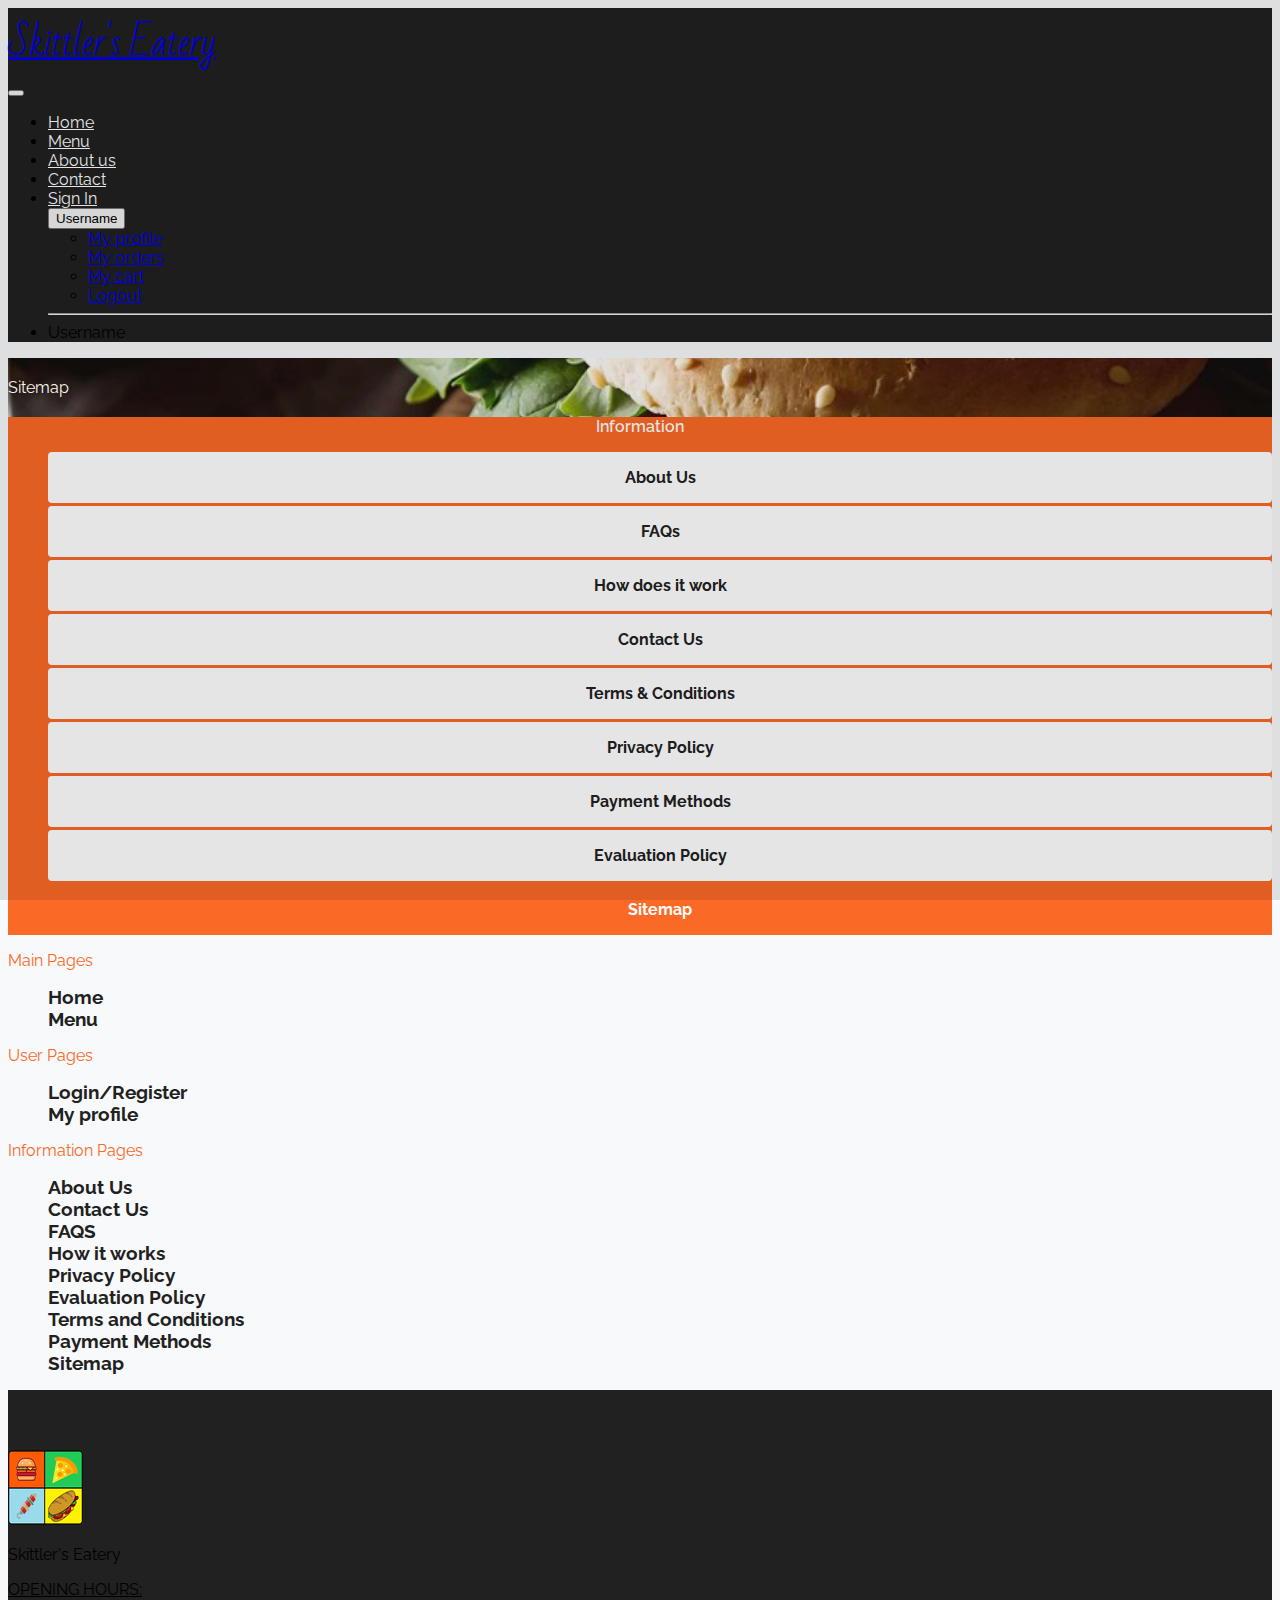
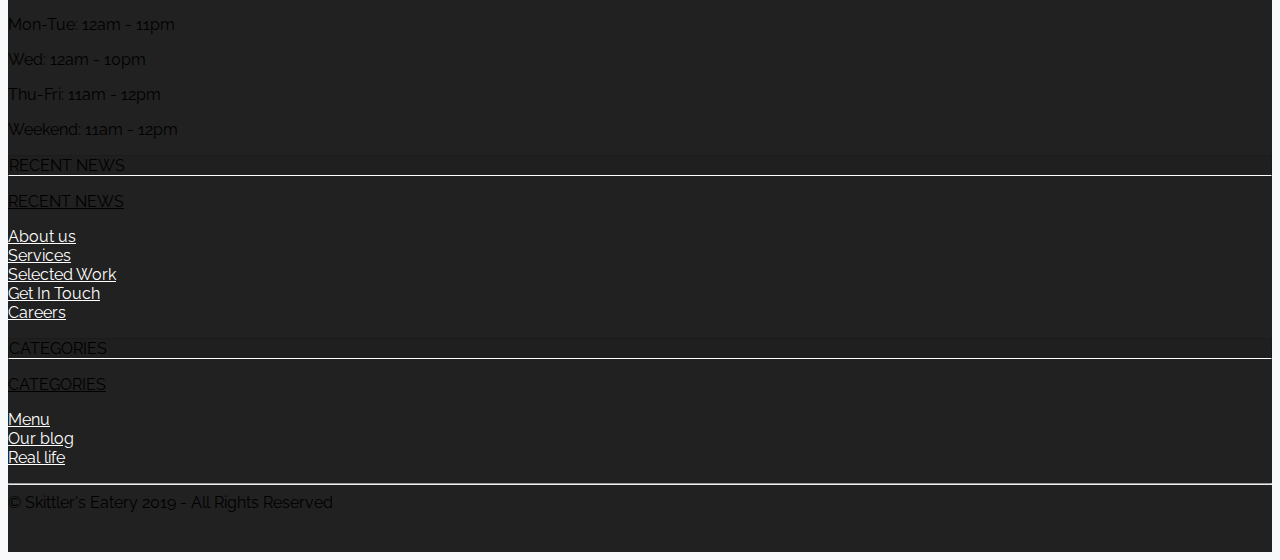
<file: initial_template/sitemap.html>
<!DOCTYPE html>
<html lang="en">

<head>
  <!-- Required meta tags -->
  <meta charset="utf-8">
  <meta name="viewport" content="width=device-width, initial-scale=1, shrink-to-fit=no">

  <!-- Bootstrap CSS -->
  <link rel="stylesheet" href="https://stackpath.bootstrapcdn.com/bootstrap/4.1.3/css/bootstrap.min.css" integrity="sha384-MCw98/SFnGE8fJT3GXwEOngsV7Zt27NXFoaoApmYm81iuXoPkFOJwJ8ERdknLPMO" crossorigin="anonymous">
  <link rel="stylesheet" href="https://use.fontawesome.com/releases/v5.5.0/css/all.css" integrity="sha384-B4dIYHKNBt8Bc12p+WXckhzcICo0wtJAoU8YZTY5qE0Id1GSseTk6S+L3BlXeVIU" crossorigin="anonymous">

  <!-- Custom CSS Stylesheet-->
  <link rel='stylesheet' href='css/info.css'>
  <link rel='stylesheet' href='css/layout.css'>


</head>

<body>




  <!-- bootstrap 4 navbar -->
  <nav class="navbar navbar-expand-md navbar-dark bg-ultra-dark sticky-top">
    <div class="d-flex flex-grow-1">
      <span class="w-100 d-sm-block d-none d-md-none">
        <!-- hidden spacer to center brand on mobile -->
      </span>
      <a class="title font-weight-bold navbar-brand d-md-inline-block" href="index.html">
        Skittler's Eatery
      </a>
      <!-- <a class="navbar-brand-two mx-auto d-md-none d-inline-block" href="#">
        <img src="logo.png" alt="logo">
      </a> -->
      <div class="w-100 text-right mt-1">
        <button class="navbar-toggler" type="button" data-toggle="collapse" data-target="#myNavbar">
          <span class="navbar-toggler-icon"></span>
        </button>
      </div>
    </div>
    <div class="collapse navbar-collapse flex-grow-1 pb-1" id="myNavbar">
      <ul class="navbar-nav ml-auto flex-nowrap font-weight-bold">
        <li class="nav-item">
          <a href="index.html" class="nav-link mr-3 mt-2 menu-item  p-0">Home</a>
        </li>
        <li class="nav-item">
          <a href="menu.html" class="nav-link mr-3 mt-2 menu-item  p-0">Menu</a>
        </li>
        <li class="nav-item">
          <a href="#" class="nav-link mr-3 mt-2 menu-item  p-0">About us</a>
        </li>
        <li class="nav-item">
          <a href="#" class="nav-link mr-3 mt-2 menu-item  p-0">Contact</a>
        </li>
        <li class='nav-item'>
          <a href='register.html' class='nav-link  mr-1  ml-md-2 mt-2   menu-item  p-0'>Sign In</a>
        </li>
        <div class="dropdown d-none d-md-block">
            <button class="dropdown-toggle btn btn-danger text-white  font-weight-bold" type="button" href="#" id="dropdownMenuButton" data-toggle="dropdown" aria-haspopup="true" aria-expanded="false">
              <i class="fa fa-user"></i><span class="pl-2">Username</span>
            </button>
              <ul class="dropdown-menu dropdown-menu-right" aria-labelledby="dropdownMenuButton">
                <li><a class="dropdown-item font-weight-bold" href="user.html"><i class="fa fa-user mr-1 mr-md-2"></i>My profile</a></li>
                <li><a class="dropdown-item font-weight-bold" href="#"><i class="fa fa-shopping-basket mr-1 mr-md-2"></i>My orders</a></li>
                <li><a class="dropdown-item font-weight-bold" href="#"><i class="fa fa-shopping-cart mr-1 mr-md-2"></i>My cart</a></li>
                <li><a class="dropdown-item font-weight-bold" href="#"><i class="fas fa-sign-out-alt mr-1 mr-md-2"></i>Logout</a></li>

              </ul>
          </div>
          <li class="d-block d-md-none" id="small-breakpoint">
            <hr class="toggler-divider">
            <div class="text-center"><span class="h4">Username</span></div>
            <ul class=""></ul>
      </ul>
    </div>
  </nav>
<!-- /.bootstrap 4 navbar -->

<div class="container-fluid welcome-container">
  <div class="row">
    <div class="col-12 p-0">
      <div class="w-100  text-center info-title position-relative">
          <div class="info-title-overlay"></div>
            <span class="h2 text-light">Sitemap</span>
          </div>
        </div>
  <div class="col-md-3 welcome-left">
            <div class="menu-card card d-block d-md-none mb-0 text-center">
                <div class="card-header collapsed" data-toggle="collapse" data-target="#info_list" aria-expanded="False" >
                  <a class="h4">
                    Information
                  </a>
                </div>
              </div>
        <ul class="collapse info-list my-2 p-0 w-100 " id="info_list">
                <li class=""><a href="">About Us</a></li>
                <li class=""><a href="">FAQs</a></li>
                <li class=""><a href="">How does it work</a></li>
                <li class=""><a href="">Contact Us</a></li>
                <li class=""><a href="">Terms & Conditions</a></li>
                <li class=""><a href="">Privacy Policy</a></li>
                <li class=""><a href="">Payment Methods</a></li>
                <li class=""><a href="">Evaluation Policy</a></li>
                <li class="selected"><a href="">Sitemap</a></li>
              </ul>
  </div>

<div class="col-md-9 p-0">

<div class="container sitemap my-3 info-text">
  <div class="row">
    <div class="col-md-4 text-center">
      <span class="h3 font-weight-bold sitemap-title">Main Pages</span>
      <ul class="p-0 my-2">
        <li class="sitemap-links text-center"><a href="index.html"><i class="fas fa-home pr-2"></i>Home</a></li>
        <li class="sitemap-links text-center"><a href="menu.html"><i class="fas fa-utensils pr-2"></i>Menu</a></li>
      </ul>
    </div>
    <div class="col-md-4 text-center">
      <span class="h3 font-weight-bold sitemap-title">User Pages</span>
      <ul class="my-2 p-0">
        <li class="sitemap-links text-center"><a href="register.html"><i class="fas fa-sign-in-alt pr-1"></i>Login/Register</a></li>
        <li class="sitemap-links text-center"><a href="user,html"><i class="fas fa-user pr-2"></i>My profile</a></li>
      </ul>
    </div>
    <div class="col-md-4 text-center">
      <span class="h3 font-weight-bold sitemap-title">Information Pages</span>
      <ul class="my-2 p-0">
        <li class="sitemap-links text-center"><a href="about.html">About Us</a></li>
        <li class="sitemap-links text-center"><a href="contact.html">Contact Us</a></li>
        <li class="sitemap-links text-center"><a href="faqs.html">FAQS</a></li>
        <li class="sitemap-links text-center"><a href="howitworks.html">How it works</a></li>
        <li class="sitemap-links text-center"><a href="privacy.html">Privacy Policy</a></li>
        <li class="sitemap-links text-center"><a href="evaluation.html">Evaluation Policy</a></li>
        <li class="sitemap-links text-center"><a href="terms.html">Terms and Conditions</a></li>
        <li class="sitemap-links text-center"><a href="payment.html">Payment Methods</a></li>
        <li class="sitemap-links text-center"><a href="sitemap.html">Sitemap</a></li>
      </ul>
    </div>
  </div>
 </div>
</div>
</div>

</div>



  <footer class="sktl text-light">
    <!--questionable overlay , might be deleted soon -->
    <div class="sktl-overlay" style="background-color: rgb(255, 255, 255); opacity: 1;"></div>
    <div class="container text-center">
      <div class="row content">
        <div class="col-md-3 order-1 order-md-1 col-sm-12">
          <div class="mb-3 img-logo">
            <a href="#">
              <img src="img/logo.png" alt="Skittler's Eatery" media-simple="true">
            </a>
          </div>
          <p>
            Skittler's Eatery
          </p>
        </div>
        <div class="col-md-3 order-2 order-md-4 text-left">
          <p class="mb-4 text-white font-weight-bold">
          <u>OPENING HOURS:</u>
        </p>
        <p>
          Mon-Tue: 12am - 11pm
        </p>
        <p>
          Wed: 12am - 10pm
        </p>
        <p>
          Thu-Fri: 11am - 12pm
        </p>
        <p>
          Weekend: 11am - 12pm
        </p>

        </div>










        <div class="col-md-3 col-12 order-md-2 order-3">
          <div class="d-block d-md-none card ft-card mb-0 text-left ">
            <div class="card-header collapsed" data-toggle="collapse" data-target="#col_1" aria-expanded="False">
              <a class="card-title">
                RECENT NEWS
              </a>
            </div>
          </div>
          <p class="mb-4 text-white font-weight-bold d-none d-md-block">
            <u>RECENT NEWS</u>
          </p>
          <div id="col_1" class="collapse list">
            <p class="text-light">
              <a href="#" class="text-black">About us</a>
              <br><a href="#" class="text-black">Services</a>
              <br><a href="#" class="text-black">Selected Work</a>
              <br><a href="#" class="text-black">Get In Touch</a>
              <br><a href="#" class="text-black">Careers</a>
            </p>
          </div>
        </div>
        <div class="col-md-3 col-12 order-md-3 order-4 ">
          <div class="d-block d-md-none card ft-card mb-0 text-left ">
            <div class="card-header collapsed" data-toggle="collapse" data-target="#col_2" aria-expanded="False">
              <a class="card-title">
                CATEGORIES
              </a>
            </div>
          </div>
          <p class="mb-4 text-light font-weight-bold d-none d-md-block">
            <u>CATEGORIES</u>
          </p>
          <div id="col_2" class="collapse list">
            <p class="text-light">
              <a href="#" class="text-black">Menu</a>
              <br><a href="#" class="text-black">Our blog</a>
              <br><a href="#" class="text-black">Real life</a>
            </p>
          </div>
        </div>
      </div>
      <div class="footer-lower">
        <div class="row">
          <div class="col-sm-12">
            <hr>
          </div>
        </div>
        <div class="row">
          <div class="col-sm-12 col-lg-6  mb-lg-0 mb-2 copyright">
            <span class="">
              © Skittler's Eatery 2019 - All Rights Reserved
            </span>
          </div>
          <div class="col-sm-12  col-lg-6 m-auto">
            <div class="social-list align-right">
              <div class="soc-item d-inline-block pl-1 pr-1 pl-sm-2 pr-sm-2">
                <a href="#" target="_blank">
                  <i class="fab fa-twitter fa-2x"></i>
                </a>
              </div>
              <div class="soc-item d-inline-block pl-1 pr-1 pl-sm-2 pr-sm-2">
                <a href="#" target="_blank">
                  <i class="fab fa-facebook fa-2x"></i>
                </a>
              </div>
              <div class="soc-item d-inline-block pl-1 pr-1 pl-sm-2 pr-sm-2">
                <a href="#" target="_blank">
                  <i class="fab fa-youtube fa-2x"></i>
                </a>
              </div>
              <div class="soc-item d-inline-block pl-1 pr-1 pl-sm-2 pr-sm-2">
                <a href="#" target="_blank">
                  <i class="fab fa-instagram fa-2x"></i>
                </a>
              </div>
              <div class="soc-item d-inline-block pl-1 pr-1 pl-sm-2 pr-sm-2">
                <a href="#" target="_blank">
                  <i class="fab fa-google-plus-g fa-2x"></i>
                </a>
              </div>
            </div>
          </div>
        </div>
      </div>
    </div>
    <div class="go_to_top"><i class="fa fa-angle-up fa-3x"></i></div>
  </footer>




  <!-- Optional JavaScript -->
  <!-- jQuery first, then Popper.js, then Bootstrap JS -->
  <script src="https://code.jquery.com/jquery-3.3.1.slim.min.js" integrity="sha384-q8i/X+965DzO0rT7abK41JStQIAqVgRVzpbzo5smXKp4YfRvH+8abtTE1Pi6jizo" crossorigin="anonymous"></script>
  <script src="https://cdnjs.cloudflare.com/ajax/libs/popper.js/1.14.3/umd/popper.min.js" integrity="sha384-ZMP7rVo3mIykV+2+9J3UJ46jBk0WLaUAdn689aCwoqbBJiSnjAK/l8WvCWPIPm49" crossorigin="anonymous"></script>
  <script src="https://stackpath.bootstrapcdn.com/bootstrap/4.1.3/js/bootstrap.min.js" integrity="sha384-ChfqqxuZUCnJSK3+MXmPNIyE6ZbWh2IMqE241rYiqJxyMiZ6OW/JmZQ5stwEULTy" crossorigin="anonymous"></script>


  <script src='js/script.js' async></script>

</body>

</html>
</file>
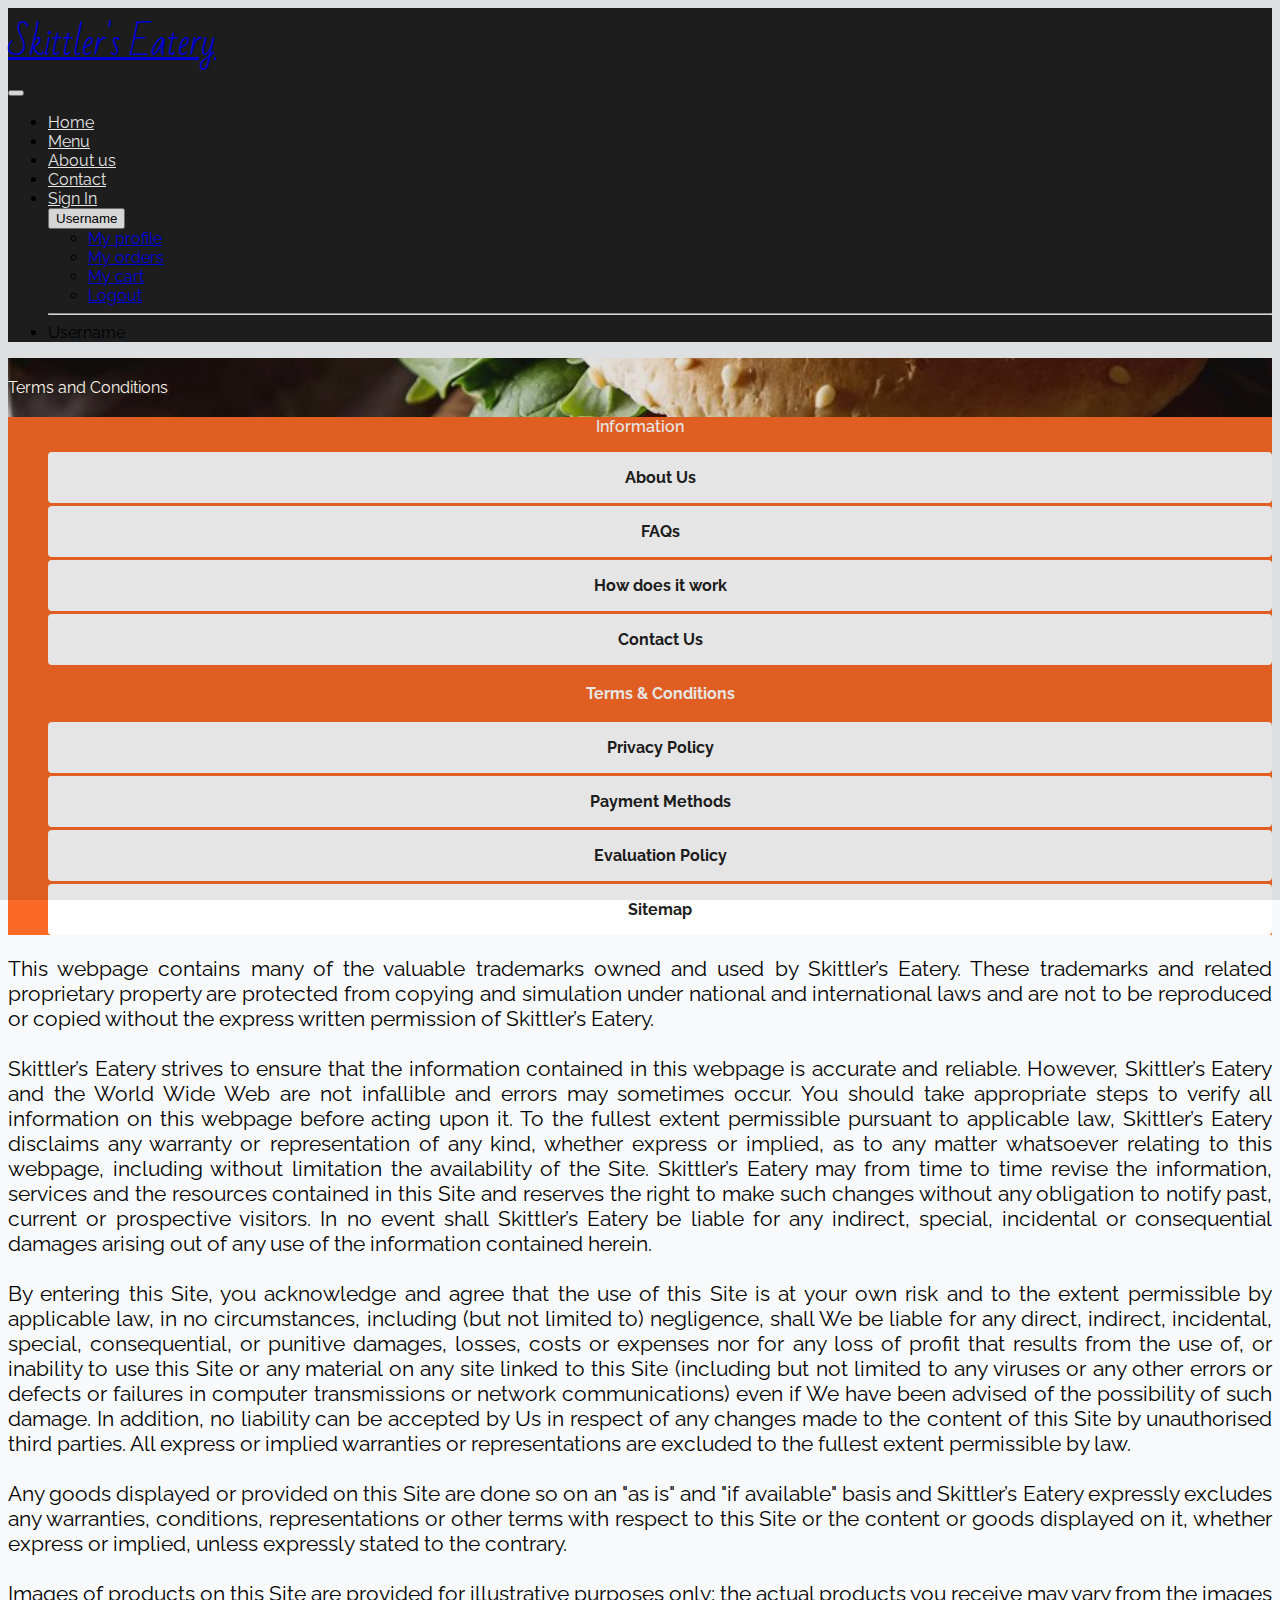
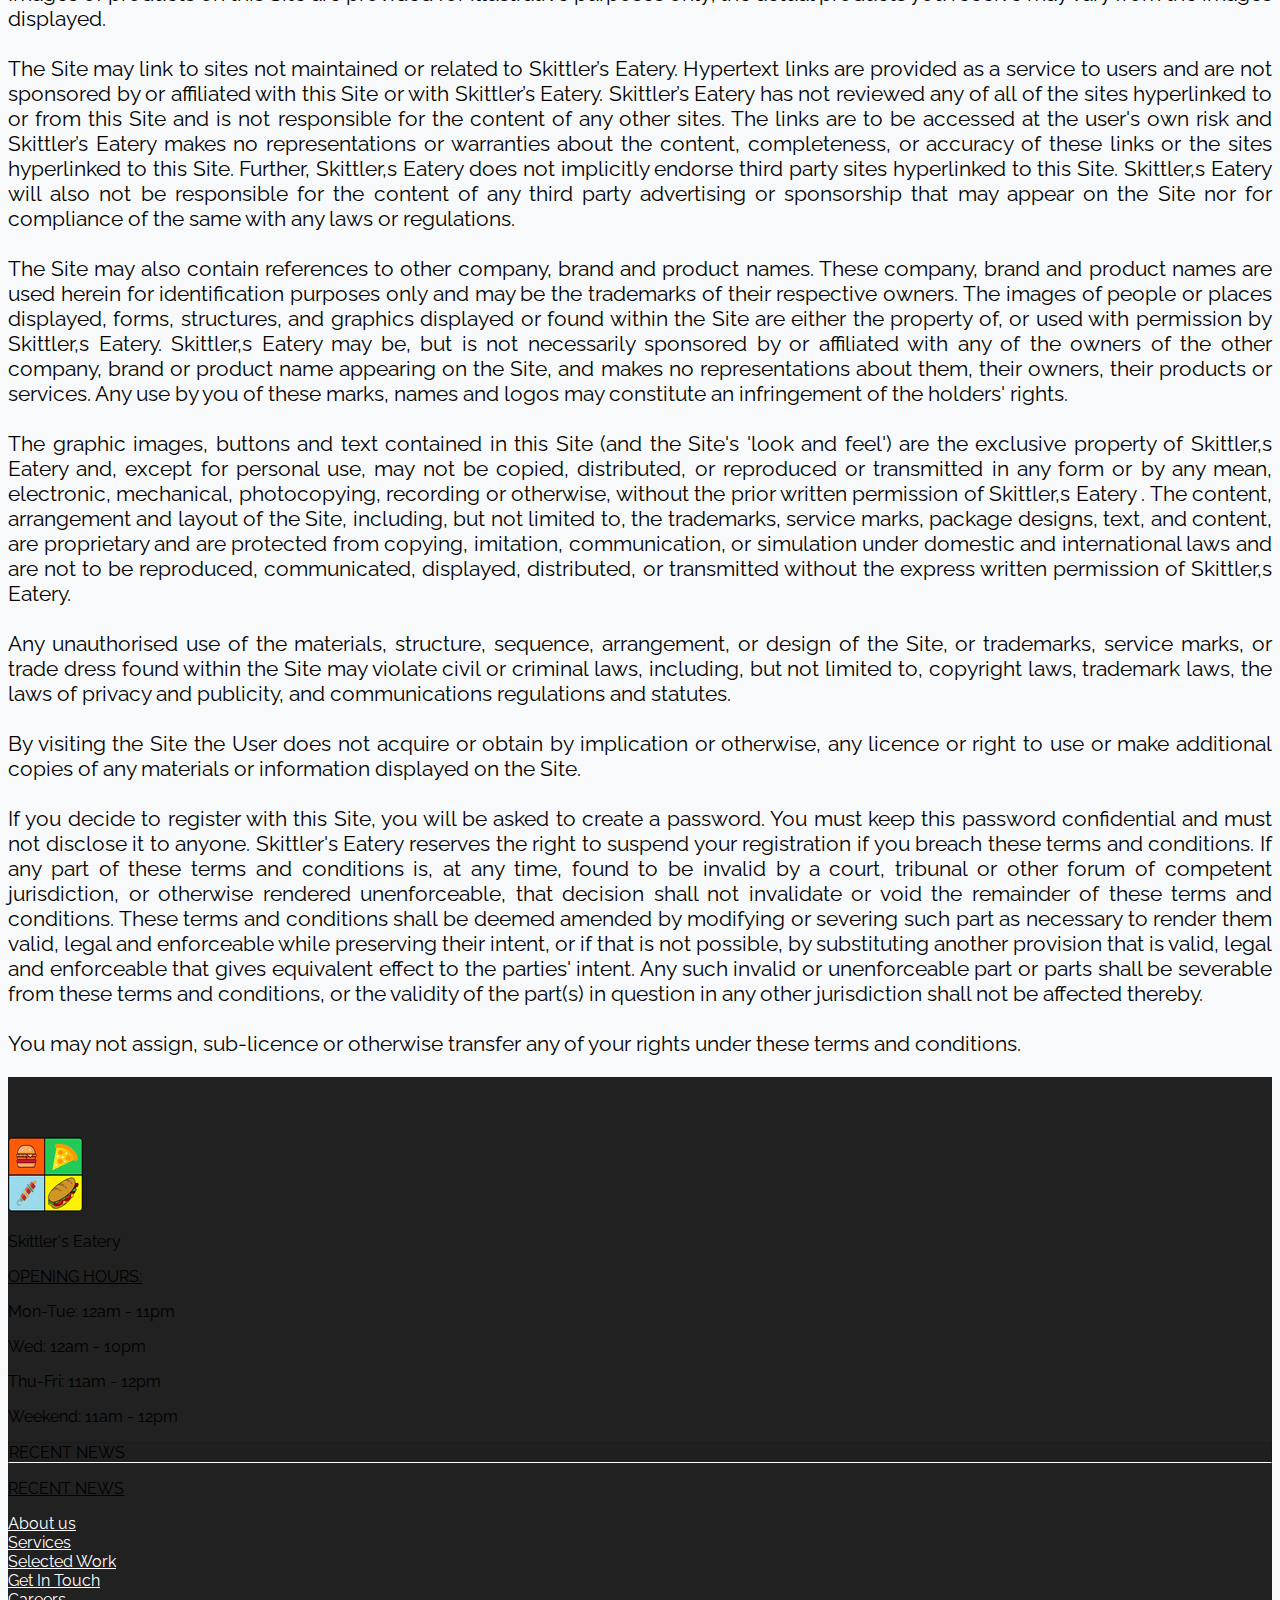
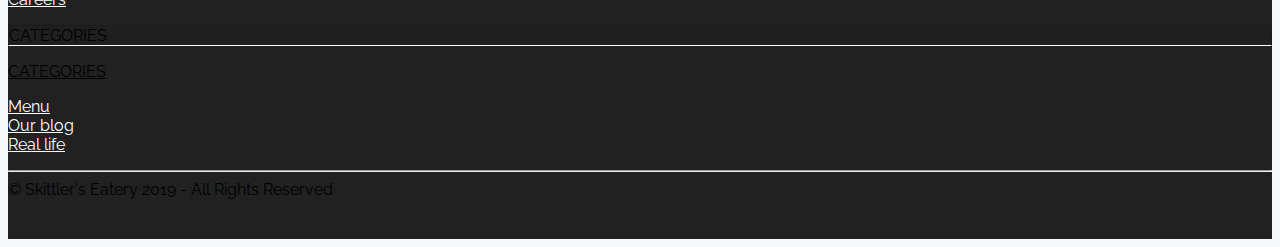
<file: initial_template/terms.html>
<!DOCTYPE html>
<html lang="en">

<head>
  <!-- Required meta tags -->
  <meta charset="utf-8">
  <meta name="viewport" content="width=device-width, initial-scale=1, shrink-to-fit=no">

  <!-- Bootstrap CSS -->
  <link rel="stylesheet" href="https://stackpath.bootstrapcdn.com/bootstrap/4.1.3/css/bootstrap.min.css" integrity="sha384-MCw98/SFnGE8fJT3GXwEOngsV7Zt27NXFoaoApmYm81iuXoPkFOJwJ8ERdknLPMO" crossorigin="anonymous">
  <link rel="stylesheet" href="https://use.fontawesome.com/releases/v5.5.0/css/all.css" integrity="sha384-B4dIYHKNBt8Bc12p+WXckhzcICo0wtJAoU8YZTY5qE0Id1GSseTk6S+L3BlXeVIU" crossorigin="anonymous">

  <!-- Custom CSS Stylesheet-->
  <link rel='stylesheet' href='css/info.css'>
  <link rel='stylesheet' href='css/layout.css'>


</head>

<body>




  <!-- bootstrap 4 navbar -->
  <nav class="navbar navbar-expand-md navbar-dark bg-ultra-dark sticky-top">
    <div class="d-flex flex-grow-1">
      <span class="w-100 d-sm-block d-none d-md-none">
        <!-- hidden spacer to center brand on mobile -->
      </span>
      <a class="title font-weight-bold navbar-brand d-md-inline-block" href="index.html">
        Skittler's Eatery
      </a>
      <!-- <a class="navbar-brand-two mx-auto d-md-none d-inline-block" href="#">
        <img src="logo.png" alt="logo">
      </a> -->
      <div class="w-100 text-right mt-1">
        <button class="navbar-toggler" type="button" data-toggle="collapse" data-target="#myNavbar">
          <span class="navbar-toggler-icon"></span>
        </button>
      </div>
    </div>
    <div class="collapse navbar-collapse flex-grow-1 pb-1" id="myNavbar">
      <ul class="navbar-nav ml-auto flex-nowrap font-weight-bold">
        <li class="nav-item">
          <a href="index.html" class="nav-link mr-3 mt-2 menu-item  p-0">Home</a>
        </li>
        <li class="nav-item">
          <a href="menu.html" class="nav-link mr-3 mt-2 menu-item  p-0">Menu</a>
        </li>
        <li class="nav-item">
          <a href="#" class="nav-link mr-3 mt-2 menu-item  p-0">About us</a>
        </li>
        <li class="nav-item">
          <a href="#" class="nav-link mr-3 mt-2 menu-item  p-0">Contact</a>
        </li>
        <li class='nav-item'>
          <a href='register.html' class='nav-link  mr-1  ml-md-2 mt-2   menu-item  p-0'>Sign In</a>
        </li>
        <div class="dropdown d-none d-md-block">
            <button class="dropdown-toggle btn btn-danger text-white  font-weight-bold" type="button" href="#" id="dropdownMenuButton" data-toggle="dropdown" aria-haspopup="true" aria-expanded="false">
              <i class="fa fa-user"></i><span class="pl-2">Username</span>
            </button>
              <ul class="dropdown-menu dropdown-menu-right" aria-labelledby="dropdownMenuButton">
                <li><a class="dropdown-item font-weight-bold" href="user.html"><i class="fa fa-user mr-1 mr-md-2"></i>My profile</a></li>
                <li><a class="dropdown-item font-weight-bold" href="#"><i class="fa fa-shopping-basket mr-1 mr-md-2"></i>My orders</a></li>
                <li><a class="dropdown-item font-weight-bold" href="#"><i class="fa fa-shopping-cart mr-1 mr-md-2"></i>My cart</a></li>
                <li><a class="dropdown-item font-weight-bold" href="#"><i class="fas fa-sign-out-alt mr-1 mr-md-2"></i>Logout</a></li>

              </ul>
          </div>
          <li class="d-block d-md-none" id="small-breakpoint">
            <hr class="toggler-divider">
            <div class="text-center"><span class="h4">Username</span></div>
            <ul class=""></ul>
      </ul>
    </div>
  </nav>
<!-- /.bootstrap 4 navbar -->

<div class="container-fluid welcome-container">
  <div class="row">
    <div class="col-12 p-0">
      <div class="w-100  text-center info-title position-relative">
          <div class="info-title-overlay"></div>
            <span class="h2 text-light">Terms and Conditions</span>
          </div>
        </div>
  <div class="col-md-3 welcome-left">
            <div class="menu-card card d-block d-md-none mb-0 text-center">
                <div class="card-header collapsed" data-toggle="collapse" data-target="#info_list" aria-expanded="False" >
                  <a class="h4">
                    Information
                  </a>
                </div>
              </div>
        <ul class="collapse info-list my-2 p-0 w-100 " id="info_list">
                <li class=""><a href="">About Us</a></li>
                <li class=""><a href="">FAQs</a></li>
                <li class=""><a href="">How does it work</a></li>
                <li class=""><a href="">Contact Us</a></li>
                <li class="selected"><a href="">Terms & Conditions</a></li>
                <li class=""><a href="" class=>Privacy Policy</a></li>
                <li class=""><a href="">Payment Methods</a></li>
                <li class=""><a href="">Evaluation Policy</a></li>
                <li class=""><a href="">Sitemap</a></li>
              </ul>
  </div>

<div class="col-md-9 p-0">

<div class="container my-3 info-text">
  <p class="pb-4">
  					This webpage contains many of the valuable trademarks owned and used by Skittler’s Eatery. These trademarks and related proprietary property
  					are protected from copying and simulation under national and international laws and are not to be reproduced or copied without the express written
  					permission of Skittler’s Eatery.<br><br>

  					Skittler’s Eatery strives to ensure that the information contained in this webpage is accurate and reliable. However, Skittler’s Eatery and
  					the World Wide Web are not infallible and errors may sometimes occur. You should take appropriate steps to verify all information on this
  					webpage before acting upon it. To the fullest extent permissible pursuant to applicable law, Skittler’s Eatery disclaims any warranty or
  					representation of any kind, whether express or implied, as to any matter whatsoever relating to this webpage, including without limitation
  					the availability of the Site. Skittler’s Eatery may from time to time revise the information, services and the resources contained in this
  					Site and reserves the right to make such changes without any obligation to notify past, current or prospective visitors. In no event shall
  					Skittler’s Eatery be liable for any indirect, special, incidental or consequential damages arising out of any use of the information contained herein.
  					<br><br>

  					By entering this Site, you acknowledge and agree that the use of this Site is at your own risk and to the extent permissible by applicable
  					law, in no circumstances, including (but not limited to) negligence, shall We be liable for any direct, indirect, incidental, special,
  					consequential, or punitive damages, losses, costs or expenses nor for any loss of profit that results from the use of, or inability to use
  					this Site or any material on any site linked to this Site (including but not limited to any viruses or any other errors or defects or failures
  					in computer transmissions or network communications) even if We have been advised of the possibility of such damage. In addition, no liability
  					can be accepted by Us in respect of any changes made to the content of this Site by unauthorised third parties. All express or implied warranties
  					or representations are excluded to the fullest extent permissible by law.<br><br>

  					Any goods displayed or provided on this Site are done so on an "as is" and "if available" basis and Skittler’s Eatery expressly excludes any warranties,
  					conditions, representations or other terms with respect to this Site or the content or goods displayed on it, whether express or implied, unless
  					expressly stated to the contrary.<br><br>

  					Images of products on this Site are provided for illustrative purposes only; the actual products you receive may vary from the images displayed.<br><br>

  					The Site may link to sites not maintained or related to Skittler’s Eatery. Hypertext links are provided as a service to users and are not sponsored
  					by or affiliated with this Site or with Skittler’s Eatery. Skittler’s Eatery has not reviewed any of all of the sites hyperlinked to or from this Site
  					and is not responsible for the content of any other sites. The links are to be accessed at the user's own risk and Skittler’s Eatery makes no
  					representations or warranties about the content, completeness, or accuracy of these links or the sites hyperlinked to this Site. Further, Skittler,s Eatery
  					does not implicitly endorse third party sites hyperlinked to this Site. Skittler,s Eatery  will also not be responsible for the content of any third party
  					advertising or sponsorship that may appear on the Site nor for compliance of the same with any laws or regulations.<br><br>

  					The Site may also contain references to other company, brand and product names. These company, brand and product names are used herein for identification
  					purposes only and may be the trademarks of their respective owners. The images of people or places displayed, forms, structures, and graphics displayed or
  					found within the Site are either the property of, or used with permission by Skittler,s Eatery. Skittler,s Eatery  may be, but is not necessarily sponsored
  					by or affiliated with any of the owners of the other company, brand or product name appearing on the Site, and makes no representations about them, their owners,
  					their products or services. Any use by you of these marks, names and logos may constitute an infringement of the holders' rights.<br><br>

  					The graphic images, buttons and text contained in this Site (and the Site's 'look and feel') are the exclusive property of Skittler,s Eatery  and, except
  					for personal use, may not be copied, distributed, or reproduced or transmitted in any form or by any mean, electronic, mechanical, photocopying, recording or
  					otherwise, without the prior written permission of Skittler,s Eatery  . The content, arrangement and layout of the Site, including, but not limited to, the
  					trademarks, service marks, package designs, text, and content, are proprietary and are protected from copying, imitation, communication, or simulation under
  					domestic and international laws and are not to be reproduced, communicated, displayed, distributed, or transmitted without the express written permission of
  					Skittler,s Eatery.<br><br>

  					Any unauthorised use of the materials, structure, sequence, arrangement, or design of the Site, or trademarks, service marks, or trade dress found within
  					the Site may violate civil or criminal laws, including, but not limited to, copyright laws, trademark laws, the laws of privacy and publicity, and communications
  					regulations and statutes.<br><br>

  					By visiting the Site the User does not acquire or obtain by implication or otherwise, any licence or right to use or make additional copies of any materials
  					or information displayed on the Site.<br><br>

  					If you decide to register with this Site, you will be asked to create a password. You must keep this password confidential and must not disclose it to anyone.
  					Skittler's Eatery reserves the right to suspend your registration if you breach these terms and conditions. If any part of these terms and conditions is, at any time,
  					found to be invalid by a court, tribunal or other forum of competent jurisdiction, or otherwise rendered unenforceable, that decision shall not invalidate or
  					void the remainder of these terms and conditions. These terms and conditions shall be deemed amended by modifying or severing such part as necessary to render
  					them valid, legal and enforceable while preserving their intent, or if that is not possible, by substituting another provision that is valid, legal and enforceable
  					that gives equivalent effect to the parties' intent. Any such invalid or unenforceable part or parts shall be severable from these terms and conditions, or the
  					validity of the part(s) in question in any other jurisdiction shall not be affected thereby.<br><br>

  					You may not assign, sub-licence or otherwise transfer any of your rights under these terms and conditions.
  				</p>
 </div>
</div>
</div>

</div>



  <footer class="sktl text-light">
    <!--questionable overlay , might be deleted soon -->
    <div class="sktl-overlay" style="background-color: rgb(255, 255, 255); opacity: 1;"></div>
    <div class="container text-center">
      <div class="row content">
        <div class="col-md-3 order-1 order-md-1 col-sm-12">
          <div class="mb-3 img-logo">
            <a href="#">
              <img src="img/logo.png" alt="Skittler's Eatery" media-simple="true">
            </a>
          </div>
          <p>
            Skittler's Eatery
          </p>
        </div>
        <div class="col-md-3 order-2 order-md-4 text-left">
          <p class="mb-4 text-white font-weight-bold">
          <u>OPENING HOURS:</u>
        </p>
        <p>
          Mon-Tue: 12am - 11pm
        </p>
        <p>
          Wed: 12am - 10pm
        </p>
        <p>
          Thu-Fri: 11am - 12pm
        </p>
        <p>
          Weekend: 11am - 12pm
        </p>

        </div>










        <div class="col-md-3 col-12 order-md-2 order-3">
          <div class="d-block d-md-none card ft-card mb-0 text-left ">
            <div class="card-header collapsed" data-toggle="collapse" data-target="#col_1" aria-expanded="False">
              <a class="card-title">
                RECENT NEWS
              </a>
            </div>
          </div>
          <p class="mb-4 text-white font-weight-bold d-none d-md-block">
            <u>RECENT NEWS</u>
          </p>
          <div id="col_1" class="collapse list">
            <p class="text-light">
              <a href="#" class="text-black">About us</a>
              <br><a href="#" class="text-black">Services</a>
              <br><a href="#" class="text-black">Selected Work</a>
              <br><a href="#" class="text-black">Get In Touch</a>
              <br><a href="#" class="text-black">Careers</a>
            </p>
          </div>
        </div>
        <div class="col-md-3 col-12 order-md-3 order-4 ">
          <div class="d-block d-md-none card ft-card mb-0 text-left ">
            <div class="card-header collapsed" data-toggle="collapse" data-target="#col_2" aria-expanded="False">
              <a class="card-title">
                CATEGORIES
              </a>
            </div>
          </div>
          <p class="mb-4 text-light font-weight-bold d-none d-md-block">
            <u>CATEGORIES</u>
          </p>
          <div id="col_2" class="collapse list">
            <p class="text-light">
              <a href="#" class="text-black">Menu</a>
              <br><a href="#" class="text-black">Our blog</a>
              <br><a href="#" class="text-black">Real life</a>
            </p>
          </div>
        </div>
      </div>
      <div class="footer-lower">
        <div class="row">
          <div class="col-sm-12">
            <hr>
          </div>
        </div>
        <div class="row">
          <div class="col-sm-12 col-lg-6  mb-lg-0 mb-2 copyright">
            <span class="">
              © Skittler's Eatery 2019 - All Rights Reserved
            </span>
          </div>
          <div class="col-sm-12  col-lg-6 m-auto">
            <div class="social-list align-right">
              <div class="soc-item d-inline-block pl-1 pr-1 pl-sm-2 pr-sm-2">
                <a href="#" target="_blank">
                  <i class="fab fa-twitter fa-2x"></i>
                </a>
              </div>
              <div class="soc-item d-inline-block pl-1 pr-1 pl-sm-2 pr-sm-2">
                <a href="#" target="_blank">
                  <i class="fab fa-facebook fa-2x"></i>
                </a>
              </div>
              <div class="soc-item d-inline-block pl-1 pr-1 pl-sm-2 pr-sm-2">
                <a href="#" target="_blank">
                  <i class="fab fa-youtube fa-2x"></i>
                </a>
              </div>
              <div class="soc-item d-inline-block pl-1 pr-1 pl-sm-2 pr-sm-2">
                <a href="#" target="_blank">
                  <i class="fab fa-instagram fa-2x"></i>
                </a>
              </div>
              <div class="soc-item d-inline-block pl-1 pr-1 pl-sm-2 pr-sm-2">
                <a href="#" target="_blank">
                  <i class="fab fa-google-plus-g fa-2x"></i>
                </a>
              </div>
            </div>
          </div>
        </div>
      </div>
    </div>
    <div class="go_to_top"><i class="fa fa-angle-up fa-3x"></i></div>
  </footer>




  <!-- Optional JavaScript -->
  <!-- jQuery first, then Popper.js, then Bootstrap JS -->
  <script src="https://code.jquery.com/jquery-3.3.1.slim.min.js" integrity="sha384-q8i/X+965DzO0rT7abK41JStQIAqVgRVzpbzo5smXKp4YfRvH+8abtTE1Pi6jizo" crossorigin="anonymous"></script>
  <script src="https://cdnjs.cloudflare.com/ajax/libs/popper.js/1.14.3/umd/popper.min.js" integrity="sha384-ZMP7rVo3mIykV+2+9J3UJ46jBk0WLaUAdn689aCwoqbBJiSnjAK/l8WvCWPIPm49" crossorigin="anonymous"></script>
  <script src="https://stackpath.bootstrapcdn.com/bootstrap/4.1.3/js/bootstrap.min.js" integrity="sha384-ChfqqxuZUCnJSK3+MXmPNIyE6ZbWh2IMqE241rYiqJxyMiZ6OW/JmZQ5stwEULTy" crossorigin="anonymous"></script>


  <script src='js/script.js' async></script>

</body>

</html>
</file>
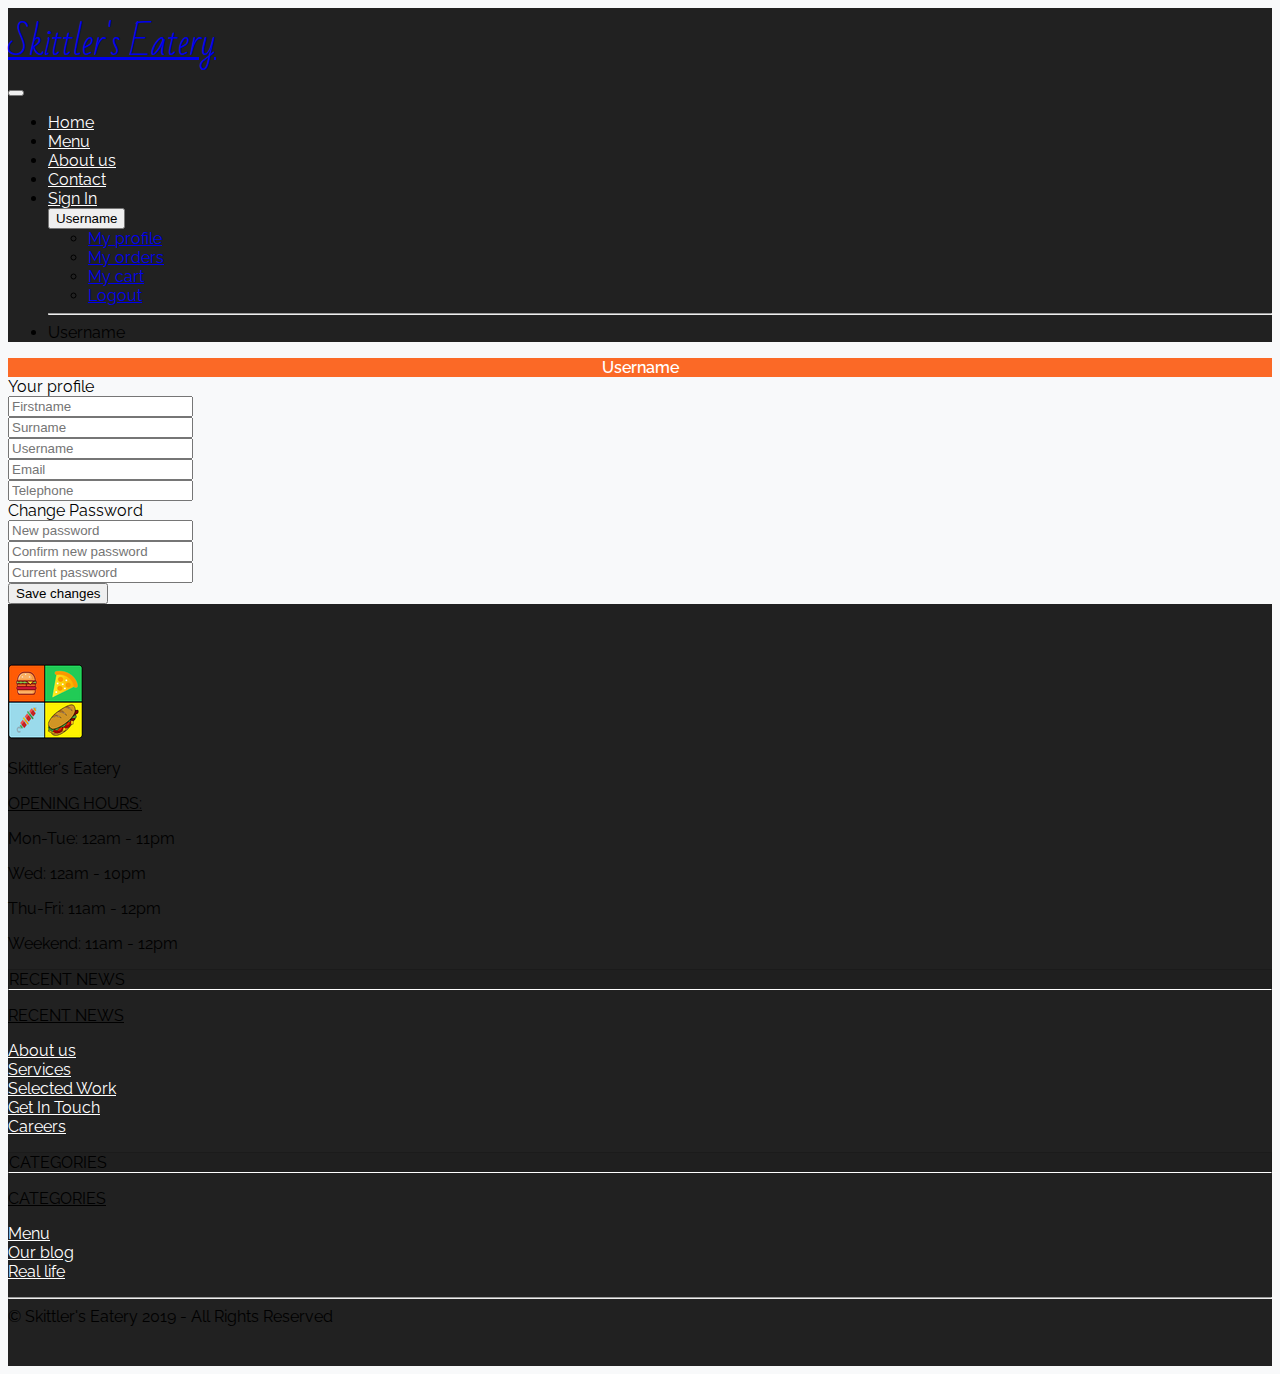
<file: initial_template/user.html>
<!DOCTYPE html>
<html lang="en">

<head>
  <!-- Required meta tags -->
  <meta charset="utf-8">
  <meta name="viewport" content="width=device-width, initial-scale=1, shrink-to-fit=no">

  <!-- Bootstrap CSS -->
  <link rel="stylesheet" href="https://stackpath.bootstrapcdn.com/bootstrap/4.1.3/css/bootstrap.min.css" integrity="sha384-MCw98/SFnGE8fJT3GXwEOngsV7Zt27NXFoaoApmYm81iuXoPkFOJwJ8ERdknLPMO" crossorigin="anonymous">
  <link rel="stylesheet" href="https://use.fontawesome.com/releases/v5.5.0/css/all.css" integrity="sha384-B4dIYHKNBt8Bc12p+WXckhzcICo0wtJAoU8YZTY5qE0Id1GSseTk6S+L3BlXeVIU" crossorigin="anonymous">

  <!-- Custom CSS Stylesheet-->
  <link rel='stylesheet' href='css/layout.css'>
  <link rel='stylesheet' href='css/user.css'>

</head>

<body>




  <!-- bootstrap 4 navbar -->
  <nav class="navbar navbar-expand-md navbar-dark bg-ultra-dark sticky-top">
    <div class="d-flex flex-grow-1">
      <span class="w-100 d-sm-block d-none d-md-none">
        <!-- hidden spacer to center brand on mobile -->
      </span>
      <a class="title font-weight-bold navbar-brand d-md-inline-block" href="index.html">
        Skittler's Eatery
      </a>
      <!-- <a class="navbar-brand-two mx-auto d-md-none d-inline-block" href="#">
        <img src="logo.png" alt="logo">
      </a> -->
      <div class="w-100 text-right mt-1">
        <button class="navbar-toggler" type="button" data-toggle="collapse" data-target="#myNavbar">
          <span class="navbar-toggler-icon"></span>
        </button>
      </div>
    </div>
    <div class="collapse navbar-collapse flex-grow-1 pb-1" id="myNavbar">
      <ul class="navbar-nav ml-auto flex-nowrap font-weight-bold">
        <li class="nav-item">
          <a href="index.html" class="nav-link mr-3 mt-2 menu-item  p-0">Home</a>
        </li>
        <li class="nav-item">
          <a href="menu.html" class="nav-link mr-3 mt-2 menu-item  p-0">Menu</a>
        </li>
        <li class="nav-item">
          <a href="#" class="nav-link mr-3 mt-2 menu-item  p-0">About us</a>
        </li>
        <li class="nav-item">
          <a href="#" class="nav-link mr-3 mt-2 menu-item  p-0">Contact</a>
        </li>
        <li class='nav-item'>
          <a href='register.html' class='nav-link  mr-1  ml-md-2 mt-2   menu-item  p-0'>Sign In</a>
        </li>
        <div class="dropdown d-none d-md-block">
            <button class="dropdown-toggle btn btn-danger text-white  font-weight-bold" type="button" href="#" id="dropdownMenuButton" data-toggle="dropdown" aria-haspopup="true" aria-expanded="false">
              <i class="fa fa-user"></i><span class="pl-2">Username</span>
            </button>
              <ul class="dropdown-menu dropdown-menu-right" aria-labelledby="dropdownMenuButton">
                <li><a class="dropdown-item font-weight-bold" href="user.html"><i class="fa fa-user mr-1 mr-md-2"></i>My profile</a></li>
                <li><a class="dropdown-item font-weight-bold" href="#"><i class="fa fa-shopping-basket mr-1 mr-md-2"></i>My orders</a></li>
                <li><a class="dropdown-item font-weight-bold" href="#"><i class="fa fa-shopping-cart mr-1 mr-md-2"></i>My cart</a></li>
                <li><a class="dropdown-item font-weight-bold" href="#"><i class="fas fa-sign-out-alt mr-1 mr-md-2"></i>Logout</a></li>
    
              </ul>
          </div>
          <li class="d-block d-md-none" id="small-breakpoint">
            <hr class="toggler-divider">
            <div class="text-center"><span class="h4">Username</span></div>
            <ul class=""></ul>
      </ul>
    </div>
  </nav>
<!-- /.bootstrap 4 navbar -->

<div class="container-fluid welcome-container">
  <div class="row">
  <div class="col-lg-2 welcome-left">
    <div class="mt-3 mb-3 mt-lg-5">
        <i class="fas fa-user-circle fa-6x"></i>
        <span class="username mt-2 d-block">Username</span>
    </div>
  </div>

<div class="col-lg-10 p-0">
  <div class="container">
    <form action="">
        <div class="row">
          <div class="col-12 pb-3 mt-3">
          <span class="h2">Your profile</span>
        </div>
          <div class="col-md-6">
            <div class="form-group">
              <input class="form-control" type="text" name="firstname" placeholder="Firstname">
            </div>
          </div>
          <div class="col-md-6">
              <div class="form-group">
                  <input class="form-control" type="text" name="firstname" placeholder="Surname">
                </div>
          </div>
          <!-- <div class="col-md-12">
          <div class="form-group mw-50">
              <div class="input-group">
                <div class="input-group-prepend">
                  <div class="input-group-text"><i class="fas fa-key text-dark"></i></div>
                </div>
                <input type="password" name="user_password" class="form-control" placeholder="Enter password">
              </div>
            </div>
          </div> -->
          <div class="col-md-12">
              <div class="form-group mw-50">
                  <div class="input-group">
                      <div class="input-group-prepend">
                        <div class="input-group-text"><i class="fas fa-user"></i></div>
                      </div>
                
                <input class="form-control" type="text" name="username" placeholder="Username">
                
                      </div>
              </div>
          </div>
          <div class="col-md-12">
              <div class="form-group mw-50">
                  <div class="input-group">
                      <div class="input-group-prepend">
                        <div class="input-group-text"><i class="fas fa-at"></i></div>
                      </div>

                  <input class="form-control" type="email" name="email" placeholder="Email">
                </div>
              </div>
          </div>
          <div class="col-md-12">

              <div class="form-group mw-50">
                  <div class="input-group">
                      <div class="input-group-prepend">
                        <div class="input-group-text"><i class="fas fa-phone"></i></div>
                      </div>
                  <input class="form-control" type="tel" name="telephone" placeholder="Telephone">
                </div>
                </div>
          </div>

          <div class="col-12 pb-3 mt-5">
              <span class="h2">Change Password</span>
            </div>
            <div class="col-md-12">

                <div class="form-group mw-50">
                    <div class="input-group">
                        <div class="input-group-prepend">
                          <div class="input-group-text"><i class="fas fa-key text-dark"></i></div>
                        </div>
                    <input class="form-control" type="password" name="new_password" placeholder="New password">
                  </div>
                  </div>
            </div>
            <div class="col-md-12">

                <div class="form-group mw-50">
                    <div class="input-group">
                        <div class="input-group-prepend">
                          <div class="input-group-text"><i class="fas fa-key text-dark"></i></div>
                        </div>
                    <input class="form-control" type="password" name="confirm_password" placeholder="Confirm new password">
                  </div>
                  </div>
            </div>
            <div class="col-md-12">

                <div class="form-group mw-50">
                    <div class="input-group">
                        <div class="input-group-prepend">
                          <div class="input-group-text"><i class="fas fa-key text-dark"></i></div>
                        </div>
                    <input class="form-control" type="password" name="old_password" placeholder="Current password">
                  </div>
                  </div>
            </div>
            <div class="col-12 my-4">
              <input type="submit" class="form-control btn btn-danger mw-25" name="submit" value="Save changes">
            </div>
        </div>
      </form>
    </div>
  
</div>
</div>

</div>


 




  




 
  <footer class="sktl text-light">
    <!--questionable overlay , might be deleted soon -->
    <div class="sktl-overlay" style="background-color: rgb(255, 255, 255); opacity: 1;"></div>
    <div class="container text-center">
      <div class="row content">
        <div class="col-md-3 order-1 order-md-1 col-sm-12">
          <div class="mb-3 img-logo">
            <a href="#">
              <img src="img/logo.png" alt="Skittler's Eatery" media-simple="true">
            </a>
          </div>
          <p>
            Skittler's Eatery
          </p>
        </div>
        <div class="col-md-3 order-2 order-md-4 text-left">
          <p class="mb-4 text-white font-weight-bold">
          <u>OPENING HOURS:</u>
        </p>
        <p>
          Mon-Tue: 12am - 11pm
        </p>
        <p>
          Wed: 12am - 10pm
        </p>
        <p>
          Thu-Fri: 11am - 12pm
        </p>
        <p>
          Weekend: 11am - 12pm
        </p>

        </div>










        <div class="col-md-3 col-12 order-md-2 order-3">
          <div class="d-block d-md-none card ft-card mb-0 text-left ">
            <div class="card-header collapsed" data-toggle="collapse" data-target="#col_1" aria-expanded="False">
              <a class="card-title">
                RECENT NEWS
              </a>
            </div>
          </div>
          <p class="mb-4 text-white font-weight-bold d-none d-md-block">
            <u>RECENT NEWS</u>
          </p>
          <div id="col_1" class="collapse list">
            <p class="text-light">
              <a href="#" class="text-black">About us</a>
              <br><a href="#" class="text-black">Services</a>
              <br><a href="#" class="text-black">Selected Work</a>
              <br><a href="#" class="text-black">Get In Touch</a>
              <br><a href="#" class="text-black">Careers</a>
            </p>
          </div>
        </div>
        <div class="col-md-3 col-12 order-md-3 order-4 ">
          <div class="d-block d-md-none card ft-card mb-0 text-left ">
            <div class="card-header collapsed" data-toggle="collapse" data-target="#col_2" aria-expanded="False">
              <a class="card-title">
                CATEGORIES
              </a>
            </div>
          </div>
          <p class="mb-4 text-light font-weight-bold d-none d-md-block">
            <u>CATEGORIES</u>
          </p>
          <div id="col_2" class="collapse list">
            <p class="text-light">
              <a href="#" class="text-black">Menu</a>
              <br><a href="#" class="text-black">Our blog</a>
              <br><a href="#" class="text-black">Real life</a>
            </p>
          </div>
        </div>
      </div>
      <div class="footer-lower">
        <div class="row">
          <div class="col-sm-12">
            <hr>
          </div>
        </div>
        <div class="row">
          <div class="col-sm-12 col-lg-6  mb-lg-0 mb-2 copyright">
            <span class="">
              © Skittler's Eatery 2019 - All Rights Reserved
            </span>
          </div>
          <div class="col-sm-12  col-lg-6 m-auto">
            <div class="social-list align-right">
              <div class="soc-item d-inline-block pl-1 pr-1 pl-sm-2 pr-sm-2">
                <a href="#" target="_blank">
                  <i class="fab fa-twitter fa-2x"></i>
                </a>
              </div>
              <div class="soc-item d-inline-block pl-1 pr-1 pl-sm-2 pr-sm-2">
                <a href="#" target="_blank">
                  <i class="fab fa-facebook fa-2x"></i>
                </a>
              </div>
              <div class="soc-item d-inline-block pl-1 pr-1 pl-sm-2 pr-sm-2">
                <a href="#" target="_blank">
                  <i class="fab fa-youtube fa-2x"></i>
                </a>
              </div>
              <div class="soc-item d-inline-block pl-1 pr-1 pl-sm-2 pr-sm-2">
                <a href="#" target="_blank">
                  <i class="fab fa-instagram fa-2x"></i>
                </a>
              </div>
              <div class="soc-item d-inline-block pl-1 pr-1 pl-sm-2 pr-sm-2">
                <a href="#" target="_blank">
                  <i class="fab fa-google-plus-g fa-2x"></i>
                </a>
              </div>
            </div>
          </div>
        </div>
      </div>
    </div>
    <div class="go_to_top"><i class="fa fa-angle-up fa-3x"></i></div>
  </footer>




  <!-- Optional JavaScript -->
  <!-- jQuery first, then Popper.js, then Bootstrap JS -->
  <script src="https://code.jquery.com/jquery-3.3.1.slim.min.js" integrity="sha384-q8i/X+965DzO0rT7abK41JStQIAqVgRVzpbzo5smXKp4YfRvH+8abtTE1Pi6jizo" crossorigin="anonymous"></script>
  <script src="https://cdnjs.cloudflare.com/ajax/libs/popper.js/1.14.3/umd/popper.min.js" integrity="sha384-ZMP7rVo3mIykV+2+9J3UJ46jBk0WLaUAdn689aCwoqbBJiSnjAK/l8WvCWPIPm49" crossorigin="anonymous"></script>
  <script src="https://stackpath.bootstrapcdn.com/bootstrap/4.1.3/js/bootstrap.min.js" integrity="sha384-ChfqqxuZUCnJSK3+MXmPNIyE6ZbWh2IMqE241rYiqJxyMiZ6OW/JmZQ5stwEULTy" crossorigin="anonymous"></script>
 
  
  <script src='js/script.js' async></script>
  
</body>

</html>
</file>
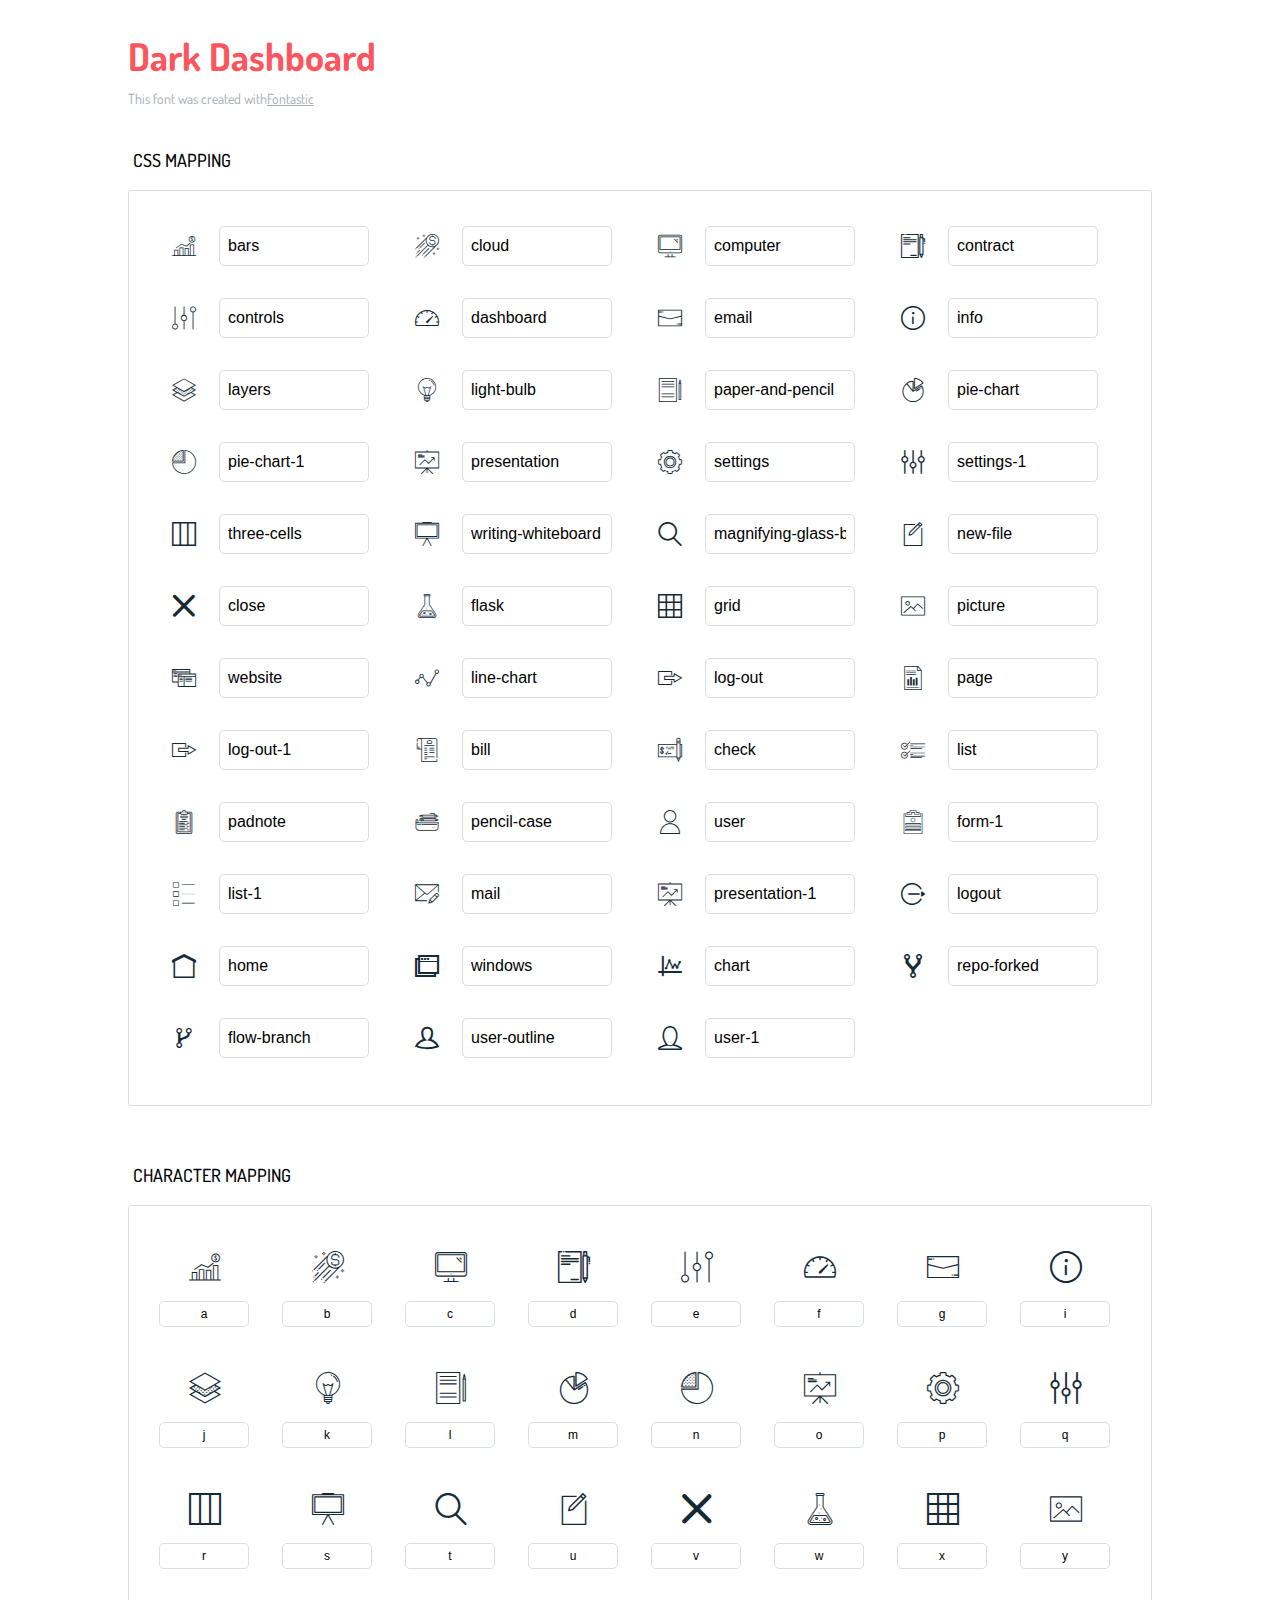
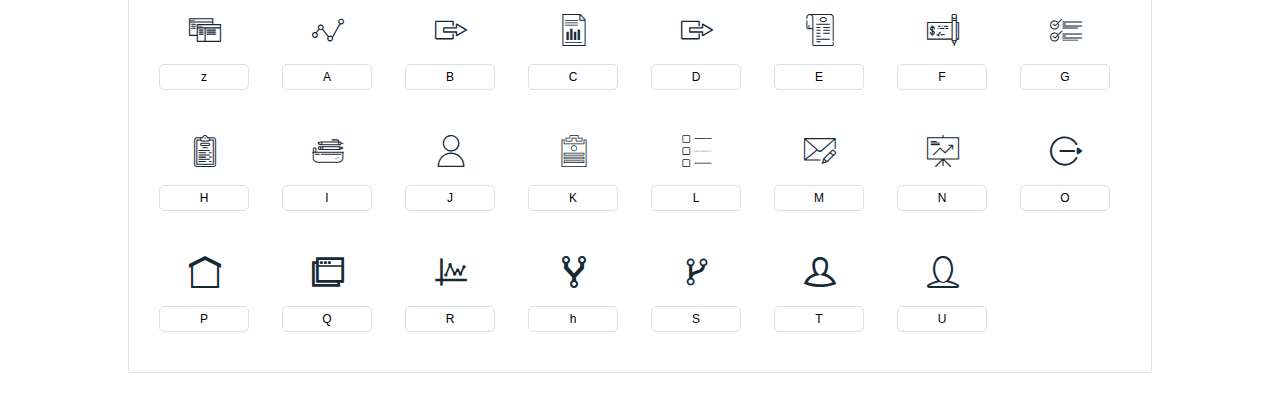
<file: public/administrator/icons-reference/icons-reference.html>
<!DOCTYPE html>
<html lang="en">
  <head>
    <meta charset="utf-8">
    <meta http-equiv="X-UA-Compatible" content="IE=edge,chrome=1">
    <meta name="viewport" content="width=device-width,initial-scale=1">
    <title>Font Reference - Dark Dashboard</title>
    <link href="http://fonts.googleapis.com/css?family=Dosis:400,500,700" rel="stylesheet" type="text/css">
    <link rel="stylesheet" href="styles.css">
    <style type="text/css">html,body,div,span,applet,object,iframe,h1,h2,h3,h4,h5,h6,p,blockquote,pre,a,abbr,acronym,address,big,cite,code,del,dfn,em,img,ins,kbd,q,s,samp,small,strike,strong,sub,sup,tt,var,dl,dt,dd,ol,ul,li,fieldset,form,label,legend,table,caption,tbody,tfoot,thead,tr,th,td{margin:0;padding:0;border:0;outline:0;font-weight:inherit;font-style:inherit;font-family:inherit;font-size:100%;vertical-align:baseline}body{line-height:1;color:#000;background:#fff}ol,ul{list-style:none}table{border-collapse:separate;border-spacing:0;vertical-align:middle}caption,th,td{text-align:left;font-weight:normal;vertical-align:middle}a img{border:none}*{-webkit-box-sizing:border-box;-moz-box-sizing:border-box;box-sizing:border-box}body{font-family:'Dosis','Tahoma',sans-serif}.container{margin:15px auto;width:80%}h1{margin:40px 0 20px;font-weight:700;font-size:38px;line-height:32px;color:#fb565e}h2{font-size:18px;padding:0 0 21px 5px;margin:45px 0 0 0;text-transform:uppercase;font-weight:500}.small{font-size:14px;color:#a5adb4;}.small a{color:#a5adb4;}.small a:hover{color:#fb565e}.glyphs.character-mapping{margin:0 0 20px 0;padding:20px 0 20px 30px;color:rgba(0,0,0,0.5);border:1px solid #d8e0e5;-webkit-border-radius:3px;border-radius:3px;}.glyphs.character-mapping li{margin:0 30px 20px 0;display:inline-block;width:90px}.glyphs.character-mapping .icon{margin:10px 0 10px 15px;padding:15px;position:relative;width:55px;height:55px;color:#162a36 !important;overflow:hidden;-webkit-border-radius:3px;border-radius:3px;font-size:32px;}.glyphs.character-mapping .icon svg{fill:#000}.glyphs.character-mapping input{margin:0;padding:5px 0;line-height:12px;font-size:12px;display:block;width:100%;border:1px solid #d8e0e5;-webkit-border-radius:5px;border-radius:5px;text-align:center;outline:0;}.glyphs.character-mapping input:focus{border:1px solid #fbde4a;-webkit-box-shadow:inset 0 0 3px #fbde4a;box-shadow:inset 0 0 3px #fbde4a}.glyphs.character-mapping input:hover{-webkit-box-shadow:inset 0 0 3px #fbde4a;box-shadow:inset 0 0 3px #fbde4a}.glyphs.css-mapping{margin:0 0 60px 0;padding:30px 0 20px 30px;color:rgba(0,0,0,0.5);border:1px solid #d8e0e5;-webkit-border-radius:3px;border-radius:3px;}.glyphs.css-mapping li{margin:0 30px 20px 0;padding:0;display:inline-block;overflow:hidden}.glyphs.css-mapping .icon{margin:0;margin-right:10px;padding:13px;height:50px;width:50px;color:#162a36 !important;overflow:hidden;float:left;font-size:24px}.glyphs.css-mapping input{margin:0;margin-top:5px;padding:8px;line-height:16px;font-size:16px;display:block;width:150px;height:40px;border:1px solid #d8e0e5;-webkit-border-radius:5px;border-radius:5px;background:#fff;outline:0;float:right;}.glyphs.css-mapping input:focus{border:1px solid #fbde4a;-webkit-box-shadow:inset 0 0 3px #fbde4a;box-shadow:inset 0 0 3px #fbde4a}.glyphs.css-mapping input:hover{-webkit-box-shadow:inset 0 0 3px #fbde4a;box-shadow:inset 0 0 3px #fbde4a}</style>
  </head>
  <body>
    <div class="container">
      <h1>Dark Dashboard</h1>
      <p class="small">This font was created with<a href="http://fontastic.me/">Fontastic</a></p>
      <h2>CSS mapping</h2>
      <ul class="glyphs css-mapping">
        <li>
          <div class="icon icon-bars"></div>
          <input type="text" readonly="readonly" value="bars">
        </li>
        <li>
          <div class="icon icon-cloud"></div>
          <input type="text" readonly="readonly" value="cloud">
        </li>
        <li>
          <div class="icon icon-computer"></div>
          <input type="text" readonly="readonly" value="computer">
        </li>
        <li>
          <div class="icon icon-contract"></div>
          <input type="text" readonly="readonly" value="contract">
        </li>
        <li>
          <div class="icon icon-controls"></div>
          <input type="text" readonly="readonly" value="controls">
        </li>
        <li>
          <div class="icon icon-dashboard"></div>
          <input type="text" readonly="readonly" value="dashboard">
        </li>
        <li>
          <div class="icon icon-email"></div>
          <input type="text" readonly="readonly" value="email">
        </li>
        <li>
          <div class="icon icon-info"></div>
          <input type="text" readonly="readonly" value="info">
        </li>
        <li>
          <div class="icon icon-layers"></div>
          <input type="text" readonly="readonly" value="layers">
        </li>
        <li>
          <div class="icon icon-light-bulb"></div>
          <input type="text" readonly="readonly" value="light-bulb">
        </li>
        <li>
          <div class="icon icon-paper-and-pencil"></div>
          <input type="text" readonly="readonly" value="paper-and-pencil">
        </li>
        <li>
          <div class="icon icon-pie-chart"></div>
          <input type="text" readonly="readonly" value="pie-chart">
        </li>
        <li>
          <div class="icon icon-pie-chart-1"></div>
          <input type="text" readonly="readonly" value="pie-chart-1">
        </li>
        <li>
          <div class="icon icon-presentation"></div>
          <input type="text" readonly="readonly" value="presentation">
        </li>
        <li>
          <div class="icon icon-settings"></div>
          <input type="text" readonly="readonly" value="settings">
        </li>
        <li>
          <div class="icon icon-settings-1"></div>
          <input type="text" readonly="readonly" value="settings-1">
        </li>
        <li>
          <div class="icon icon-three-cells"></div>
          <input type="text" readonly="readonly" value="three-cells">
        </li>
        <li>
          <div class="icon icon-writing-whiteboard"></div>
          <input type="text" readonly="readonly" value="writing-whiteboard">
        </li>
        <li>
          <div class="icon icon-magnifying-glass-browser"></div>
          <input type="text" readonly="readonly" value="magnifying-glass-browser">
        </li>
        <li>
          <div class="icon icon-new-file"></div>
          <input type="text" readonly="readonly" value="new-file">
        </li>
        <li>
          <div class="icon icon-close"></div>
          <input type="text" readonly="readonly" value="close">
        </li>
        <li>
          <div class="icon icon-flask"></div>
          <input type="text" readonly="readonly" value="flask">
        </li>
        <li>
          <div class="icon icon-grid"></div>
          <input type="text" readonly="readonly" value="grid">
        </li>
        <li>
          <div class="icon icon-picture"></div>
          <input type="text" readonly="readonly" value="picture">
        </li>
        <li>
          <div class="icon icon-website"></div>
          <input type="text" readonly="readonly" value="website">
        </li>
        <li>
          <div class="icon icon-line-chart"></div>
          <input type="text" readonly="readonly" value="line-chart">
        </li>
        <li>
          <div class="icon icon-log-out"></div>
          <input type="text" readonly="readonly" value="log-out">
        </li>
        <li>
          <div class="icon icon-page"></div>
          <input type="text" readonly="readonly" value="page">
        </li>
        <li>
          <div class="icon icon-log-out-1"></div>
          <input type="text" readonly="readonly" value="log-out-1">
        </li>
        <li>
          <div class="icon icon-bill"></div>
          <input type="text" readonly="readonly" value="bill">
        </li>
        <li>
          <div class="icon icon-check"></div>
          <input type="text" readonly="readonly" value="check">
        </li>
        <li>
          <div class="icon icon-list"></div>
          <input type="text" readonly="readonly" value="list">
        </li>
        <li>
          <div class="icon icon-padnote"></div>
          <input type="text" readonly="readonly" value="padnote">
        </li>
        <li>
          <div class="icon icon-pencil-case"></div>
          <input type="text" readonly="readonly" value="pencil-case">
        </li>
        <li>
          <div class="icon icon-user"></div>
          <input type="text" readonly="readonly" value="user">
        </li>
        <li>
          <div class="icon icon-form-1"></div>
          <input type="text" readonly="readonly" value="form-1">
        </li>
        <li>
          <div class="icon icon-list-1"></div>
          <input type="text" readonly="readonly" value="list-1">
        </li>
        <li>
          <div class="icon icon-mail"></div>
          <input type="text" readonly="readonly" value="mail">
        </li>
        <li>
          <div class="icon icon-presentation-1"></div>
          <input type="text" readonly="readonly" value="presentation-1">
        </li>
        <li>
          <div class="icon icon-logout"></div>
          <input type="text" readonly="readonly" value="logout">
        </li>
        <li>
          <div class="icon icon-home"></div>
          <input type="text" readonly="readonly" value="home">
        </li>
        <li>
          <div class="icon icon-windows"></div>
          <input type="text" readonly="readonly" value="windows">
        </li>
        <li>
          <div class="icon icon-chart"></div>
          <input type="text" readonly="readonly" value="chart">
        </li>
        <li>
          <div class="icon icon-repo-forked"></div>
          <input type="text" readonly="readonly" value="repo-forked">
        </li>
        <li>
          <div class="icon icon-flow-branch"></div>
          <input type="text" readonly="readonly" value="flow-branch">
        </li>
        <li>
          <div class="icon icon-user-outline"></div>
          <input type="text" readonly="readonly" value="user-outline">
        </li>
        <li>
          <div class="icon icon-user-1"></div>
          <input type="text" readonly="readonly" value="user-1">
        </li>
      </ul>
      <h2>Character mapping</h2>
      <ul class="glyphs character-mapping">
        <li>
          <div data-icon="a" class="icon"></div>
          <input type="text" readonly="readonly" value="a">
        </li>
        <li>
          <div data-icon="b" class="icon"></div>
          <input type="text" readonly="readonly" value="b">
        </li>
        <li>
          <div data-icon="c" class="icon"></div>
          <input type="text" readonly="readonly" value="c">
        </li>
        <li>
          <div data-icon="d" class="icon"></div>
          <input type="text" readonly="readonly" value="d">
        </li>
        <li>
          <div data-icon="e" class="icon"></div>
          <input type="text" readonly="readonly" value="e">
        </li>
        <li>
          <div data-icon="f" class="icon"></div>
          <input type="text" readonly="readonly" value="f">
        </li>
        <li>
          <div data-icon="g" class="icon"></div>
          <input type="text" readonly="readonly" value="g">
        </li>
        <li>
          <div data-icon="i" class="icon"></div>
          <input type="text" readonly="readonly" value="i">
        </li>
        <li>
          <div data-icon="j" class="icon"></div>
          <input type="text" readonly="readonly" value="j">
        </li>
        <li>
          <div data-icon="k" class="icon"></div>
          <input type="text" readonly="readonly" value="k">
        </li>
        <li>
          <div data-icon="l" class="icon"></div>
          <input type="text" readonly="readonly" value="l">
        </li>
        <li>
          <div data-icon="m" class="icon"></div>
          <input type="text" readonly="readonly" value="m">
        </li>
        <li>
          <div data-icon="n" class="icon"></div>
          <input type="text" readonly="readonly" value="n">
        </li>
        <li>
          <div data-icon="o" class="icon"></div>
          <input type="text" readonly="readonly" value="o">
        </li>
        <li>
          <div data-icon="p" class="icon"></div>
          <input type="text" readonly="readonly" value="p">
        </li>
        <li>
          <div data-icon="q" class="icon"></div>
          <input type="text" readonly="readonly" value="q">
        </li>
        <li>
          <div data-icon="r" class="icon"></div>
          <input type="text" readonly="readonly" value="r">
        </li>
        <li>
          <div data-icon="s" class="icon"></div>
          <input type="text" readonly="readonly" value="s">
        </li>
        <li>
          <div data-icon="t" class="icon"></div>
          <input type="text" readonly="readonly" value="t">
        </li>
        <li>
          <div data-icon="u" class="icon"></div>
          <input type="text" readonly="readonly" value="u">
        </li>
        <li>
          <div data-icon="v" class="icon"></div>
          <input type="text" readonly="readonly" value="v">
        </li>
        <li>
          <div data-icon="w" class="icon"></div>
          <input type="text" readonly="readonly" value="w">
        </li>
        <li>
          <div data-icon="x" class="icon"></div>
          <input type="text" readonly="readonly" value="x">
        </li>
        <li>
          <div data-icon="y" class="icon"></div>
          <input type="text" readonly="readonly" value="y">
        </li>
        <li>
          <div data-icon="z" class="icon"></div>
          <input type="text" readonly="readonly" value="z">
        </li>
        <li>
          <div data-icon="A" class="icon"></div>
          <input type="text" readonly="readonly" value="A">
        </li>
        <li>
          <div data-icon="B" class="icon"></div>
          <input type="text" readonly="readonly" value="B">
        </li>
        <li>
          <div data-icon="C" class="icon"></div>
          <input type="text" readonly="readonly" value="C">
        </li>
        <li>
          <div data-icon="D" class="icon"></div>
          <input type="text" readonly="readonly" value="D">
        </li>
        <li>
          <div data-icon="E" class="icon"></div>
          <input type="text" readonly="readonly" value="E">
        </li>
        <li>
          <div data-icon="F" class="icon"></div>
          <input type="text" readonly="readonly" value="F">
        </li>
        <li>
          <div data-icon="G" class="icon"></div>
          <input type="text" readonly="readonly" value="G">
        </li>
        <li>
          <div data-icon="H" class="icon"></div>
          <input type="text" readonly="readonly" value="H">
        </li>
        <li>
          <div data-icon="I" class="icon"></div>
          <input type="text" readonly="readonly" value="I">
        </li>
        <li>
          <div data-icon="J" class="icon"></div>
          <input type="text" readonly="readonly" value="J">
        </li>
        <li>
          <div data-icon="K" class="icon"></div>
          <input type="text" readonly="readonly" value="K">
        </li>
        <li>
          <div data-icon="L" class="icon"></div>
          <input type="text" readonly="readonly" value="L">
        </li>
        <li>
          <div data-icon="M" class="icon"></div>
          <input type="text" readonly="readonly" value="M">
        </li>
        <li>
          <div data-icon="N" class="icon"></div>
          <input type="text" readonly="readonly" value="N">
        </li>
        <li>
          <div data-icon="O" class="icon"></div>
          <input type="text" readonly="readonly" value="O">
        </li>
        <li>
          <div data-icon="P" class="icon"></div>
          <input type="text" readonly="readonly" value="P">
        </li>
        <li>
          <div data-icon="Q" class="icon"></div>
          <input type="text" readonly="readonly" value="Q">
        </li>
        <li>
          <div data-icon="R" class="icon"></div>
          <input type="text" readonly="readonly" value="R">
        </li>
        <li>
          <div data-icon="h" class="icon"></div>
          <input type="text" readonly="readonly" value="h">
        </li>
        <li>
          <div data-icon="S" class="icon"></div>
          <input type="text" readonly="readonly" value="S">
        </li>
        <li>
          <div data-icon="T" class="icon"></div>
          <input type="text" readonly="readonly" value="T">
        </li>
        <li>
          <div data-icon="U" class="icon"></div>
          <input type="text" readonly="readonly" value="U">
        </li>
      </ul>
    </div>
    <script>(function() {
  var glyphs, i, len, ref;

  ref = document.getElementsByClassName('glyphs');
  for (i = 0, len = ref.length; i < len; i++) {
    glyphs = ref[i];
    glyphs.addEventListener('click', function(event) {
      if (event.target.tagName === 'INPUT') {
        return event.target.select();
      }
    });
  }

}).call(this);

    </script>
  </body>
</html>
</file>
<file: initial_template/css/info.css>
.info-list{
    list-style:none;

}

.info-list > li{
    padding:1rem 0;
    margin-bottom:3px;
    background:#fff;
    font-weight:700;
    border-radius:4px;
    cursor:pointer;
  }

  .info-list > li > a{
      display:block;
      text-decoration:none;
      color:#212121;

  }
  .info-title{
    background-image:url("../img/1-1949-.jpg");
    background-repeat:no-repeat;
    background-size:cover;
    background-position:center;
    padding: 1.25rem 0;
    color:#FFF4E6;
    }
    .info-title span{
    position:relative;
    text-shadow:2px 2px #212121;
    z-index:2;
    }
    .info-title-overlay{
    position:absolute;
    left:0;
    right:0;
    top:0;
    bottom:0;
    background:rgba(0,0,0,0.1);
    z-index:0;
    }
    .info-text p{
        font-size:1.3rem;
        text-align:justify;
    }
    .info-list > li.selected{
        background-color:transparent;
    }
    .info-list > li.selected > a{
        color:#fff;
    }
    .info-text ul{
      list-style-type: none;
    }
    .info-text ul > li{
      font-size:1.2rem;
      text-align:justify;
    }
	  .accordion a{
		   text-decoration: none;
       color: #212121;
	  }
    .accordion h4{
      font-weight: bold;
    }
    .sitemap-title{
      color: #FA6826;
      padding-bottom: 10px;
    }
    .sitemap-links a{
      text-decoration: none;
      font-weight: bold;
      color: #212121;
    }
@media(min-width:768px){
    .info-list{
        display:block !important;
    }
}
@media(max-width:767px){
    .welcome-left{
        padding:0 ;
      }
    .menu-card{
        border-radius:0;
        border-top:1px solid #212121;
        background:#212121;
    }
     .menu-card .card-header:after {
        font-family: "Font Awesome 5 Free";
        content: "\f0d8";
        font-weight:900;
        float:right;
     }
      .menu-card .card-header.collapsed:after {
        content: "\f0d7";
     }
     .info-list{
       margin:0 !important;
    }
    .info-list > li{
        border-radius:0;
        margin-bottom:1px;
      }

}
</file>
<file: initial_template/css/layout.css>
/*MAIN LAYOUT CSS*/
/*  SECTIONS:
    1) main theme(header,main theme structure, footer)
    2) layout media queries
*/
/*1.--------------------------MAIN THEME-------------------------*/
@import url("https://fonts.googleapis.com/css?family=Bad+Script");
@import url("https://fonts.googleapis.com/css?family=Raleway");
@import url("https://fonts.googleapis.com/css?family=Indie+Flower");

body{
  font-family: 'Raleway', sans-serif;
  background:#F8F9FA;
  }

.bg-ultra-dark{
  background-color: #212121;
}

/*----------Navbar-links--------*/
.title{
  font-family: 'Bad Script', cursive;
  font-size: 2.2rem;
}


#myNavbar .nav-link {
  color: white !important;
  background-color: transparent !important;
}

#myNavbar .nav-link:hover {
  /* border-bottom-color: orange !important; */
  color:orange !important;
}
/*------------------------------*/

/*------------Main structure---------*/
.welcome-left{
    text-align: center;
      color: #fff;
      font-weight:550;
      background-color: rgba(251, 92, 19, 0.918);
}




/*-----------Footer------------*/
.sktl{
  padding-top: 60px;
  padding-bottom: 40px;
  background-color: #212121;
}

footer p > a{
  color:white;
}
footer p > a:hover{
  text-decoration: none;
  color:#FF8039;
}
.soc-item a{
  color: #F29E34;
}

.soc-item a:hover{
  color:  #FF8039;
}

/* toggle icon on footer's accordion*/
.ft-card{
  background:rgba(0,0,0,.03);
  border:1px solid rgba(0,0,0,.125);
  border-bottom:1px solid white;
}
.ft-card .card-header:after {
   font-family: "Font Awesome 5 Free";
   content: "\f0d8";
   font-weight:900;
   float:right;
}
.ft-card .card-header.collapsed:after {
   content: "\f0d7";
}

.go_to_top{
  color:white;
  background:#414141c4;
  width:50px;
  text-align:center;
  height:50px;
  line-height:50px;
  position:fixed;
  right:10px;
  bottom:50px;
  cursor:pointer;
  visibility: hidden;
  opacity: 0;
  transition: visibility 0s .75s, opacity .75s linear;
}
.back_to_top-show{
  visibility: visible;
  opacity: 1;
  transition: opacity .5s linear;
}
/*-----------------------------------*/

/*3.-------------------MEDIA QUERIES----------------*/

@media (min-width:768px){
  .list{
    display:block !important;
  }
}
@media (max-width:767px){
  .list{
    padding-left:.75rem;
  }
  .list p{
    text-align:left;
  }
  .title{
    font-size:1.58rem;
  }
}
</file>
<file: initial_template/css/menu.css>
.category_list{
  list-style:none;
}
.category_list > li{
  width:75%;
  border:1px solid #212121;
  margin:0 auto;
  padding:1rem 0;
  margin-bottom:.75rem;
  background:#fff;
  color:#212121;
  font-weight:700;
  border:0;
  border-radius:4px;
  cursor:pointer;
}
.category_list > li a{
  text-decoration: none;
  color: #212121;
  display: block;
  width: 100%;
  height: 100%;
}

.menu-title{
background-image:url("../img/1-1949-.jpg");
background-repeat:no-repeat;
background-size:cover;
background-position:center;
padding: 2rem 0;
color:#FFF4E6;
}
.menu-title span{
position:relative;
text-shadow:2px 2px #212121;
z-index:2;
text-transform: uppercase;
}
.menu-title-overlay{
position:absolute;
left:0%;
right:0%;
top:0%;
bottom:0%;
background:rgba(0,0,0,0.1);
z-index:0;
}
.category_title::after{
content:' ';
display:block;
width:100%;
background-color:red;
border:1px solid #C6CDD5;
margin:.5rem auto;
}



.menu{
margin:14px 0;
font-weight: bold;
}
.menu .row .card{
  margin:10px -5px;
}
.menu-card{
  background:rgba(0,0,0,.03);
  border:1px solid rgba(255,255,255,.125);
  border-bottom:1px solid black;
}
.menu-card .card-header:after {
   font-family: "Font Awesome 5 Free";
   content: "\f0d8";
   font-weight:900;
   float:right;
   margin-top:6px;
}
.menu-card .card-header.collapsed:after {
   content: "\f0d7";
}
.sidenav {
  height: 100%; /* 100% Full-height */
  width: 0; /* 0 width - change this with JavaScript */
  position: fixed; /* Stay in place */
  z-index: 4; /* Stay on top */
  top: 60px; /* Stay at the top */
  right: 0;
  background-color: #212121; /* Black*/
  overflow-x: hidden; /* Disable horizontal scroll */
  padding-top: 60px; /* Place content 60px from the top */
  transition: 0.5s; /* 0.5 second transition effect to slide in the sidenav */
}

/* The navigation menu links */
.sidenav a {
  padding: 8px 8px 8px 32px;
  text-decoration: none;
  font-size: 25px;
  color: #818181;
  display: block;
  transition: 0.3s;
}

/* When you mouse over the navigation links, change their color */
.sidenav a:hover {
  color: #f1f1f1;
}

/* Position and style the close button (top right corner) */
.sidenav .closebtn {
  position: absolute;
  top: 0;
  right: 10px;
  font-size: 46px;
  margin-left: 50px;
  color: #fff;
}
.menu-tab, .checkout-tab{
  width: 30%;
  font-size: 20px;
  font-weight: bold;
  color: #212121;
  padding: 5px 15px;
}
.submit-button{
  background: #FA6826;
  color: #fff;
}
.add-button{
  background: #FA6826;
  color: #fff;
}
.checkout{
  font-size: 20px;
  font-weight: bold;
}
/* Style page content - use this if you want to push the page content to the right when you open the side navigation */
#cart-button{
  position: fixed;
  right: 0;
  top: 160px;
  padding: 15px 20px;
  background: #212121;
  color: white;
  transition: margin-right .5s;
  z-index: 20;
  cursor: pointer;
}
.cart-header{
  padding-top: 4px;
  text-align: center;
  margin: auto;
  width: 96%;
  font-size: 28px;
  color: white;
  overflow: hidden;
}
.cart-list{
  height: auto;
  margin: auto;
  width: 96%;
  position: relative;
  top: 14px;
  background: #FAFAFA;
}
.cart-list ul{
  height: 300px;
  list-style-type: none;
  overflow:auto;
  padding: 0;
  margin: 0;
}
.cart-list .card-header{
  position: relative;
  padding: 4px !important;
  font-size: 16px;
  font-weight: bold;
}
.cart-list .card-body{
  padding: 6px !important;
  font-size: 14px;
  font-weight: bold;
}
.cart-food-title{
  position:relative;
  top: 2px;
}
.remove{
  position: absolute;
  top: 8px;
  right: 2px;
  font-size:  28px;
  line-height: 0;
  font-weight: bold;
  text-decoration: none;
  cursor: pointer;
}
.total-cost{
  width:100%;
  margin: auto;
  text-align: center;
  font-size: 26px;
  padding-bottom:4px;
  position: relative;
  top: 24px;
  color: #fff;
  font-family:'Catamaran',sans-serif;
}
.order-submit{
  display: block;
  color:white;
  font-weight:bold;
  background: #FA6826;
  cursor:pointer;
  font-family:'Catamaran',sans-serif;
  font-size:20px;
  border:none;
  position:relative;
  top:32px;
  margin:auto;
  padding: 10px 25px;
}

@media (max-width:1278px){
.category_list > li{
  width:80% !important;
}
}
@media (min-width:768px){
  .flexlist{
    display:flex !important;
  }

}
@media (max-width:767px){
  .flexlist{
    padding:0 .65rem;
  }
}
</file>
<file: initial_template/css/register.css>
*{
    box-sizing:border-box;
  }

  .register-right .nav-link{
    color:#212121 !important;
    font-family:'Raleway', sans-serif;
    font-size:1.4rem;
    font-weight:bold;
  }
  .register-right .nav-link:hover{
    color:orange !important;
  }
  .register-left{
    
      text-align: center;
      color: #fff;
      font-weight:550;
  }
  .register-left input{
      border: none;
      border-radius: 1.5rem;
      padding: 2%;
      width: 60%;
      background: #f8f9fa;
      font-weight: bold;
      color: #383d41;
      margin-top: 30%;
      margin-bottom: 3%;
      cursor: pointer;
  }
  .register-right{
      background: #f8f9fa;

  }
  .register-left img{
      margin-top: 15%;
      margin-bottom: 5%;
      width: 25%;
      -webkit-animation: mover 2s infinite  alternate;
      animation: mover 1s infinite  alternate;
  }
  @-webkit-keyframes mover {
    0% { transform: translateY(0); }
    100% { transform: translateY(-25px); }
  }
  @keyframes mover {
      0% { transform: translateY(0); }
    100% { transform: translateY(-25px); }
  }
  .register-left p{
      font-weight: lighter;
      padding: 12%;
      margin-top: -9%;
  }
  .register .register-form{
      padding: 10%;
      margin-top: 10%;
  }
  .login-form{
    padding: 10%;
    margin-top: 10%;
  }
  .login-form .form-group{
    max-width: 500px;
  }
  .btnRegister{
      margin-top: 4%;
      border: none;
      background: #C42B2A;
      color: #fff;
      font-weight: 600;
      cursor: pointer;
  }
.btnLogin{
      margin-top: 6%;
      border: none;
      background: #C42B2A;
      color: #fff;
      font-weight: 600;
      cursor: pointer;
}


  .register-heading{
      text-align: center;
      margin-top: 8%;
      margin-bottom: -14%;
      color: #495057;
  }

  .register .row .col-lg-9{
    padding-left:0;

  }
</file>
<file: initial_template/css/user.css>
@media (min-width:992px){
    .mw-50{
        max-width:calc(50% - 15px);
    } 
}

@media (min-width:768px){
    .mw-25{
        max-width:calc(25% - 15px);
    }
}
</file>
<file: public/administrator/icons-reference/styles.css>
@charset "UTF-8";

@font-face {
  font-family: "dark-dashboard";
  src:url("fonts/dark-dashboard.eot");
  src:url("fonts/dark-dashboard.eot?#iefix") format("embedded-opentype"),
    url("fonts/dark-dashboard.woff") format("woff"),
    url("fonts/dark-dashboard.ttf") format("truetype"),
    url("fonts/dark-dashboard.svg#dark-dashboard") format("svg");
  font-weight: normal;
  font-style: normal;

}

[data-icon]:before {
  font-family: "dark-dashboard" !important;
  content: attr(data-icon);
  font-style: normal !important;
  font-weight: normal !important;
  font-variant: normal !important;
  text-transform: none !important;
  speak: none;
  line-height: 1;
  -webkit-font-smoothing: antialiased;
  -moz-osx-font-smoothing: grayscale;
}

[class^="icon-"]:before,
[class*=" icon-"]:before {
  font-family: "dark-dashboard" !important;
  font-style: normal !important;
  font-weight: normal !important;
  font-variant: normal !important;
  text-transform: none !important;
  speak: none;
  line-height: 1;
  -webkit-font-smoothing: antialiased;
  -moz-osx-font-smoothing: grayscale;
}

.icon-bars:before {
  content: "\61";
}
.icon-cloud:before {
  content: "\62";
}
.icon-computer:before {
  content: "\63";
}
.icon-contract:before {
  content: "\64";
}
.icon-controls:before {
  content: "\65";
}
.icon-dashboard:before {
  content: "\66";
}
.icon-email:before {
  content: "\67";
}
.icon-info:before {
  content: "\69";
}
.icon-layers:before {
  content: "\6a";
}
.icon-light-bulb:before {
  content: "\6b";
}
.icon-paper-and-pencil:before {
  content: "\6c";
}
.icon-pie-chart:before {
  content: "\6d";
}
.icon-pie-chart-1:before {
  content: "\6e";
}
.icon-presentation:before {
  content: "\6f";
}
.icon-settings:before {
  content: "\70";
}
.icon-settings-1:before {
  content: "\71";
}
.icon-three-cells:before {
  content: "\72";
}
.icon-writing-whiteboard:before {
  content: "\73";
}
.icon-magnifying-glass-browser:before {
  content: "\74";
}
.icon-new-file:before {
  content: "\75";
}
.icon-close:before {
  content: "\76";
}
.icon-flask:before {
  content: "\77";
}
.icon-grid:before {
  content: "\78";
}
.icon-picture:before {
  content: "\79";
}
.icon-website:before {
  content: "\7a";
}
.icon-line-chart:before {
  content: "\41";
}
.icon-log-out:before {
  content: "\42";
}
.icon-page:before {
  content: "\43";
}
.icon-log-out-1:before {
  content: "\44";
}
.icon-bill:before {
  content: "\45";
}
.icon-check:before {
  content: "\46";
}
.icon-list:before {
  content: "\47";
}
.icon-padnote:before {
  content: "\48";
}
.icon-pencil-case:before {
  content: "\49";
}
.icon-user:before {
  content: "\4a";
}
.icon-form-1:before {
  content: "\4b";
}
.icon-list-1:before {
  content: "\4c";
}
.icon-mail:before {
  content: "\4d";
}
.icon-presentation-1:before {
  content: "\4e";
}
.icon-logout:before {
  content: "\4f";
}
.icon-home:before {
  content: "\50";
}
.icon-windows:before {
  content: "\51";
}
.icon-chart:before {
  content: "\52";
}
.icon-repo-forked:before {
  content: "\68";
}
.icon-flow-branch:before {
  content: "\53";
}
.icon-user-outline:before {
  content: "\54";
}
.icon-user-1:before {
  content: "\55";
}
</file>
